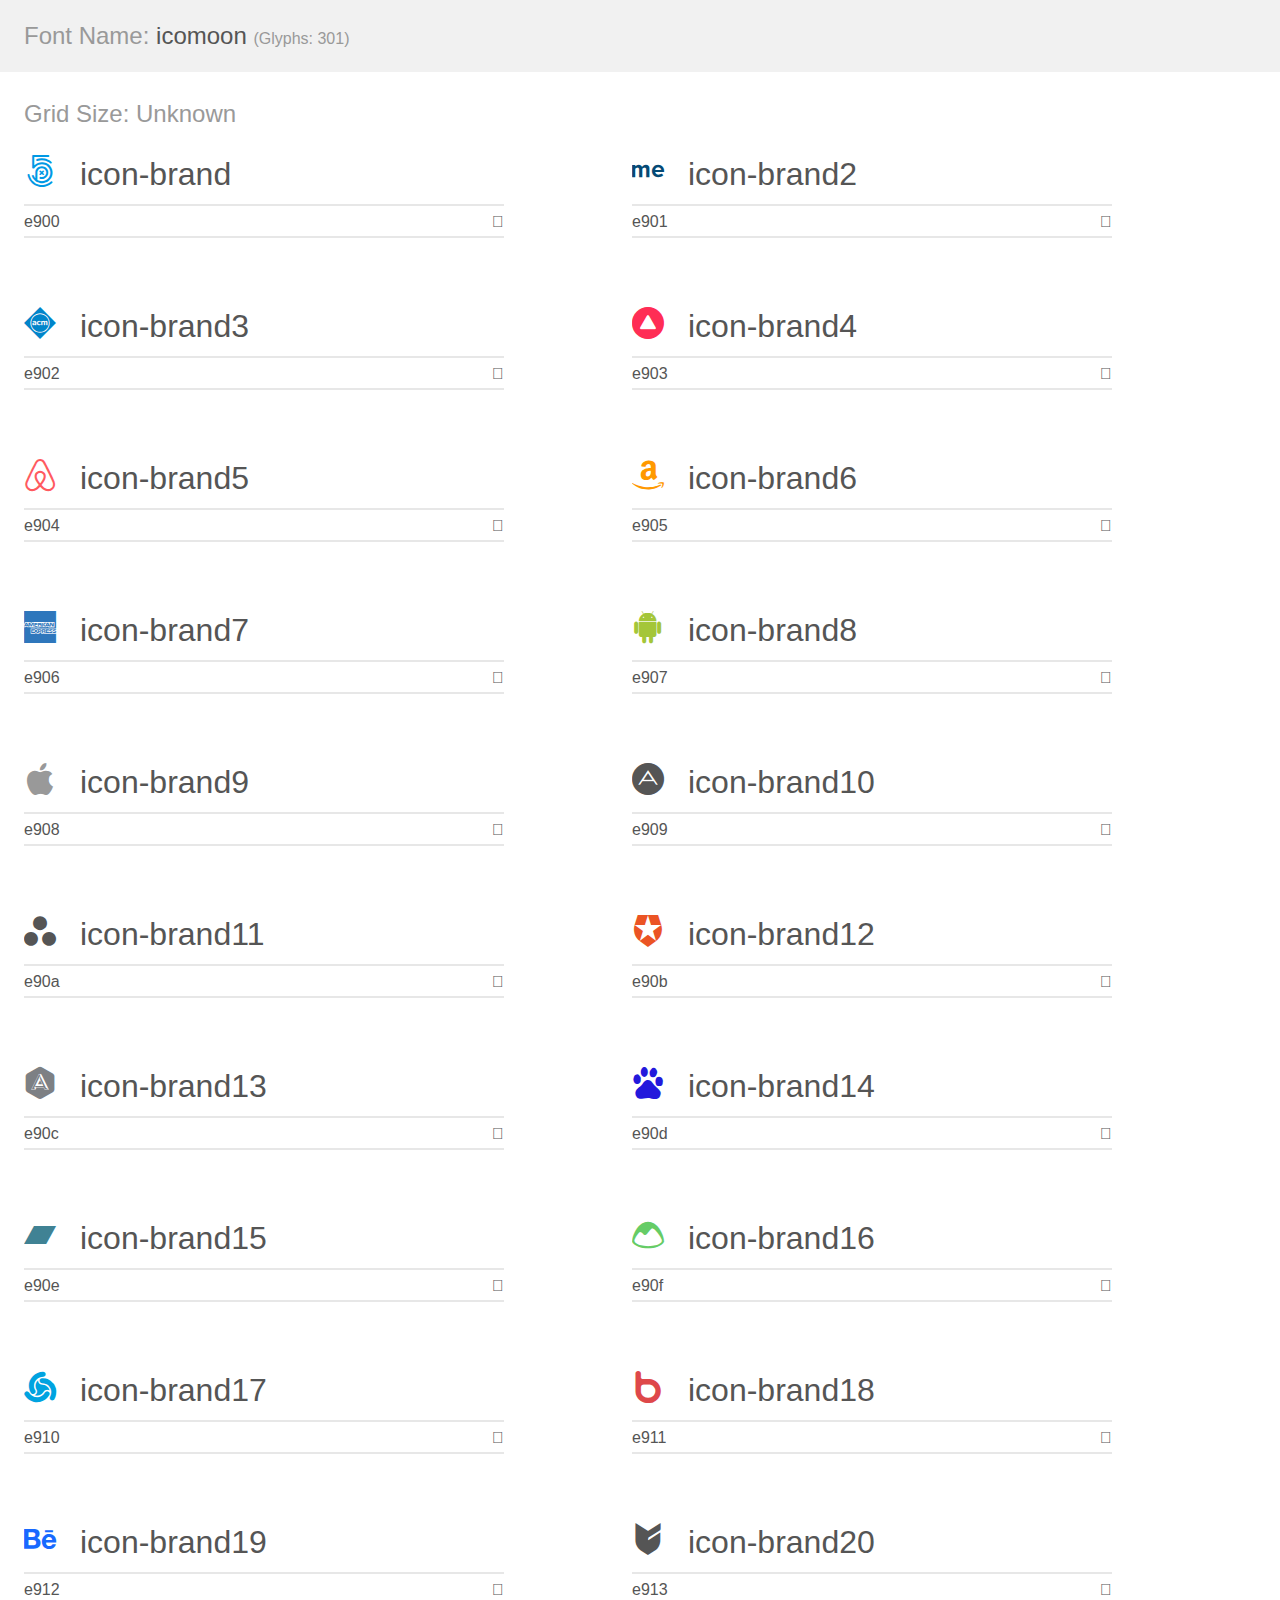
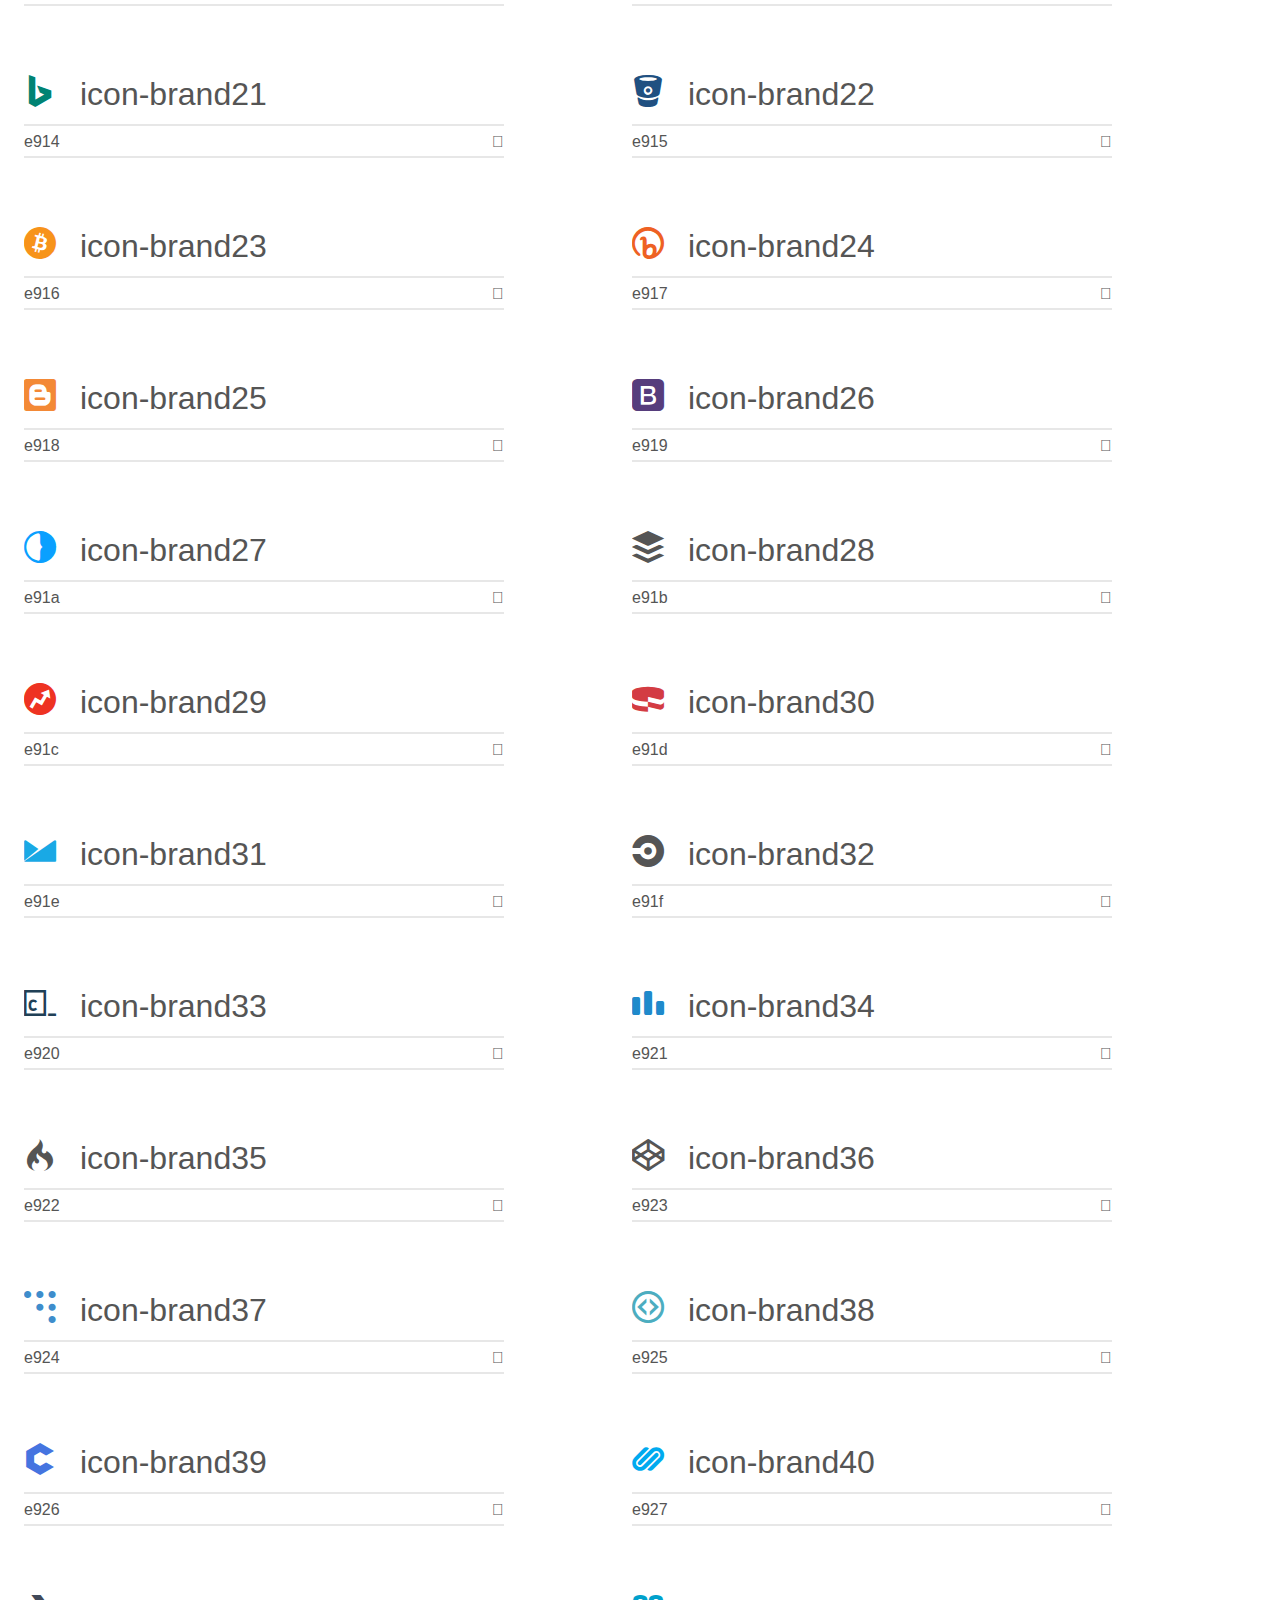
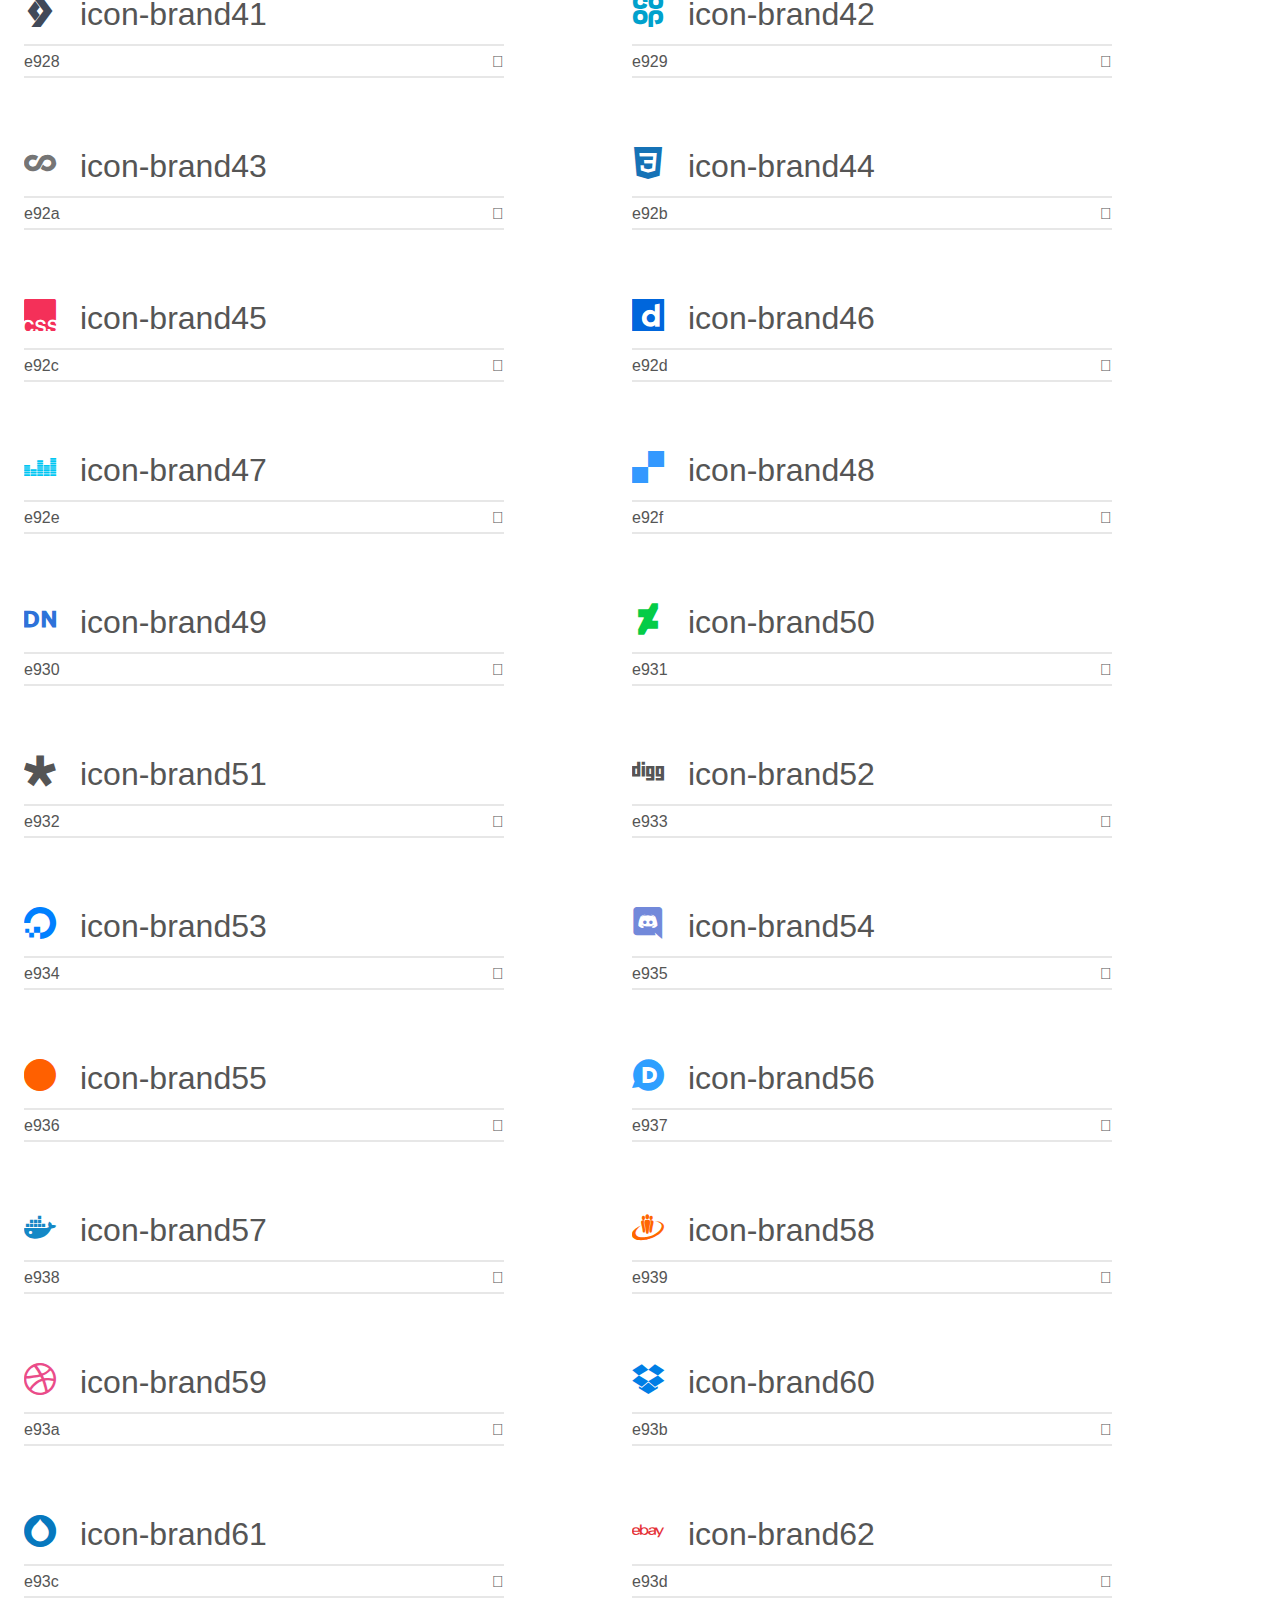
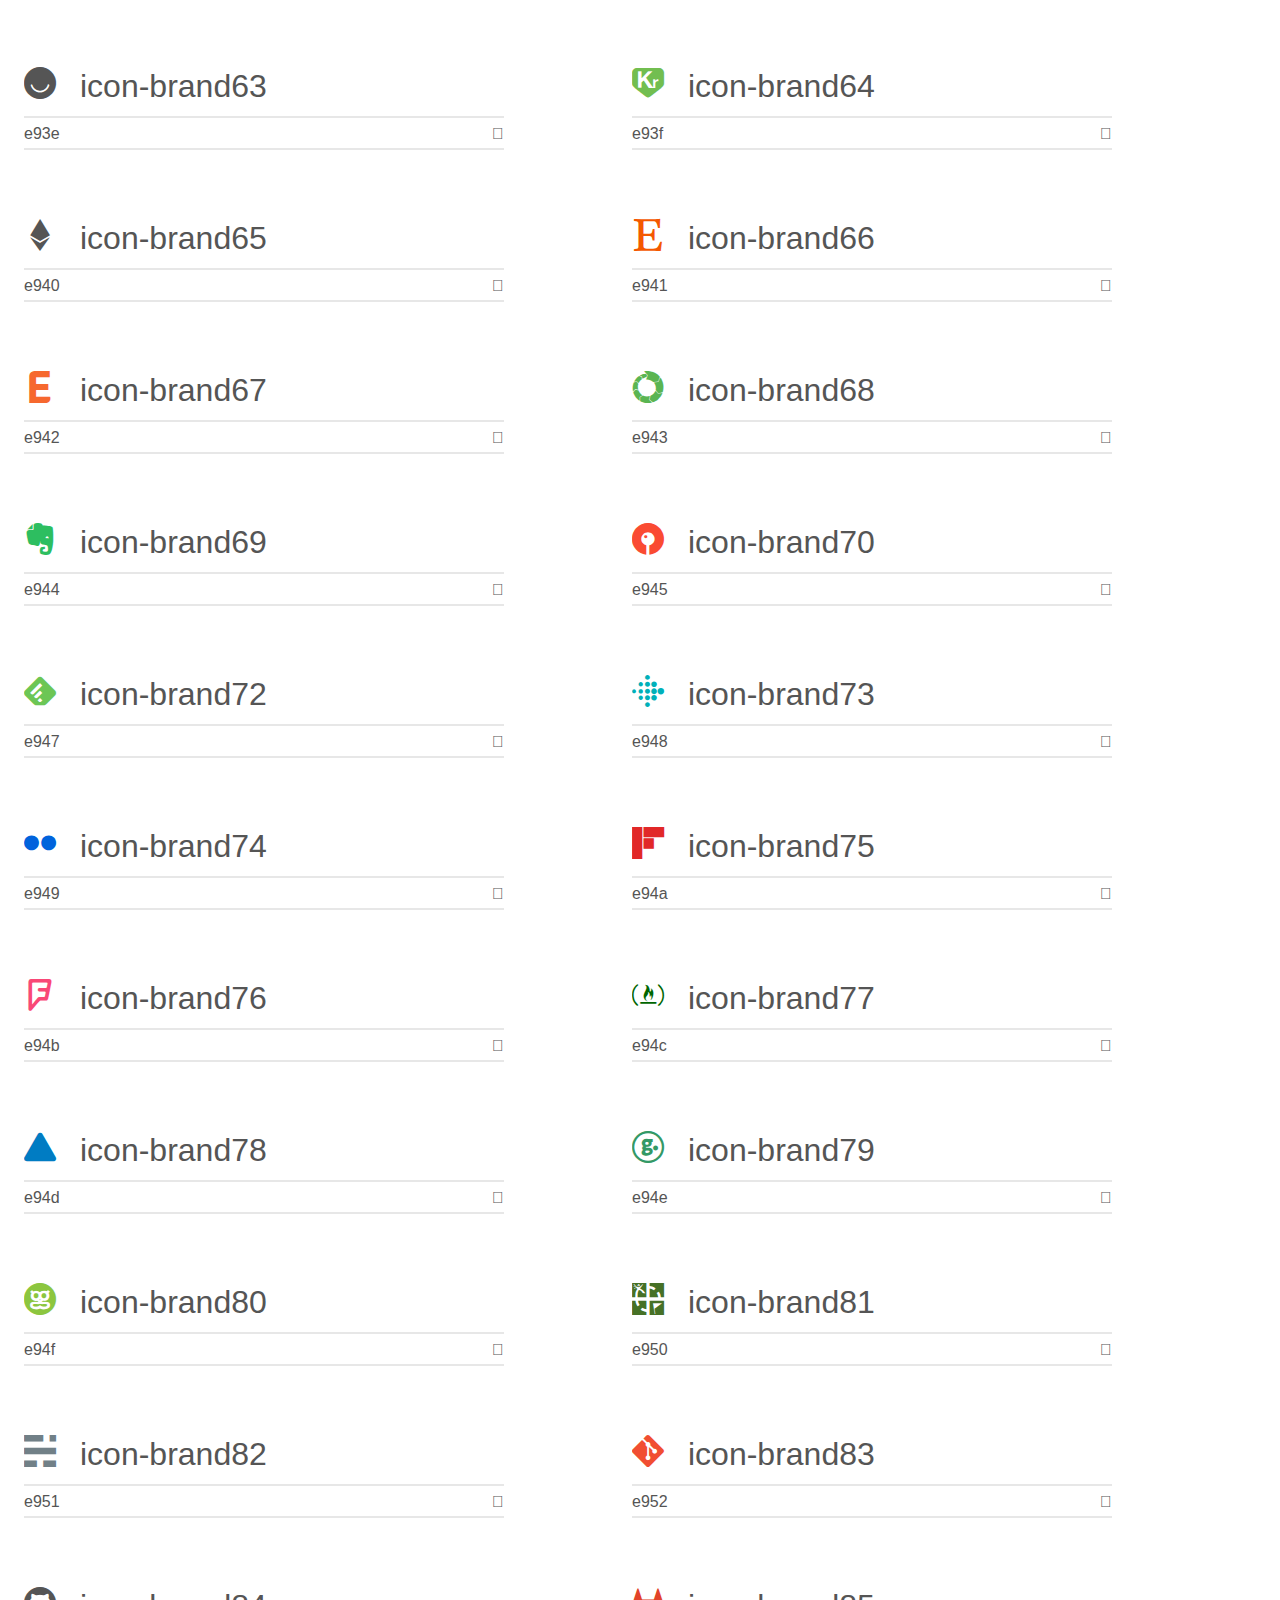
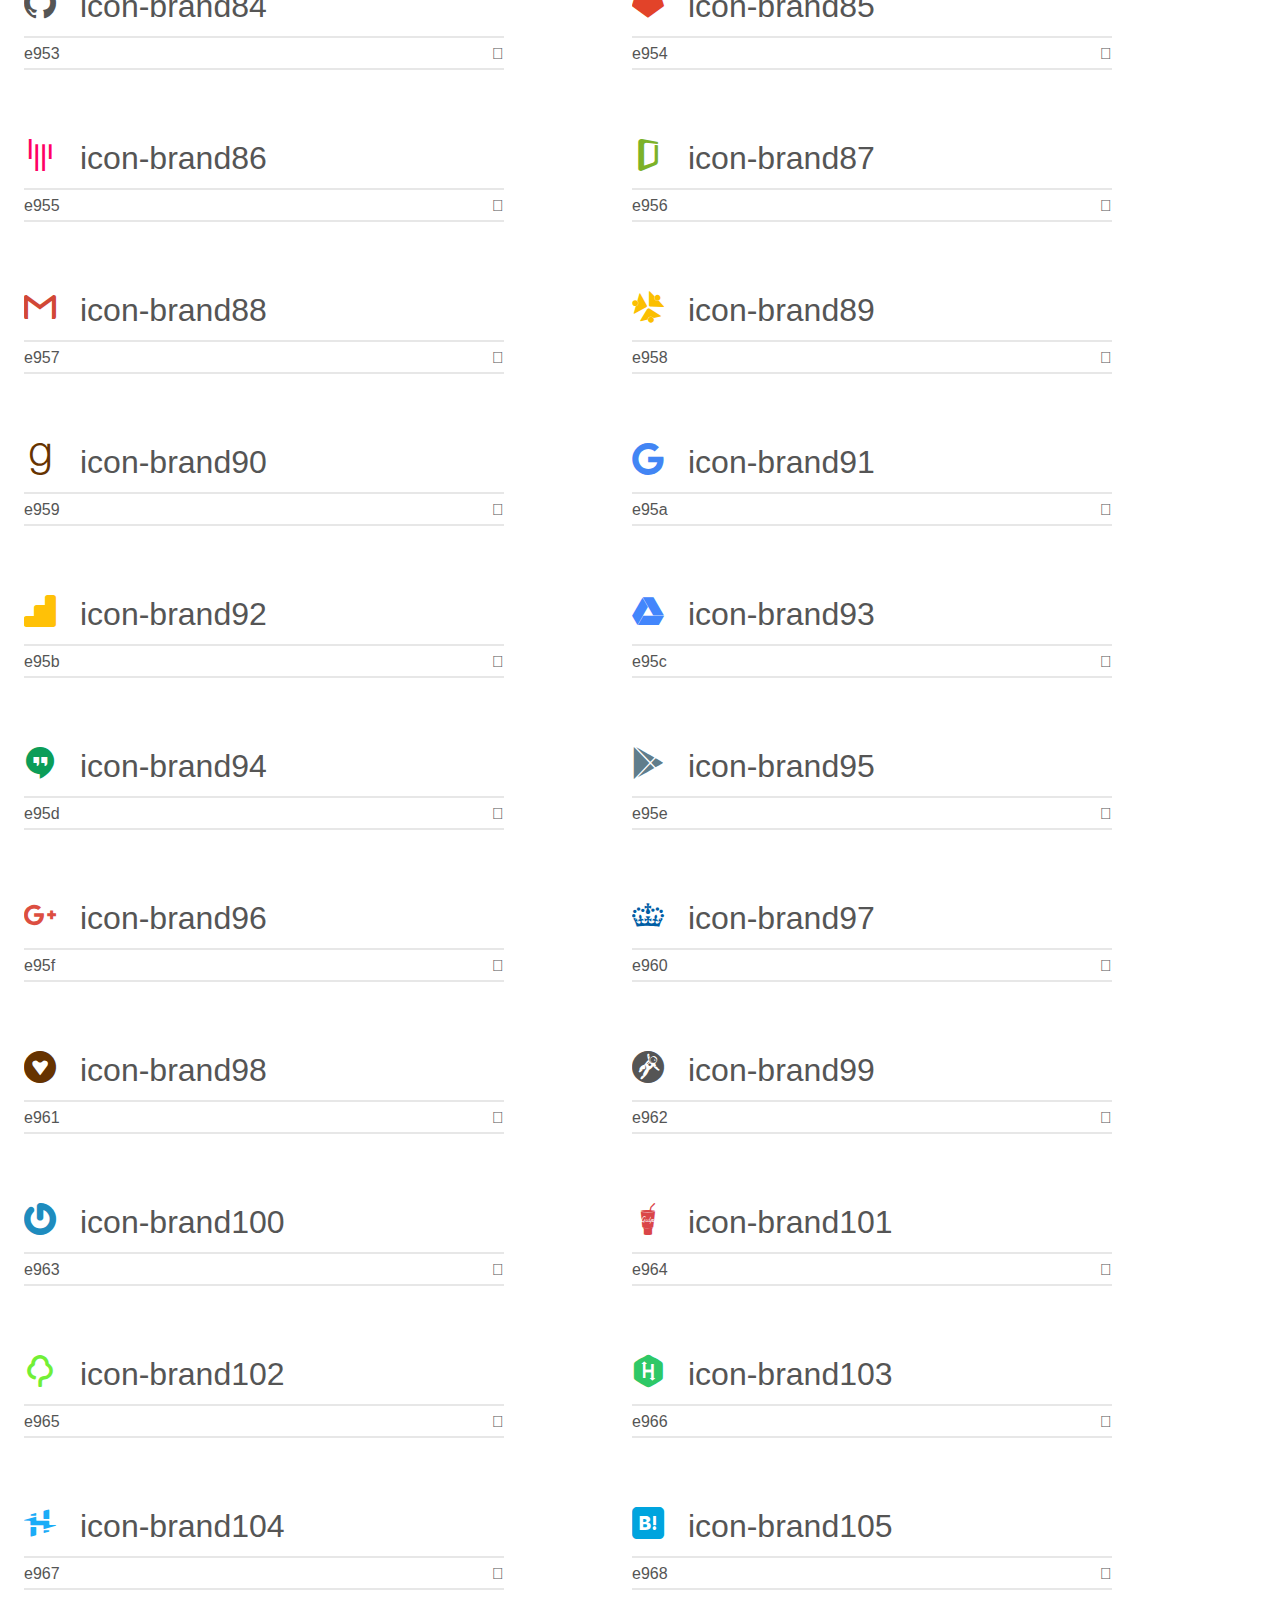
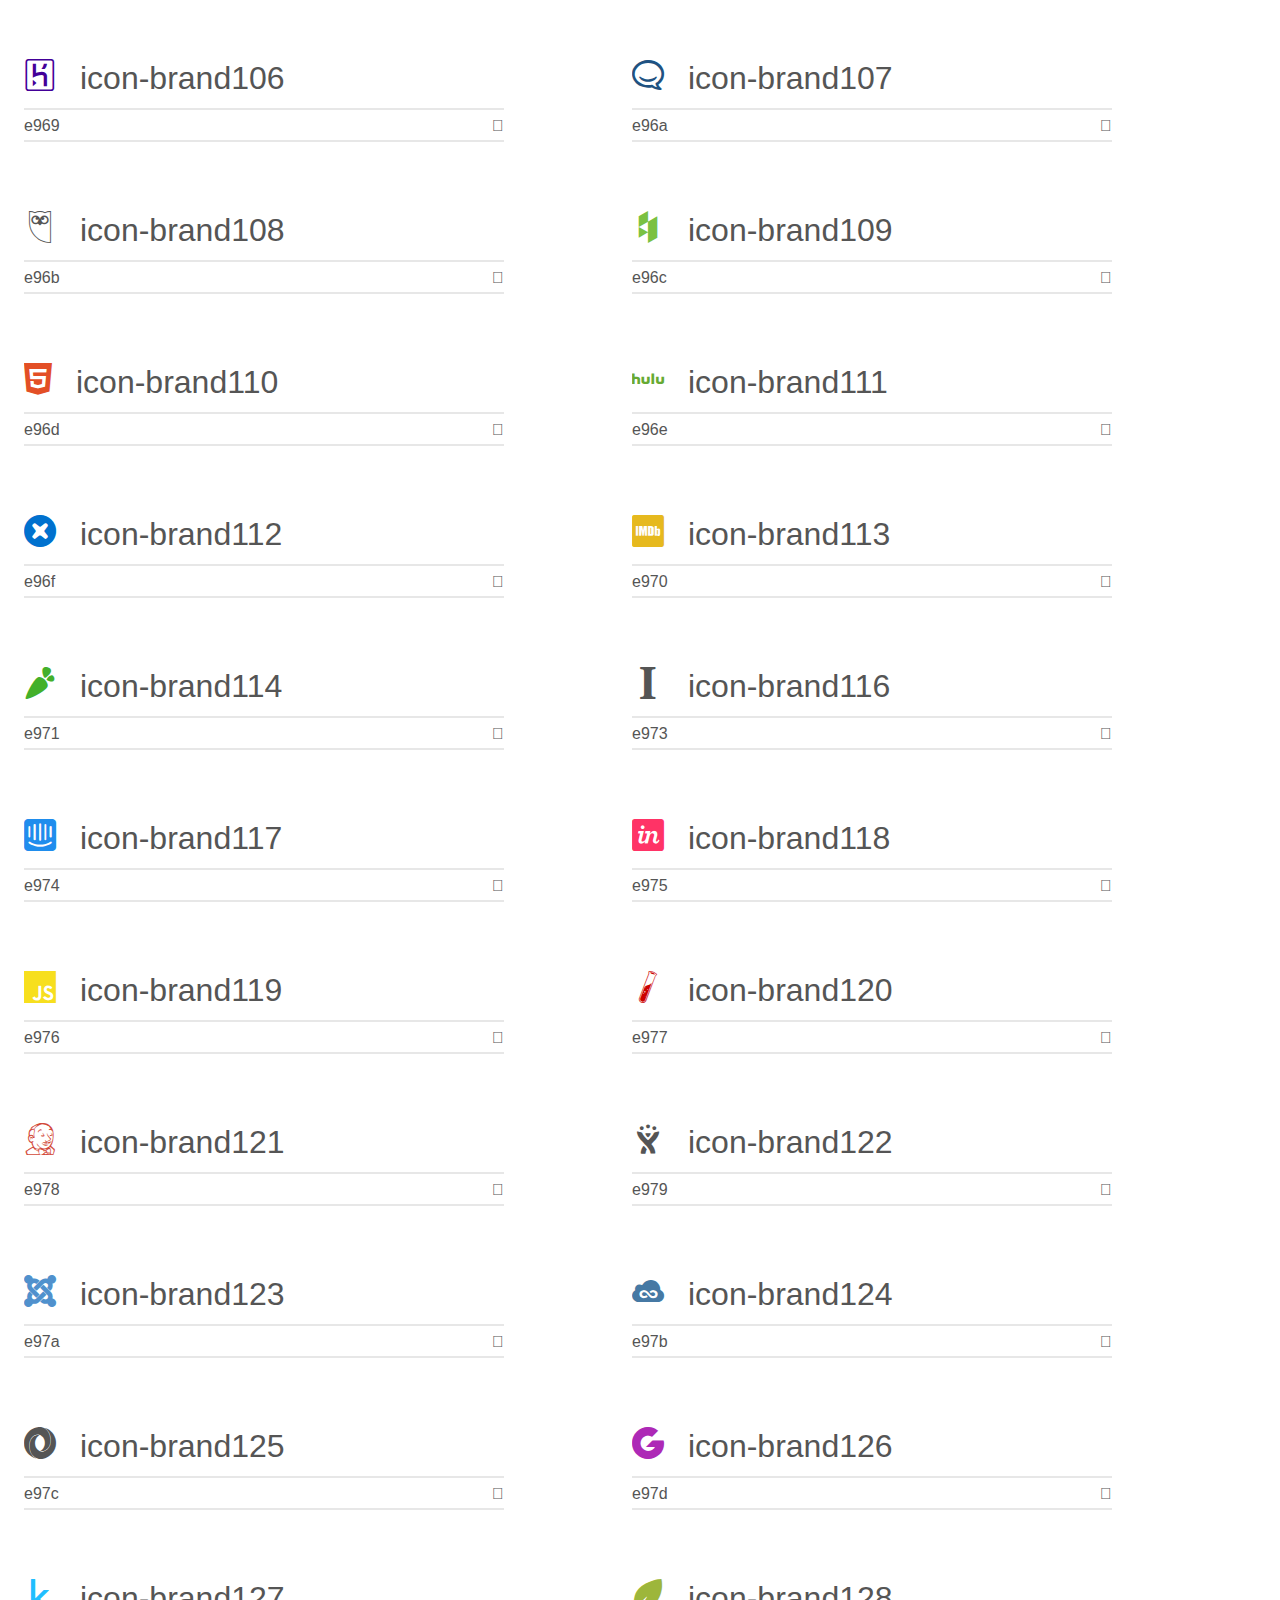
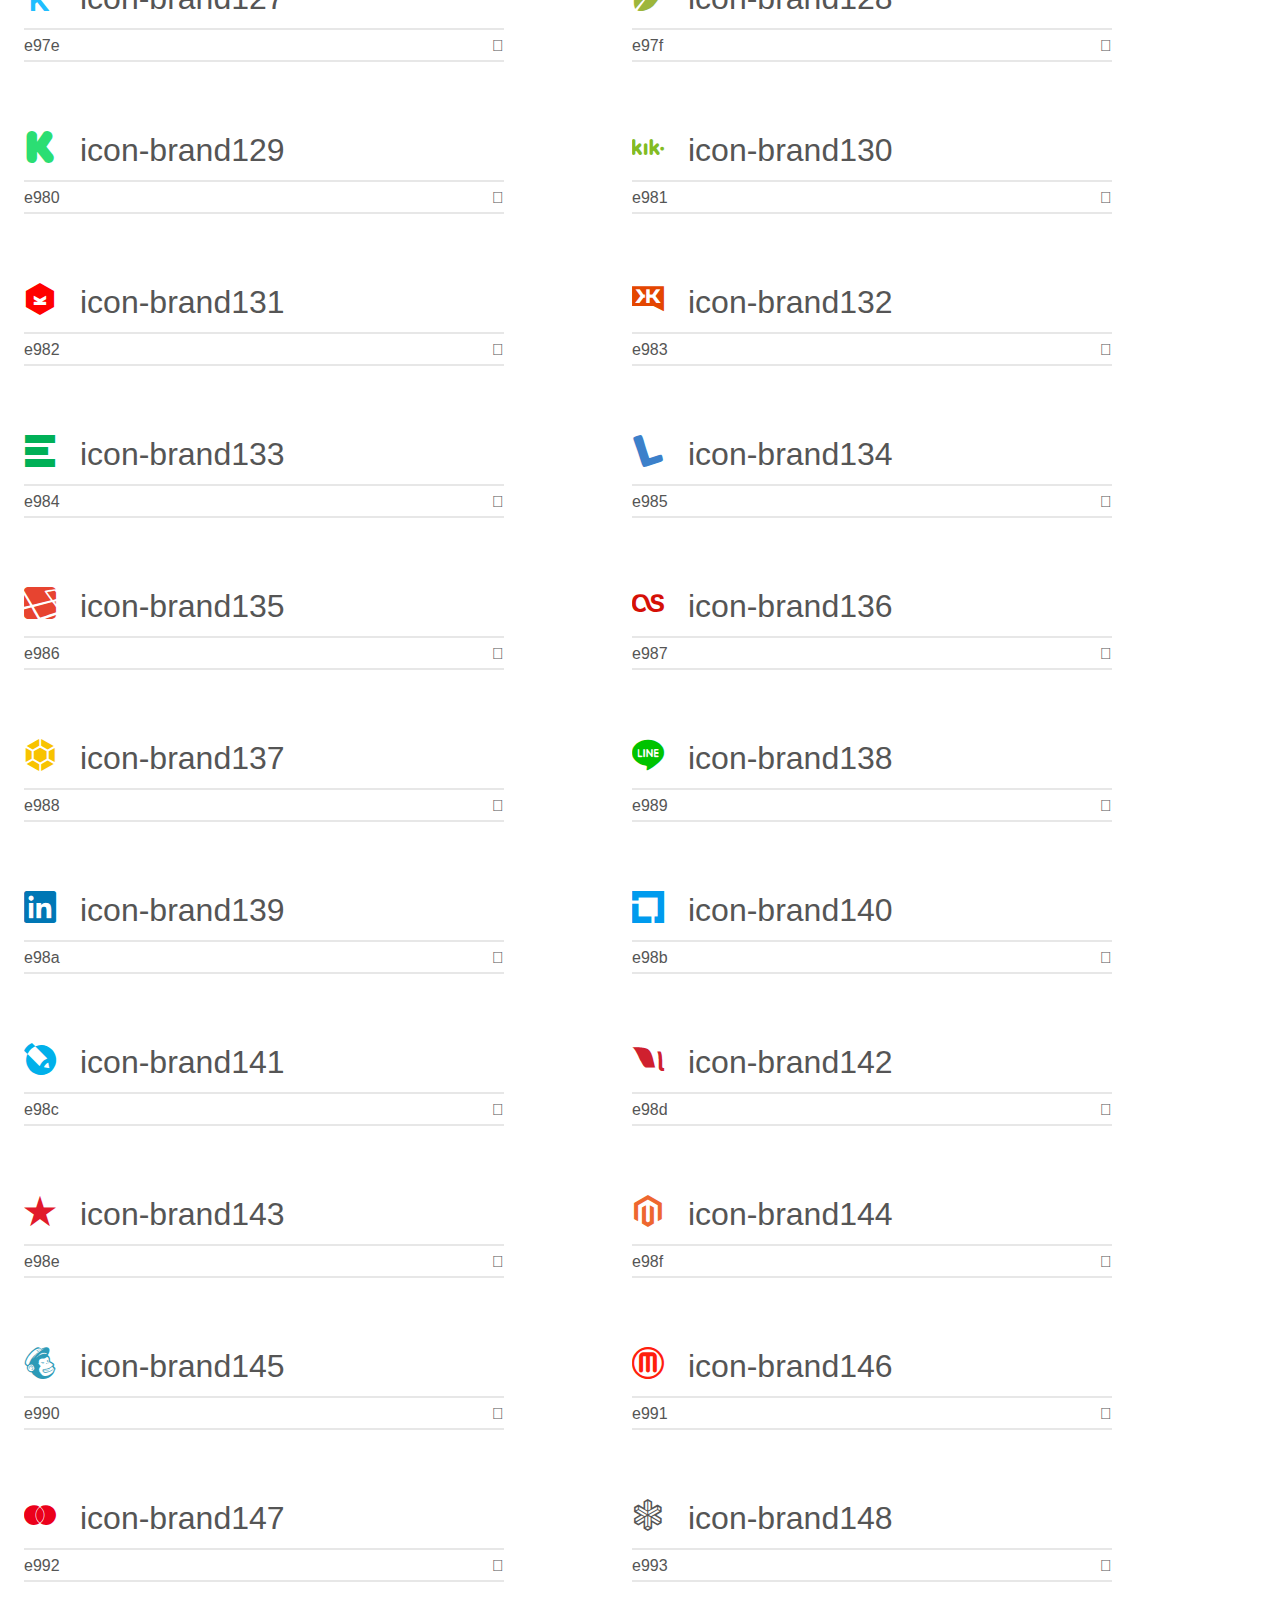
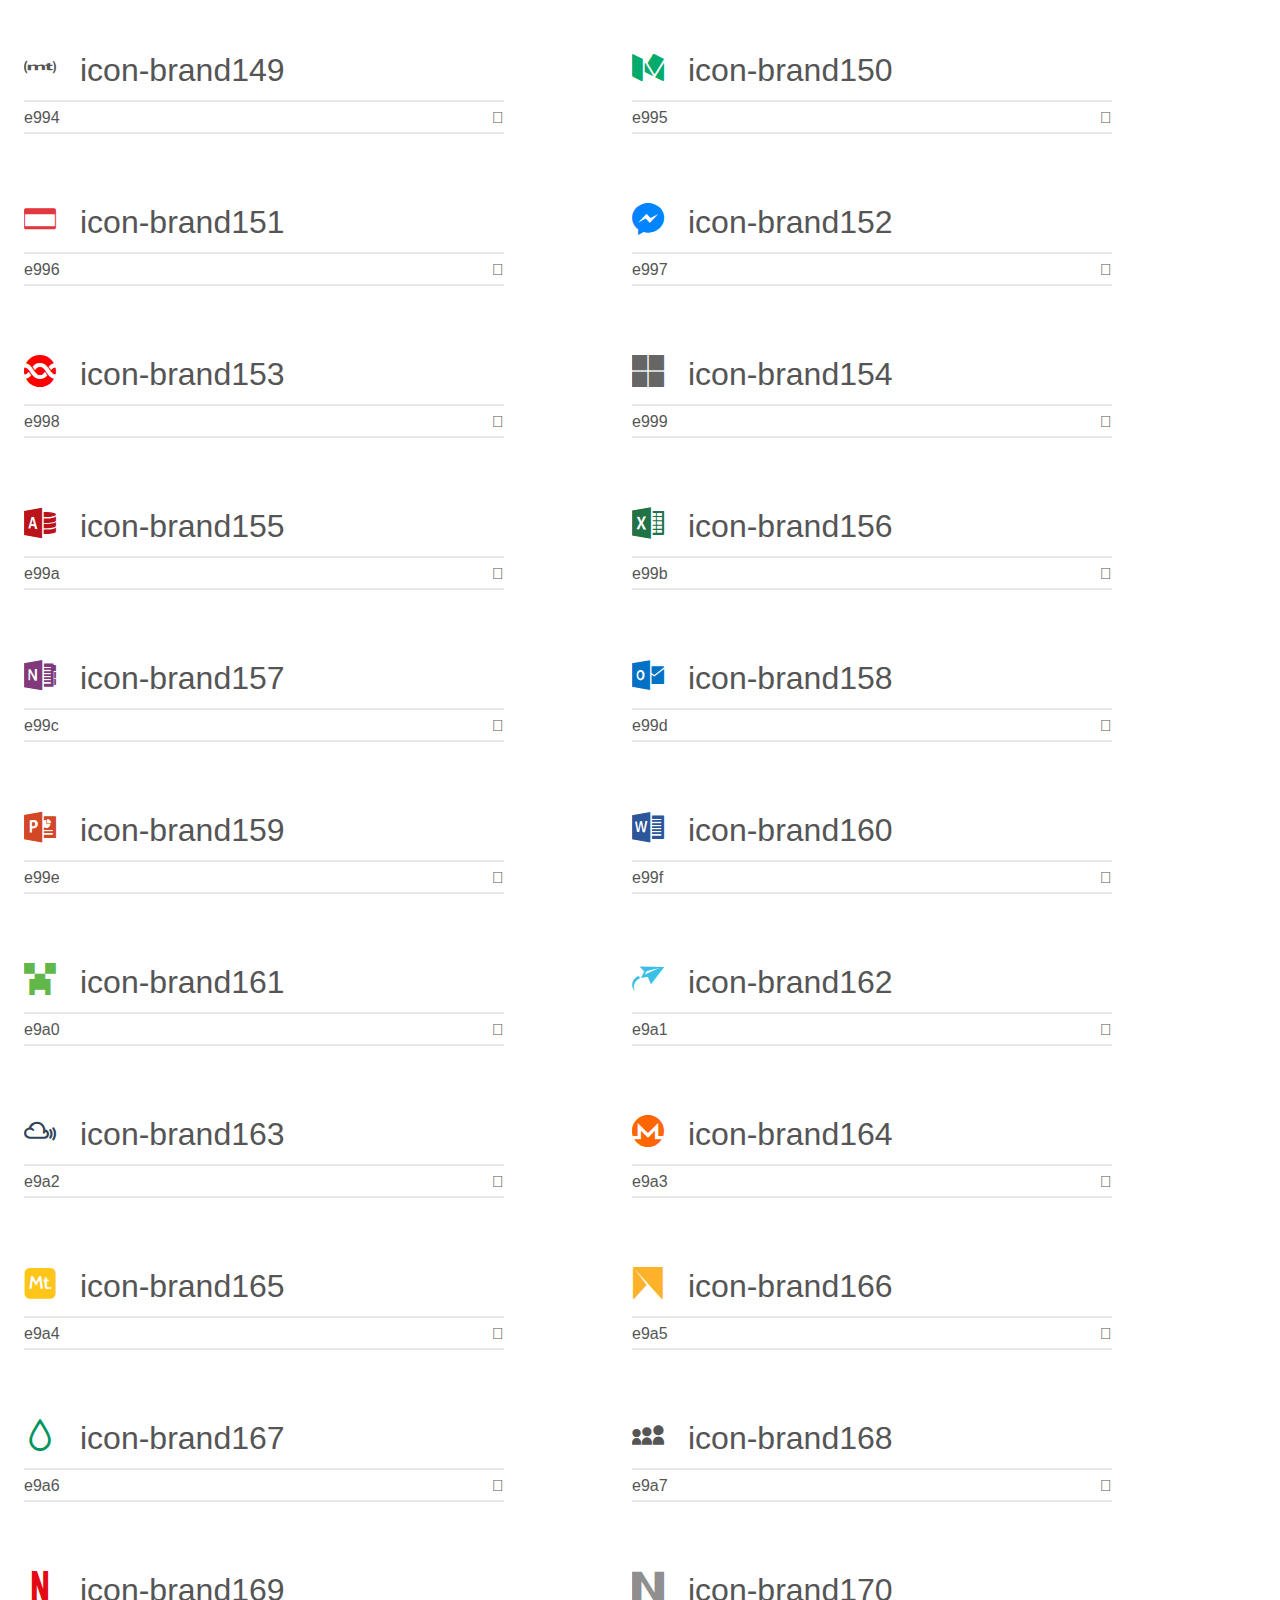
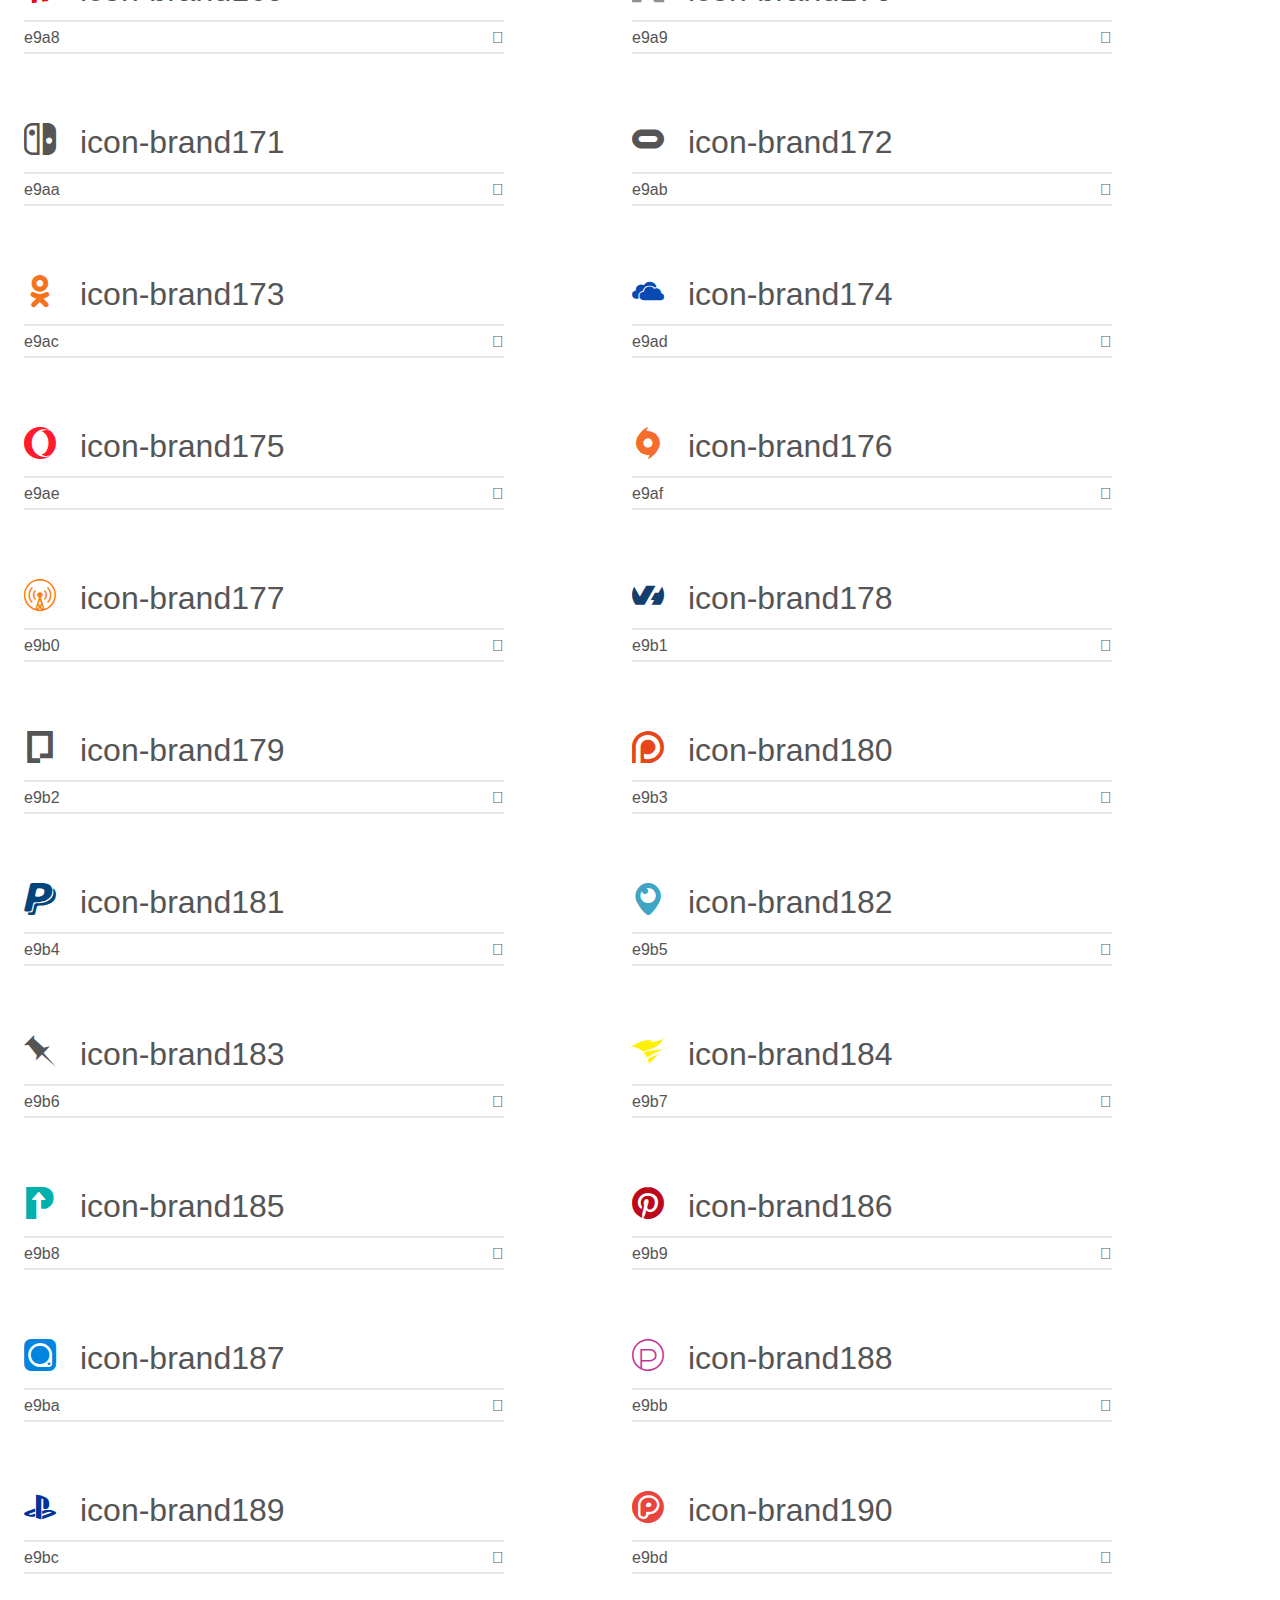
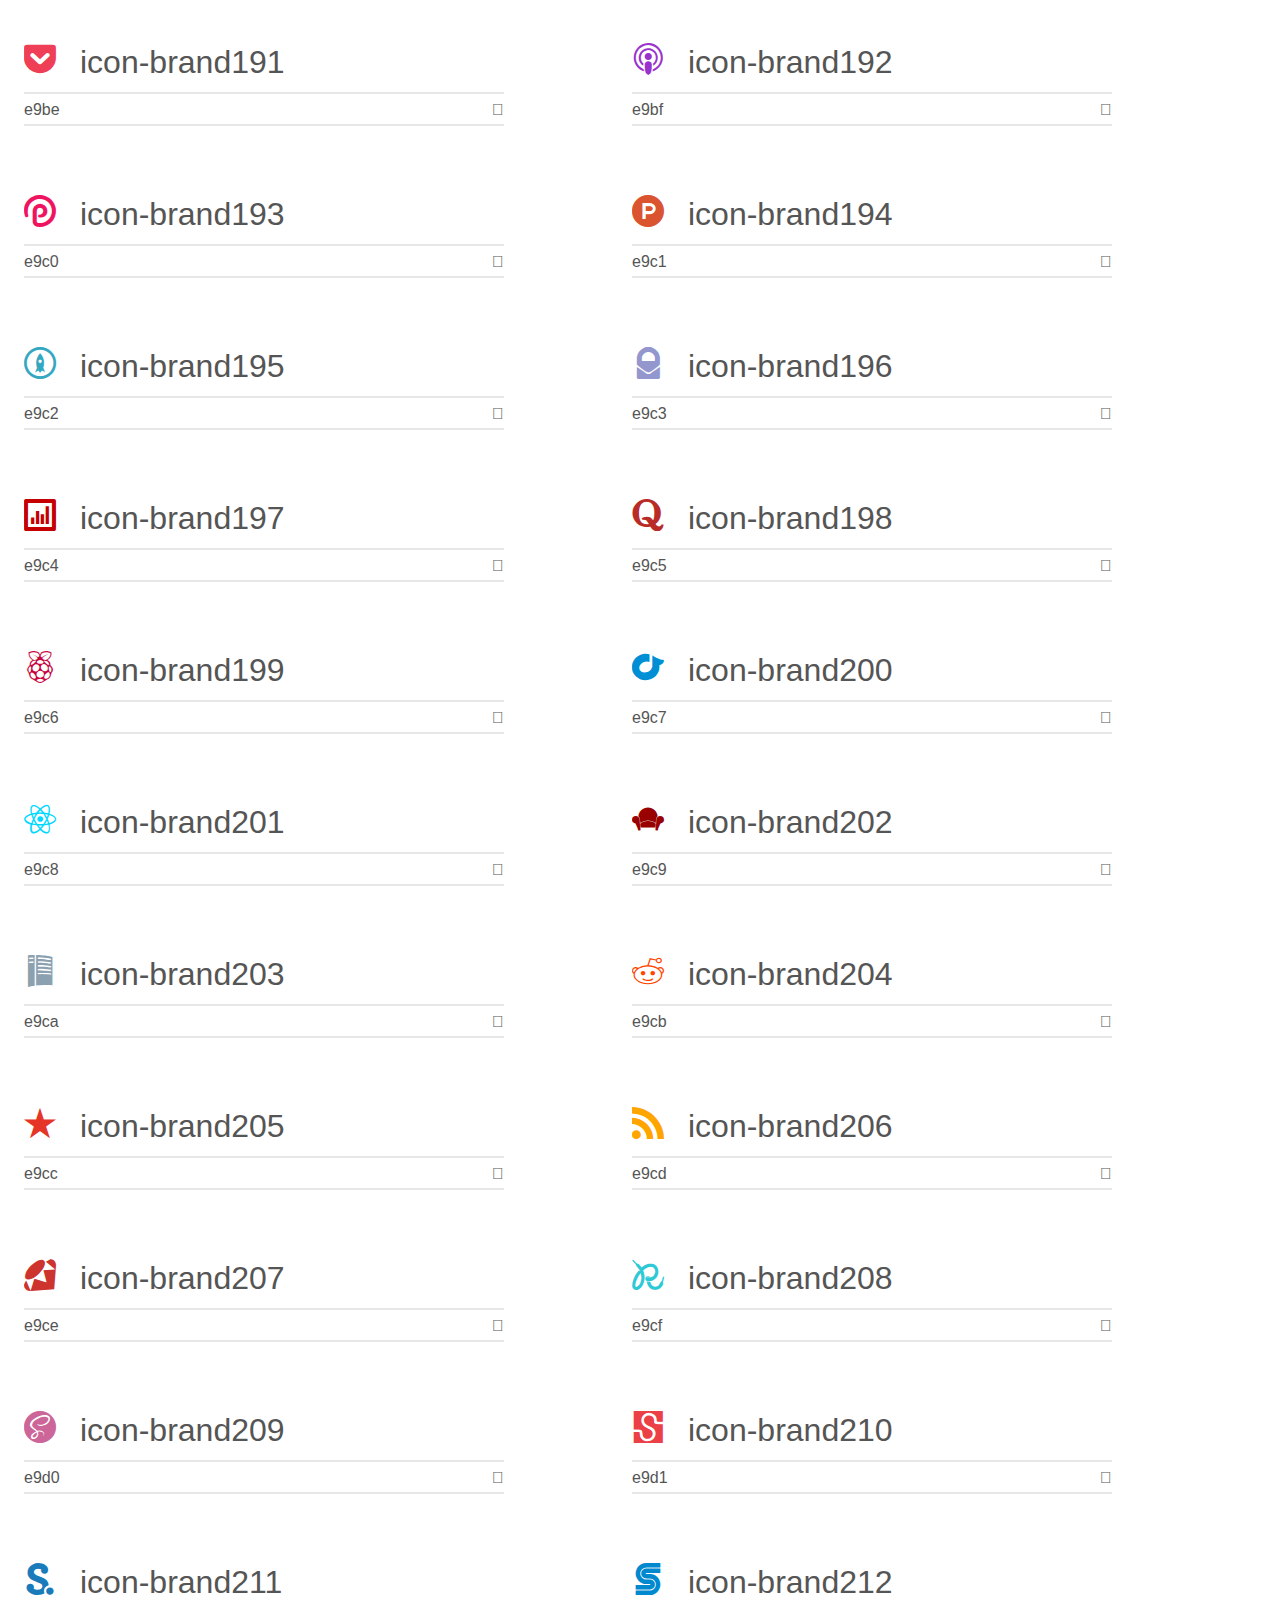
<file: icomoon/demo.html>
<!doctype html>
<html>
<head>
    <meta charset="utf-8">
    <title>IcoMoon Demo</title>
    <meta name="description" content="An Icon Font Generated By IcoMoon.io">
    <meta name="viewport" content="width=device-width, initial-scale=1">
    <link rel="stylesheet" href="demo-files/demo.css">
    <link rel="stylesheet" href="style.css"></head>
<body>
    <div class="bgc1 clearfix">
        <h1 class="mhmm mvm"><span class="fgc1">Font Name:</span> icomoon <small class="fgc1">(Glyphs:&nbsp;301)</small></h1>
    </div>
    <div class="clearfix mhl ptl">
        <h1 class="mvm mtn fgc1">Grid Size: Unknown</h1>
        <div class="glyph fs1">
            <div class="clearfix bshadow0 pbs">
                <span class="icon-brand">
                
                </span>
                <span class="mls"> icon-brand</span>
            </div>
            <fieldset class="fs0 size1of1 clearfix hidden-false">
                <input type="text" readonly value="e900" class="unit size1of2" />
                <input type="text" maxlength="1" readonly value="&#xe900;" class="unitRight size1of2 talign-right" />
            </fieldset>
            <div class="fs0 bshadow0 clearfix hidden-true">
                <span class="unit pvs fgc1">liga: </span>
                <input type="text" readonly value="" class="liga unitRight" />
            </div>
        </div>
        <div class="glyph fs1">
            <div class="clearfix bshadow0 pbs">
                <span class="icon-brand2">
                
                </span>
                <span class="mls"> icon-brand2</span>
            </div>
            <fieldset class="fs0 size1of1 clearfix hidden-false">
                <input type="text" readonly value="e901" class="unit size1of2" />
                <input type="text" maxlength="1" readonly value="&#xe901;" class="unitRight size1of2 talign-right" />
            </fieldset>
            <div class="fs0 bshadow0 clearfix hidden-true">
                <span class="unit pvs fgc1">liga: </span>
                <input type="text" readonly value="" class="liga unitRight" />
            </div>
        </div>
        <div class="glyph fs1">
            <div class="clearfix bshadow0 pbs">
                <span class="icon-brand3">
                
                </span>
                <span class="mls"> icon-brand3</span>
            </div>
            <fieldset class="fs0 size1of1 clearfix hidden-false">
                <input type="text" readonly value="e902" class="unit size1of2" />
                <input type="text" maxlength="1" readonly value="&#xe902;" class="unitRight size1of2 talign-right" />
            </fieldset>
            <div class="fs0 bshadow0 clearfix hidden-true">
                <span class="unit pvs fgc1">liga: </span>
                <input type="text" readonly value="" class="liga unitRight" />
            </div>
        </div>
        <div class="glyph fs1">
            <div class="clearfix bshadow0 pbs">
                <span class="icon-brand4">
                
                </span>
                <span class="mls"> icon-brand4</span>
            </div>
            <fieldset class="fs0 size1of1 clearfix hidden-false">
                <input type="text" readonly value="e903" class="unit size1of2" />
                <input type="text" maxlength="1" readonly value="&#xe903;" class="unitRight size1of2 talign-right" />
            </fieldset>
            <div class="fs0 bshadow0 clearfix hidden-true">
                <span class="unit pvs fgc1">liga: </span>
                <input type="text" readonly value="" class="liga unitRight" />
            </div>
        </div>
        <div class="glyph fs1">
            <div class="clearfix bshadow0 pbs">
                <span class="icon-brand5">
                
                </span>
                <span class="mls"> icon-brand5</span>
            </div>
            <fieldset class="fs0 size1of1 clearfix hidden-false">
                <input type="text" readonly value="e904" class="unit size1of2" />
                <input type="text" maxlength="1" readonly value="&#xe904;" class="unitRight size1of2 talign-right" />
            </fieldset>
            <div class="fs0 bshadow0 clearfix hidden-true">
                <span class="unit pvs fgc1">liga: </span>
                <input type="text" readonly value="" class="liga unitRight" />
            </div>
        </div>
        <div class="glyph fs1">
            <div class="clearfix bshadow0 pbs">
                <span class="icon-brand6">
                
                </span>
                <span class="mls"> icon-brand6</span>
            </div>
            <fieldset class="fs0 size1of1 clearfix hidden-false">
                <input type="text" readonly value="e905" class="unit size1of2" />
                <input type="text" maxlength="1" readonly value="&#xe905;" class="unitRight size1of2 talign-right" />
            </fieldset>
            <div class="fs0 bshadow0 clearfix hidden-true">
                <span class="unit pvs fgc1">liga: </span>
                <input type="text" readonly value="" class="liga unitRight" />
            </div>
        </div>
        <div class="glyph fs1">
            <div class="clearfix bshadow0 pbs">
                <span class="icon-brand7">
                
                </span>
                <span class="mls"> icon-brand7</span>
            </div>
            <fieldset class="fs0 size1of1 clearfix hidden-false">
                <input type="text" readonly value="e906" class="unit size1of2" />
                <input type="text" maxlength="1" readonly value="&#xe906;" class="unitRight size1of2 talign-right" />
            </fieldset>
            <div class="fs0 bshadow0 clearfix hidden-true">
                <span class="unit pvs fgc1">liga: </span>
                <input type="text" readonly value="" class="liga unitRight" />
            </div>
        </div>
        <div class="glyph fs1">
            <div class="clearfix bshadow0 pbs">
                <span class="icon-brand8">
                
                </span>
                <span class="mls"> icon-brand8</span>
            </div>
            <fieldset class="fs0 size1of1 clearfix hidden-false">
                <input type="text" readonly value="e907" class="unit size1of2" />
                <input type="text" maxlength="1" readonly value="&#xe907;" class="unitRight size1of2 talign-right" />
            </fieldset>
            <div class="fs0 bshadow0 clearfix hidden-true">
                <span class="unit pvs fgc1">liga: </span>
                <input type="text" readonly value="" class="liga unitRight" />
            </div>
        </div>
        <div class="glyph fs1">
            <div class="clearfix bshadow0 pbs">
                <span class="icon-brand9">
                
                </span>
                <span class="mls"> icon-brand9</span>
            </div>
            <fieldset class="fs0 size1of1 clearfix hidden-false">
                <input type="text" readonly value="e908" class="unit size1of2" />
                <input type="text" maxlength="1" readonly value="&#xe908;" class="unitRight size1of2 talign-right" />
            </fieldset>
            <div class="fs0 bshadow0 clearfix hidden-true">
                <span class="unit pvs fgc1">liga: </span>
                <input type="text" readonly value="" class="liga unitRight" />
            </div>
        </div>
        <div class="glyph fs1">
            <div class="clearfix bshadow0 pbs">
                <span class="icon-brand10">
                
                </span>
                <span class="mls"> icon-brand10</span>
            </div>
            <fieldset class="fs0 size1of1 clearfix hidden-false">
                <input type="text" readonly value="e909" class="unit size1of2" />
                <input type="text" maxlength="1" readonly value="&#xe909;" class="unitRight size1of2 talign-right" />
            </fieldset>
            <div class="fs0 bshadow0 clearfix hidden-true">
                <span class="unit pvs fgc1">liga: </span>
                <input type="text" readonly value="" class="liga unitRight" />
            </div>
        </div>
        <div class="glyph fs1">
            <div class="clearfix bshadow0 pbs">
                <span class="icon-brand11">
                
                </span>
                <span class="mls"> icon-brand11</span>
            </div>
            <fieldset class="fs0 size1of1 clearfix hidden-false">
                <input type="text" readonly value="e90a" class="unit size1of2" />
                <input type="text" maxlength="1" readonly value="&#xe90a;" class="unitRight size1of2 talign-right" />
            </fieldset>
            <div class="fs0 bshadow0 clearfix hidden-true">
                <span class="unit pvs fgc1">liga: </span>
                <input type="text" readonly value="" class="liga unitRight" />
            </div>
        </div>
        <div class="glyph fs1">
            <div class="clearfix bshadow0 pbs">
                <span class="icon-brand12">
                
                </span>
                <span class="mls"> icon-brand12</span>
            </div>
            <fieldset class="fs0 size1of1 clearfix hidden-false">
                <input type="text" readonly value="e90b" class="unit size1of2" />
                <input type="text" maxlength="1" readonly value="&#xe90b;" class="unitRight size1of2 talign-right" />
            </fieldset>
            <div class="fs0 bshadow0 clearfix hidden-true">
                <span class="unit pvs fgc1">liga: </span>
                <input type="text" readonly value="" class="liga unitRight" />
            </div>
        </div>
        <div class="glyph fs1">
            <div class="clearfix bshadow0 pbs">
                <span class="icon-brand13">
                
                </span>
                <span class="mls"> icon-brand13</span>
            </div>
            <fieldset class="fs0 size1of1 clearfix hidden-false">
                <input type="text" readonly value="e90c" class="unit size1of2" />
                <input type="text" maxlength="1" readonly value="&#xe90c;" class="unitRight size1of2 talign-right" />
            </fieldset>
            <div class="fs0 bshadow0 clearfix hidden-true">
                <span class="unit pvs fgc1">liga: </span>
                <input type="text" readonly value="" class="liga unitRight" />
            </div>
        </div>
        <div class="glyph fs1">
            <div class="clearfix bshadow0 pbs">
                <span class="icon-brand14">
                
                </span>
                <span class="mls"> icon-brand14</span>
            </div>
            <fieldset class="fs0 size1of1 clearfix hidden-false">
                <input type="text" readonly value="e90d" class="unit size1of2" />
                <input type="text" maxlength="1" readonly value="&#xe90d;" class="unitRight size1of2 talign-right" />
            </fieldset>
            <div class="fs0 bshadow0 clearfix hidden-true">
                <span class="unit pvs fgc1">liga: </span>
                <input type="text" readonly value="" class="liga unitRight" />
            </div>
        </div>
        <div class="glyph fs1">
            <div class="clearfix bshadow0 pbs">
                <span class="icon-brand15">
                
                </span>
                <span class="mls"> icon-brand15</span>
            </div>
            <fieldset class="fs0 size1of1 clearfix hidden-false">
                <input type="text" readonly value="e90e" class="unit size1of2" />
                <input type="text" maxlength="1" readonly value="&#xe90e;" class="unitRight size1of2 talign-right" />
            </fieldset>
            <div class="fs0 bshadow0 clearfix hidden-true">
                <span class="unit pvs fgc1">liga: </span>
                <input type="text" readonly value="" class="liga unitRight" />
            </div>
        </div>
        <div class="glyph fs1">
            <div class="clearfix bshadow0 pbs">
                <span class="icon-brand16">
                
                </span>
                <span class="mls"> icon-brand16</span>
            </div>
            <fieldset class="fs0 size1of1 clearfix hidden-false">
                <input type="text" readonly value="e90f" class="unit size1of2" />
                <input type="text" maxlength="1" readonly value="&#xe90f;" class="unitRight size1of2 talign-right" />
            </fieldset>
            <div class="fs0 bshadow0 clearfix hidden-true">
                <span class="unit pvs fgc1">liga: </span>
                <input type="text" readonly value="" class="liga unitRight" />
            </div>
        </div>
        <div class="glyph fs1">
            <div class="clearfix bshadow0 pbs">
                <span class="icon-brand17">
                
                </span>
                <span class="mls"> icon-brand17</span>
            </div>
            <fieldset class="fs0 size1of1 clearfix hidden-false">
                <input type="text" readonly value="e910" class="unit size1of2" />
                <input type="text" maxlength="1" readonly value="&#xe910;" class="unitRight size1of2 talign-right" />
            </fieldset>
            <div class="fs0 bshadow0 clearfix hidden-true">
                <span class="unit pvs fgc1">liga: </span>
                <input type="text" readonly value="" class="liga unitRight" />
            </div>
        </div>
        <div class="glyph fs1">
            <div class="clearfix bshadow0 pbs">
                <span class="icon-brand18">
                
                </span>
                <span class="mls"> icon-brand18</span>
            </div>
            <fieldset class="fs0 size1of1 clearfix hidden-false">
                <input type="text" readonly value="e911" class="unit size1of2" />
                <input type="text" maxlength="1" readonly value="&#xe911;" class="unitRight size1of2 talign-right" />
            </fieldset>
            <div class="fs0 bshadow0 clearfix hidden-true">
                <span class="unit pvs fgc1">liga: </span>
                <input type="text" readonly value="" class="liga unitRight" />
            </div>
        </div>
        <div class="glyph fs1">
            <div class="clearfix bshadow0 pbs">
                <span class="icon-brand19">
                
                </span>
                <span class="mls"> icon-brand19</span>
            </div>
            <fieldset class="fs0 size1of1 clearfix hidden-false">
                <input type="text" readonly value="e912" class="unit size1of2" />
                <input type="text" maxlength="1" readonly value="&#xe912;" class="unitRight size1of2 talign-right" />
            </fieldset>
            <div class="fs0 bshadow0 clearfix hidden-true">
                <span class="unit pvs fgc1">liga: </span>
                <input type="text" readonly value="" class="liga unitRight" />
            </div>
        </div>
        <div class="glyph fs1">
            <div class="clearfix bshadow0 pbs">
                <span class="icon-brand20">
                
                </span>
                <span class="mls"> icon-brand20</span>
            </div>
            <fieldset class="fs0 size1of1 clearfix hidden-false">
                <input type="text" readonly value="e913" class="unit size1of2" />
                <input type="text" maxlength="1" readonly value="&#xe913;" class="unitRight size1of2 talign-right" />
            </fieldset>
            <div class="fs0 bshadow0 clearfix hidden-true">
                <span class="unit pvs fgc1">liga: </span>
                <input type="text" readonly value="" class="liga unitRight" />
            </div>
        </div>
        <div class="glyph fs1">
            <div class="clearfix bshadow0 pbs">
                <span class="icon-brand21">
                
                </span>
                <span class="mls"> icon-brand21</span>
            </div>
            <fieldset class="fs0 size1of1 clearfix hidden-false">
                <input type="text" readonly value="e914" class="unit size1of2" />
                <input type="text" maxlength="1" readonly value="&#xe914;" class="unitRight size1of2 talign-right" />
            </fieldset>
            <div class="fs0 bshadow0 clearfix hidden-true">
                <span class="unit pvs fgc1">liga: </span>
                <input type="text" readonly value="" class="liga unitRight" />
            </div>
        </div>
        <div class="glyph fs1">
            <div class="clearfix bshadow0 pbs">
                <span class="icon-brand22">
                
                </span>
                <span class="mls"> icon-brand22</span>
            </div>
            <fieldset class="fs0 size1of1 clearfix hidden-false">
                <input type="text" readonly value="e915" class="unit size1of2" />
                <input type="text" maxlength="1" readonly value="&#xe915;" class="unitRight size1of2 talign-right" />
            </fieldset>
            <div class="fs0 bshadow0 clearfix hidden-true">
                <span class="unit pvs fgc1">liga: </span>
                <input type="text" readonly value="" class="liga unitRight" />
            </div>
        </div>
        <div class="glyph fs1">
            <div class="clearfix bshadow0 pbs">
                <span class="icon-brand23">
                
                </span>
                <span class="mls"> icon-brand23</span>
            </div>
            <fieldset class="fs0 size1of1 clearfix hidden-false">
                <input type="text" readonly value="e916" class="unit size1of2" />
                <input type="text" maxlength="1" readonly value="&#xe916;" class="unitRight size1of2 talign-right" />
            </fieldset>
            <div class="fs0 bshadow0 clearfix hidden-true">
                <span class="unit pvs fgc1">liga: </span>
                <input type="text" readonly value="" class="liga unitRight" />
            </div>
        </div>
        <div class="glyph fs1">
            <div class="clearfix bshadow0 pbs">
                <span class="icon-brand24">
                
                </span>
                <span class="mls"> icon-brand24</span>
            </div>
            <fieldset class="fs0 size1of1 clearfix hidden-false">
                <input type="text" readonly value="e917" class="unit size1of2" />
                <input type="text" maxlength="1" readonly value="&#xe917;" class="unitRight size1of2 talign-right" />
            </fieldset>
            <div class="fs0 bshadow0 clearfix hidden-true">
                <span class="unit pvs fgc1">liga: </span>
                <input type="text" readonly value="" class="liga unitRight" />
            </div>
        </div>
        <div class="glyph fs1">
            <div class="clearfix bshadow0 pbs">
                <span class="icon-brand25">
                
                </span>
                <span class="mls"> icon-brand25</span>
            </div>
            <fieldset class="fs0 size1of1 clearfix hidden-false">
                <input type="text" readonly value="e918" class="unit size1of2" />
                <input type="text" maxlength="1" readonly value="&#xe918;" class="unitRight size1of2 talign-right" />
            </fieldset>
            <div class="fs0 bshadow0 clearfix hidden-true">
                <span class="unit pvs fgc1">liga: </span>
                <input type="text" readonly value="" class="liga unitRight" />
            </div>
        </div>
        <div class="glyph fs1">
            <div class="clearfix bshadow0 pbs">
                <span class="icon-brand26">
                
                </span>
                <span class="mls"> icon-brand26</span>
            </div>
            <fieldset class="fs0 size1of1 clearfix hidden-false">
                <input type="text" readonly value="e919" class="unit size1of2" />
                <input type="text" maxlength="1" readonly value="&#xe919;" class="unitRight size1of2 talign-right" />
            </fieldset>
            <div class="fs0 bshadow0 clearfix hidden-true">
                <span class="unit pvs fgc1">liga: </span>
                <input type="text" readonly value="" class="liga unitRight" />
            </div>
        </div>
        <div class="glyph fs1">
            <div class="clearfix bshadow0 pbs">
                <span class="icon-brand27">
                
                </span>
                <span class="mls"> icon-brand27</span>
            </div>
            <fieldset class="fs0 size1of1 clearfix hidden-false">
                <input type="text" readonly value="e91a" class="unit size1of2" />
                <input type="text" maxlength="1" readonly value="&#xe91a;" class="unitRight size1of2 talign-right" />
            </fieldset>
            <div class="fs0 bshadow0 clearfix hidden-true">
                <span class="unit pvs fgc1">liga: </span>
                <input type="text" readonly value="" class="liga unitRight" />
            </div>
        </div>
        <div class="glyph fs1">
            <div class="clearfix bshadow0 pbs">
                <span class="icon-brand28">
                
                </span>
                <span class="mls"> icon-brand28</span>
            </div>
            <fieldset class="fs0 size1of1 clearfix hidden-false">
                <input type="text" readonly value="e91b" class="unit size1of2" />
                <input type="text" maxlength="1" readonly value="&#xe91b;" class="unitRight size1of2 talign-right" />
            </fieldset>
            <div class="fs0 bshadow0 clearfix hidden-true">
                <span class="unit pvs fgc1">liga: </span>
                <input type="text" readonly value="" class="liga unitRight" />
            </div>
        </div>
        <div class="glyph fs1">
            <div class="clearfix bshadow0 pbs">
                <span class="icon-brand29">
                
                </span>
                <span class="mls"> icon-brand29</span>
            </div>
            <fieldset class="fs0 size1of1 clearfix hidden-false">
                <input type="text" readonly value="e91c" class="unit size1of2" />
                <input type="text" maxlength="1" readonly value="&#xe91c;" class="unitRight size1of2 talign-right" />
            </fieldset>
            <div class="fs0 bshadow0 clearfix hidden-true">
                <span class="unit pvs fgc1">liga: </span>
                <input type="text" readonly value="" class="liga unitRight" />
            </div>
        </div>
        <div class="glyph fs1">
            <div class="clearfix bshadow0 pbs">
                <span class="icon-brand30">
                
                </span>
                <span class="mls"> icon-brand30</span>
            </div>
            <fieldset class="fs0 size1of1 clearfix hidden-false">
                <input type="text" readonly value="e91d" class="unit size1of2" />
                <input type="text" maxlength="1" readonly value="&#xe91d;" class="unitRight size1of2 talign-right" />
            </fieldset>
            <div class="fs0 bshadow0 clearfix hidden-true">
                <span class="unit pvs fgc1">liga: </span>
                <input type="text" readonly value="" class="liga unitRight" />
            </div>
        </div>
        <div class="glyph fs1">
            <div class="clearfix bshadow0 pbs">
                <span class="icon-brand31">
                
                </span>
                <span class="mls"> icon-brand31</span>
            </div>
            <fieldset class="fs0 size1of1 clearfix hidden-false">
                <input type="text" readonly value="e91e" class="unit size1of2" />
                <input type="text" maxlength="1" readonly value="&#xe91e;" class="unitRight size1of2 talign-right" />
            </fieldset>
            <div class="fs0 bshadow0 clearfix hidden-true">
                <span class="unit pvs fgc1">liga: </span>
                <input type="text" readonly value="" class="liga unitRight" />
            </div>
        </div>
        <div class="glyph fs1">
            <div class="clearfix bshadow0 pbs">
                <span class="icon-brand32">
                
                </span>
                <span class="mls"> icon-brand32</span>
            </div>
            <fieldset class="fs0 size1of1 clearfix hidden-false">
                <input type="text" readonly value="e91f" class="unit size1of2" />
                <input type="text" maxlength="1" readonly value="&#xe91f;" class="unitRight size1of2 talign-right" />
            </fieldset>
            <div class="fs0 bshadow0 clearfix hidden-true">
                <span class="unit pvs fgc1">liga: </span>
                <input type="text" readonly value="" class="liga unitRight" />
            </div>
        </div>
        <div class="glyph fs1">
            <div class="clearfix bshadow0 pbs">
                <span class="icon-brand33">
                
                </span>
                <span class="mls"> icon-brand33</span>
            </div>
            <fieldset class="fs0 size1of1 clearfix hidden-false">
                <input type="text" readonly value="e920" class="unit size1of2" />
                <input type="text" maxlength="1" readonly value="&#xe920;" class="unitRight size1of2 talign-right" />
            </fieldset>
            <div class="fs0 bshadow0 clearfix hidden-true">
                <span class="unit pvs fgc1">liga: </span>
                <input type="text" readonly value="" class="liga unitRight" />
            </div>
        </div>
        <div class="glyph fs1">
            <div class="clearfix bshadow0 pbs">
                <span class="icon-brand34">
                
                </span>
                <span class="mls"> icon-brand34</span>
            </div>
            <fieldset class="fs0 size1of1 clearfix hidden-false">
                <input type="text" readonly value="e921" class="unit size1of2" />
                <input type="text" maxlength="1" readonly value="&#xe921;" class="unitRight size1of2 talign-right" />
            </fieldset>
            <div class="fs0 bshadow0 clearfix hidden-true">
                <span class="unit pvs fgc1">liga: </span>
                <input type="text" readonly value="" class="liga unitRight" />
            </div>
        </div>
        <div class="glyph fs1">
            <div class="clearfix bshadow0 pbs">
                <span class="icon-brand35">
                
                </span>
                <span class="mls"> icon-brand35</span>
            </div>
            <fieldset class="fs0 size1of1 clearfix hidden-false">
                <input type="text" readonly value="e922" class="unit size1of2" />
                <input type="text" maxlength="1" readonly value="&#xe922;" class="unitRight size1of2 talign-right" />
            </fieldset>
            <div class="fs0 bshadow0 clearfix hidden-true">
                <span class="unit pvs fgc1">liga: </span>
                <input type="text" readonly value="" class="liga unitRight" />
            </div>
        </div>
        <div class="glyph fs1">
            <div class="clearfix bshadow0 pbs">
                <span class="icon-brand36">
                
                </span>
                <span class="mls"> icon-brand36</span>
            </div>
            <fieldset class="fs0 size1of1 clearfix hidden-false">
                <input type="text" readonly value="e923" class="unit size1of2" />
                <input type="text" maxlength="1" readonly value="&#xe923;" class="unitRight size1of2 talign-right" />
            </fieldset>
            <div class="fs0 bshadow0 clearfix hidden-true">
                <span class="unit pvs fgc1">liga: </span>
                <input type="text" readonly value="" class="liga unitRight" />
            </div>
        </div>
        <div class="glyph fs1">
            <div class="clearfix bshadow0 pbs">
                <span class="icon-brand37">
                
                </span>
                <span class="mls"> icon-brand37</span>
            </div>
            <fieldset class="fs0 size1of1 clearfix hidden-false">
                <input type="text" readonly value="e924" class="unit size1of2" />
                <input type="text" maxlength="1" readonly value="&#xe924;" class="unitRight size1of2 talign-right" />
            </fieldset>
            <div class="fs0 bshadow0 clearfix hidden-true">
                <span class="unit pvs fgc1">liga: </span>
                <input type="text" readonly value="" class="liga unitRight" />
            </div>
        </div>
        <div class="glyph fs1">
            <div class="clearfix bshadow0 pbs">
                <span class="icon-brand38">
                
                </span>
                <span class="mls"> icon-brand38</span>
            </div>
            <fieldset class="fs0 size1of1 clearfix hidden-false">
                <input type="text" readonly value="e925" class="unit size1of2" />
                <input type="text" maxlength="1" readonly value="&#xe925;" class="unitRight size1of2 talign-right" />
            </fieldset>
            <div class="fs0 bshadow0 clearfix hidden-true">
                <span class="unit pvs fgc1">liga: </span>
                <input type="text" readonly value="" class="liga unitRight" />
            </div>
        </div>
        <div class="glyph fs1">
            <div class="clearfix bshadow0 pbs">
                <span class="icon-brand39">
                
                </span>
                <span class="mls"> icon-brand39</span>
            </div>
            <fieldset class="fs0 size1of1 clearfix hidden-false">
                <input type="text" readonly value="e926" class="unit size1of2" />
                <input type="text" maxlength="1" readonly value="&#xe926;" class="unitRight size1of2 talign-right" />
            </fieldset>
            <div class="fs0 bshadow0 clearfix hidden-true">
                <span class="unit pvs fgc1">liga: </span>
                <input type="text" readonly value="" class="liga unitRight" />
            </div>
        </div>
        <div class="glyph fs1">
            <div class="clearfix bshadow0 pbs">
                <span class="icon-brand40">
                
                </span>
                <span class="mls"> icon-brand40</span>
            </div>
            <fieldset class="fs0 size1of1 clearfix hidden-false">
                <input type="text" readonly value="e927" class="unit size1of2" />
                <input type="text" maxlength="1" readonly value="&#xe927;" class="unitRight size1of2 talign-right" />
            </fieldset>
            <div class="fs0 bshadow0 clearfix hidden-true">
                <span class="unit pvs fgc1">liga: </span>
                <input type="text" readonly value="" class="liga unitRight" />
            </div>
        </div>
        <div class="glyph fs1">
            <div class="clearfix bshadow0 pbs">
                <span class="icon-brand41">
                
                </span>
                <span class="mls"> icon-brand41</span>
            </div>
            <fieldset class="fs0 size1of1 clearfix hidden-false">
                <input type="text" readonly value="e928" class="unit size1of2" />
                <input type="text" maxlength="1" readonly value="&#xe928;" class="unitRight size1of2 talign-right" />
            </fieldset>
            <div class="fs0 bshadow0 clearfix hidden-true">
                <span class="unit pvs fgc1">liga: </span>
                <input type="text" readonly value="" class="liga unitRight" />
            </div>
        </div>
        <div class="glyph fs1">
            <div class="clearfix bshadow0 pbs">
                <span class="icon-brand42">
                
                </span>
                <span class="mls"> icon-brand42</span>
            </div>
            <fieldset class="fs0 size1of1 clearfix hidden-false">
                <input type="text" readonly value="e929" class="unit size1of2" />
                <input type="text" maxlength="1" readonly value="&#xe929;" class="unitRight size1of2 talign-right" />
            </fieldset>
            <div class="fs0 bshadow0 clearfix hidden-true">
                <span class="unit pvs fgc1">liga: </span>
                <input type="text" readonly value="" class="liga unitRight" />
            </div>
        </div>
        <div class="glyph fs1">
            <div class="clearfix bshadow0 pbs">
                <span class="icon-brand43">
                
                </span>
                <span class="mls"> icon-brand43</span>
            </div>
            <fieldset class="fs0 size1of1 clearfix hidden-false">
                <input type="text" readonly value="e92a" class="unit size1of2" />
                <input type="text" maxlength="1" readonly value="&#xe92a;" class="unitRight size1of2 talign-right" />
            </fieldset>
            <div class="fs0 bshadow0 clearfix hidden-true">
                <span class="unit pvs fgc1">liga: </span>
                <input type="text" readonly value="" class="liga unitRight" />
            </div>
        </div>
        <div class="glyph fs1">
            <div class="clearfix bshadow0 pbs">
                <span class="icon-brand44">
                
                </span>
                <span class="mls"> icon-brand44</span>
            </div>
            <fieldset class="fs0 size1of1 clearfix hidden-false">
                <input type="text" readonly value="e92b" class="unit size1of2" />
                <input type="text" maxlength="1" readonly value="&#xe92b;" class="unitRight size1of2 talign-right" />
            </fieldset>
            <div class="fs0 bshadow0 clearfix hidden-true">
                <span class="unit pvs fgc1">liga: </span>
                <input type="text" readonly value="" class="liga unitRight" />
            </div>
        </div>
        <div class="glyph fs1">
            <div class="clearfix bshadow0 pbs">
                <span class="icon-brand45">
                
                </span>
                <span class="mls"> icon-brand45</span>
            </div>
            <fieldset class="fs0 size1of1 clearfix hidden-false">
                <input type="text" readonly value="e92c" class="unit size1of2" />
                <input type="text" maxlength="1" readonly value="&#xe92c;" class="unitRight size1of2 talign-right" />
            </fieldset>
            <div class="fs0 bshadow0 clearfix hidden-true">
                <span class="unit pvs fgc1">liga: </span>
                <input type="text" readonly value="" class="liga unitRight" />
            </div>
        </div>
        <div class="glyph fs1">
            <div class="clearfix bshadow0 pbs">
                <span class="icon-brand46">
                
                </span>
                <span class="mls"> icon-brand46</span>
            </div>
            <fieldset class="fs0 size1of1 clearfix hidden-false">
                <input type="text" readonly value="e92d" class="unit size1of2" />
                <input type="text" maxlength="1" readonly value="&#xe92d;" class="unitRight size1of2 talign-right" />
            </fieldset>
            <div class="fs0 bshadow0 clearfix hidden-true">
                <span class="unit pvs fgc1">liga: </span>
                <input type="text" readonly value="" class="liga unitRight" />
            </div>
        </div>
        <div class="glyph fs1">
            <div class="clearfix bshadow0 pbs">
                <span class="icon-brand47">
                
                </span>
                <span class="mls"> icon-brand47</span>
            </div>
            <fieldset class="fs0 size1of1 clearfix hidden-false">
                <input type="text" readonly value="e92e" class="unit size1of2" />
                <input type="text" maxlength="1" readonly value="&#xe92e;" class="unitRight size1of2 talign-right" />
            </fieldset>
            <div class="fs0 bshadow0 clearfix hidden-true">
                <span class="unit pvs fgc1">liga: </span>
                <input type="text" readonly value="" class="liga unitRight" />
            </div>
        </div>
        <div class="glyph fs1">
            <div class="clearfix bshadow0 pbs">
                <span class="icon-brand48">
                
                </span>
                <span class="mls"> icon-brand48</span>
            </div>
            <fieldset class="fs0 size1of1 clearfix hidden-false">
                <input type="text" readonly value="e92f" class="unit size1of2" />
                <input type="text" maxlength="1" readonly value="&#xe92f;" class="unitRight size1of2 talign-right" />
            </fieldset>
            <div class="fs0 bshadow0 clearfix hidden-true">
                <span class="unit pvs fgc1">liga: </span>
                <input type="text" readonly value="" class="liga unitRight" />
            </div>
        </div>
        <div class="glyph fs1">
            <div class="clearfix bshadow0 pbs">
                <span class="icon-brand49">
                
                </span>
                <span class="mls"> icon-brand49</span>
            </div>
            <fieldset class="fs0 size1of1 clearfix hidden-false">
                <input type="text" readonly value="e930" class="unit size1of2" />
                <input type="text" maxlength="1" readonly value="&#xe930;" class="unitRight size1of2 talign-right" />
            </fieldset>
            <div class="fs0 bshadow0 clearfix hidden-true">
                <span class="unit pvs fgc1">liga: </span>
                <input type="text" readonly value="" class="liga unitRight" />
            </div>
        </div>
        <div class="glyph fs1">
            <div class="clearfix bshadow0 pbs">
                <span class="icon-brand50">
                
                </span>
                <span class="mls"> icon-brand50</span>
            </div>
            <fieldset class="fs0 size1of1 clearfix hidden-false">
                <input type="text" readonly value="e931" class="unit size1of2" />
                <input type="text" maxlength="1" readonly value="&#xe931;" class="unitRight size1of2 talign-right" />
            </fieldset>
            <div class="fs0 bshadow0 clearfix hidden-true">
                <span class="unit pvs fgc1">liga: </span>
                <input type="text" readonly value="" class="liga unitRight" />
            </div>
        </div>
        <div class="glyph fs1">
            <div class="clearfix bshadow0 pbs">
                <span class="icon-brand51">
                
                </span>
                <span class="mls"> icon-brand51</span>
            </div>
            <fieldset class="fs0 size1of1 clearfix hidden-false">
                <input type="text" readonly value="e932" class="unit size1of2" />
                <input type="text" maxlength="1" readonly value="&#xe932;" class="unitRight size1of2 talign-right" />
            </fieldset>
            <div class="fs0 bshadow0 clearfix hidden-true">
                <span class="unit pvs fgc1">liga: </span>
                <input type="text" readonly value="" class="liga unitRight" />
            </div>
        </div>
        <div class="glyph fs1">
            <div class="clearfix bshadow0 pbs">
                <span class="icon-brand52">
                
                </span>
                <span class="mls"> icon-brand52</span>
            </div>
            <fieldset class="fs0 size1of1 clearfix hidden-false">
                <input type="text" readonly value="e933" class="unit size1of2" />
                <input type="text" maxlength="1" readonly value="&#xe933;" class="unitRight size1of2 talign-right" />
            </fieldset>
            <div class="fs0 bshadow0 clearfix hidden-true">
                <span class="unit pvs fgc1">liga: </span>
                <input type="text" readonly value="" class="liga unitRight" />
            </div>
        </div>
        <div class="glyph fs1">
            <div class="clearfix bshadow0 pbs">
                <span class="icon-brand53">
                
                </span>
                <span class="mls"> icon-brand53</span>
            </div>
            <fieldset class="fs0 size1of1 clearfix hidden-false">
                <input type="text" readonly value="e934" class="unit size1of2" />
                <input type="text" maxlength="1" readonly value="&#xe934;" class="unitRight size1of2 talign-right" />
            </fieldset>
            <div class="fs0 bshadow0 clearfix hidden-true">
                <span class="unit pvs fgc1">liga: </span>
                <input type="text" readonly value="" class="liga unitRight" />
            </div>
        </div>
        <div class="glyph fs1">
            <div class="clearfix bshadow0 pbs">
                <span class="icon-brand54">
                
                </span>
                <span class="mls"> icon-brand54</span>
            </div>
            <fieldset class="fs0 size1of1 clearfix hidden-false">
                <input type="text" readonly value="e935" class="unit size1of2" />
                <input type="text" maxlength="1" readonly value="&#xe935;" class="unitRight size1of2 talign-right" />
            </fieldset>
            <div class="fs0 bshadow0 clearfix hidden-true">
                <span class="unit pvs fgc1">liga: </span>
                <input type="text" readonly value="" class="liga unitRight" />
            </div>
        </div>
        <div class="glyph fs1">
            <div class="clearfix bshadow0 pbs">
                <span class="icon-brand55">
                
                </span>
                <span class="mls"> icon-brand55</span>
            </div>
            <fieldset class="fs0 size1of1 clearfix hidden-false">
                <input type="text" readonly value="e936" class="unit size1of2" />
                <input type="text" maxlength="1" readonly value="&#xe936;" class="unitRight size1of2 talign-right" />
            </fieldset>
            <div class="fs0 bshadow0 clearfix hidden-true">
                <span class="unit pvs fgc1">liga: </span>
                <input type="text" readonly value="" class="liga unitRight" />
            </div>
        </div>
        <div class="glyph fs1">
            <div class="clearfix bshadow0 pbs">
                <span class="icon-brand56">
                
                </span>
                <span class="mls"> icon-brand56</span>
            </div>
            <fieldset class="fs0 size1of1 clearfix hidden-false">
                <input type="text" readonly value="e937" class="unit size1of2" />
                <input type="text" maxlength="1" readonly value="&#xe937;" class="unitRight size1of2 talign-right" />
            </fieldset>
            <div class="fs0 bshadow0 clearfix hidden-true">
                <span class="unit pvs fgc1">liga: </span>
                <input type="text" readonly value="" class="liga unitRight" />
            </div>
        </div>
        <div class="glyph fs1">
            <div class="clearfix bshadow0 pbs">
                <span class="icon-brand57">
                
                </span>
                <span class="mls"> icon-brand57</span>
            </div>
            <fieldset class="fs0 size1of1 clearfix hidden-false">
                <input type="text" readonly value="e938" class="unit size1of2" />
                <input type="text" maxlength="1" readonly value="&#xe938;" class="unitRight size1of2 talign-right" />
            </fieldset>
            <div class="fs0 bshadow0 clearfix hidden-true">
                <span class="unit pvs fgc1">liga: </span>
                <input type="text" readonly value="" class="liga unitRight" />
            </div>
        </div>
        <div class="glyph fs1">
            <div class="clearfix bshadow0 pbs">
                <span class="icon-brand58">
                
                </span>
                <span class="mls"> icon-brand58</span>
            </div>
            <fieldset class="fs0 size1of1 clearfix hidden-false">
                <input type="text" readonly value="e939" class="unit size1of2" />
                <input type="text" maxlength="1" readonly value="&#xe939;" class="unitRight size1of2 talign-right" />
            </fieldset>
            <div class="fs0 bshadow0 clearfix hidden-true">
                <span class="unit pvs fgc1">liga: </span>
                <input type="text" readonly value="" class="liga unitRight" />
            </div>
        </div>
        <div class="glyph fs1">
            <div class="clearfix bshadow0 pbs">
                <span class="icon-brand59">
                
                </span>
                <span class="mls"> icon-brand59</span>
            </div>
            <fieldset class="fs0 size1of1 clearfix hidden-false">
                <input type="text" readonly value="e93a" class="unit size1of2" />
                <input type="text" maxlength="1" readonly value="&#xe93a;" class="unitRight size1of2 talign-right" />
            </fieldset>
            <div class="fs0 bshadow0 clearfix hidden-true">
                <span class="unit pvs fgc1">liga: </span>
                <input type="text" readonly value="" class="liga unitRight" />
            </div>
        </div>
        <div class="glyph fs1">
            <div class="clearfix bshadow0 pbs">
                <span class="icon-brand60">
                
                </span>
                <span class="mls"> icon-brand60</span>
            </div>
            <fieldset class="fs0 size1of1 clearfix hidden-false">
                <input type="text" readonly value="e93b" class="unit size1of2" />
                <input type="text" maxlength="1" readonly value="&#xe93b;" class="unitRight size1of2 talign-right" />
            </fieldset>
            <div class="fs0 bshadow0 clearfix hidden-true">
                <span class="unit pvs fgc1">liga: </span>
                <input type="text" readonly value="" class="liga unitRight" />
            </div>
        </div>
        <div class="glyph fs1">
            <div class="clearfix bshadow0 pbs">
                <span class="icon-brand61">
                
                </span>
                <span class="mls"> icon-brand61</span>
            </div>
            <fieldset class="fs0 size1of1 clearfix hidden-false">
                <input type="text" readonly value="e93c" class="unit size1of2" />
                <input type="text" maxlength="1" readonly value="&#xe93c;" class="unitRight size1of2 talign-right" />
            </fieldset>
            <div class="fs0 bshadow0 clearfix hidden-true">
                <span class="unit pvs fgc1">liga: </span>
                <input type="text" readonly value="" class="liga unitRight" />
            </div>
        </div>
        <div class="glyph fs1">
            <div class="clearfix bshadow0 pbs">
                <span class="icon-brand62">
                
                </span>
                <span class="mls"> icon-brand62</span>
            </div>
            <fieldset class="fs0 size1of1 clearfix hidden-false">
                <input type="text" readonly value="e93d" class="unit size1of2" />
                <input type="text" maxlength="1" readonly value="&#xe93d;" class="unitRight size1of2 talign-right" />
            </fieldset>
            <div class="fs0 bshadow0 clearfix hidden-true">
                <span class="unit pvs fgc1">liga: </span>
                <input type="text" readonly value="" class="liga unitRight" />
            </div>
        </div>
        <div class="glyph fs1">
            <div class="clearfix bshadow0 pbs">
                <span class="icon-brand63">
                
                </span>
                <span class="mls"> icon-brand63</span>
            </div>
            <fieldset class="fs0 size1of1 clearfix hidden-false">
                <input type="text" readonly value="e93e" class="unit size1of2" />
                <input type="text" maxlength="1" readonly value="&#xe93e;" class="unitRight size1of2 talign-right" />
            </fieldset>
            <div class="fs0 bshadow0 clearfix hidden-true">
                <span class="unit pvs fgc1">liga: </span>
                <input type="text" readonly value="" class="liga unitRight" />
            </div>
        </div>
        <div class="glyph fs1">
            <div class="clearfix bshadow0 pbs">
                <span class="icon-brand64">
                
                </span>
                <span class="mls"> icon-brand64</span>
            </div>
            <fieldset class="fs0 size1of1 clearfix hidden-false">
                <input type="text" readonly value="e93f" class="unit size1of2" />
                <input type="text" maxlength="1" readonly value="&#xe93f;" class="unitRight size1of2 talign-right" />
            </fieldset>
            <div class="fs0 bshadow0 clearfix hidden-true">
                <span class="unit pvs fgc1">liga: </span>
                <input type="text" readonly value="" class="liga unitRight" />
            </div>
        </div>
        <div class="glyph fs1">
            <div class="clearfix bshadow0 pbs">
                <span class="icon-brand65">
                
                </span>
                <span class="mls"> icon-brand65</span>
            </div>
            <fieldset class="fs0 size1of1 clearfix hidden-false">
                <input type="text" readonly value="e940" class="unit size1of2" />
                <input type="text" maxlength="1" readonly value="&#xe940;" class="unitRight size1of2 talign-right" />
            </fieldset>
            <div class="fs0 bshadow0 clearfix hidden-true">
                <span class="unit pvs fgc1">liga: </span>
                <input type="text" readonly value="" class="liga unitRight" />
            </div>
        </div>
        <div class="glyph fs1">
            <div class="clearfix bshadow0 pbs">
                <span class="icon-brand66">
                
                </span>
                <span class="mls"> icon-brand66</span>
            </div>
            <fieldset class="fs0 size1of1 clearfix hidden-false">
                <input type="text" readonly value="e941" class="unit size1of2" />
                <input type="text" maxlength="1" readonly value="&#xe941;" class="unitRight size1of2 talign-right" />
            </fieldset>
            <div class="fs0 bshadow0 clearfix hidden-true">
                <span class="unit pvs fgc1">liga: </span>
                <input type="text" readonly value="" class="liga unitRight" />
            </div>
        </div>
        <div class="glyph fs1">
            <div class="clearfix bshadow0 pbs">
                <span class="icon-brand67">
                
                </span>
                <span class="mls"> icon-brand67</span>
            </div>
            <fieldset class="fs0 size1of1 clearfix hidden-false">
                <input type="text" readonly value="e942" class="unit size1of2" />
                <input type="text" maxlength="1" readonly value="&#xe942;" class="unitRight size1of2 talign-right" />
            </fieldset>
            <div class="fs0 bshadow0 clearfix hidden-true">
                <span class="unit pvs fgc1">liga: </span>
                <input type="text" readonly value="" class="liga unitRight" />
            </div>
        </div>
        <div class="glyph fs1">
            <div class="clearfix bshadow0 pbs">
                <span class="icon-brand68">
                
                </span>
                <span class="mls"> icon-brand68</span>
            </div>
            <fieldset class="fs0 size1of1 clearfix hidden-false">
                <input type="text" readonly value="e943" class="unit size1of2" />
                <input type="text" maxlength="1" readonly value="&#xe943;" class="unitRight size1of2 talign-right" />
            </fieldset>
            <div class="fs0 bshadow0 clearfix hidden-true">
                <span class="unit pvs fgc1">liga: </span>
                <input type="text" readonly value="" class="liga unitRight" />
            </div>
        </div>
        <div class="glyph fs1">
            <div class="clearfix bshadow0 pbs">
                <span class="icon-brand69">
                
                </span>
                <span class="mls"> icon-brand69</span>
            </div>
            <fieldset class="fs0 size1of1 clearfix hidden-false">
                <input type="text" readonly value="e944" class="unit size1of2" />
                <input type="text" maxlength="1" readonly value="&#xe944;" class="unitRight size1of2 talign-right" />
            </fieldset>
            <div class="fs0 bshadow0 clearfix hidden-true">
                <span class="unit pvs fgc1">liga: </span>
                <input type="text" readonly value="" class="liga unitRight" />
            </div>
        </div>
        <div class="glyph fs1">
            <div class="clearfix bshadow0 pbs">
                <span class="icon-brand70">
                
                </span>
                <span class="mls"> icon-brand70</span>
            </div>
            <fieldset class="fs0 size1of1 clearfix hidden-false">
                <input type="text" readonly value="e945" class="unit size1of2" />
                <input type="text" maxlength="1" readonly value="&#xe945;" class="unitRight size1of2 talign-right" />
            </fieldset>
            <div class="fs0 bshadow0 clearfix hidden-true">
                <span class="unit pvs fgc1">liga: </span>
                <input type="text" readonly value="" class="liga unitRight" />
            </div>
        </div>
        <div class="glyph fs1">
            <div class="clearfix bshadow0 pbs">
                <span class="icon-brand72">
                
                </span>
                <span class="mls"> icon-brand72</span>
            </div>
            <fieldset class="fs0 size1of1 clearfix hidden-false">
                <input type="text" readonly value="e947" class="unit size1of2" />
                <input type="text" maxlength="1" readonly value="&#xe947;" class="unitRight size1of2 talign-right" />
            </fieldset>
            <div class="fs0 bshadow0 clearfix hidden-true">
                <span class="unit pvs fgc1">liga: </span>
                <input type="text" readonly value="" class="liga unitRight" />
            </div>
        </div>
        <div class="glyph fs1">
            <div class="clearfix bshadow0 pbs">
                <span class="icon-brand73">
                
                </span>
                <span class="mls"> icon-brand73</span>
            </div>
            <fieldset class="fs0 size1of1 clearfix hidden-false">
                <input type="text" readonly value="e948" class="unit size1of2" />
                <input type="text" maxlength="1" readonly value="&#xe948;" class="unitRight size1of2 talign-right" />
            </fieldset>
            <div class="fs0 bshadow0 clearfix hidden-true">
                <span class="unit pvs fgc1">liga: </span>
                <input type="text" readonly value="" class="liga unitRight" />
            </div>
        </div>
        <div class="glyph fs1">
            <div class="clearfix bshadow0 pbs">
                <span class="icon-brand74">
                
                </span>
                <span class="mls"> icon-brand74</span>
            </div>
            <fieldset class="fs0 size1of1 clearfix hidden-false">
                <input type="text" readonly value="e949" class="unit size1of2" />
                <input type="text" maxlength="1" readonly value="&#xe949;" class="unitRight size1of2 talign-right" />
            </fieldset>
            <div class="fs0 bshadow0 clearfix hidden-true">
                <span class="unit pvs fgc1">liga: </span>
                <input type="text" readonly value="" class="liga unitRight" />
            </div>
        </div>
        <div class="glyph fs1">
            <div class="clearfix bshadow0 pbs">
                <span class="icon-brand75">
                
                </span>
                <span class="mls"> icon-brand75</span>
            </div>
            <fieldset class="fs0 size1of1 clearfix hidden-false">
                <input type="text" readonly value="e94a" class="unit size1of2" />
                <input type="text" maxlength="1" readonly value="&#xe94a;" class="unitRight size1of2 talign-right" />
            </fieldset>
            <div class="fs0 bshadow0 clearfix hidden-true">
                <span class="unit pvs fgc1">liga: </span>
                <input type="text" readonly value="" class="liga unitRight" />
            </div>
        </div>
        <div class="glyph fs1">
            <div class="clearfix bshadow0 pbs">
                <span class="icon-brand76">
                
                </span>
                <span class="mls"> icon-brand76</span>
            </div>
            <fieldset class="fs0 size1of1 clearfix hidden-false">
                <input type="text" readonly value="e94b" class="unit size1of2" />
                <input type="text" maxlength="1" readonly value="&#xe94b;" class="unitRight size1of2 talign-right" />
            </fieldset>
            <div class="fs0 bshadow0 clearfix hidden-true">
                <span class="unit pvs fgc1">liga: </span>
                <input type="text" readonly value="" class="liga unitRight" />
            </div>
        </div>
        <div class="glyph fs1">
            <div class="clearfix bshadow0 pbs">
                <span class="icon-brand77">
                
                </span>
                <span class="mls"> icon-brand77</span>
            </div>
            <fieldset class="fs0 size1of1 clearfix hidden-false">
                <input type="text" readonly value="e94c" class="unit size1of2" />
                <input type="text" maxlength="1" readonly value="&#xe94c;" class="unitRight size1of2 talign-right" />
            </fieldset>
            <div class="fs0 bshadow0 clearfix hidden-true">
                <span class="unit pvs fgc1">liga: </span>
                <input type="text" readonly value="" class="liga unitRight" />
            </div>
        </div>
        <div class="glyph fs1">
            <div class="clearfix bshadow0 pbs">
                <span class="icon-brand78">
                
                </span>
                <span class="mls"> icon-brand78</span>
            </div>
            <fieldset class="fs0 size1of1 clearfix hidden-false">
                <input type="text" readonly value="e94d" class="unit size1of2" />
                <input type="text" maxlength="1" readonly value="&#xe94d;" class="unitRight size1of2 talign-right" />
            </fieldset>
            <div class="fs0 bshadow0 clearfix hidden-true">
                <span class="unit pvs fgc1">liga: </span>
                <input type="text" readonly value="" class="liga unitRight" />
            </div>
        </div>
        <div class="glyph fs1">
            <div class="clearfix bshadow0 pbs">
                <span class="icon-brand79">
                
                </span>
                <span class="mls"> icon-brand79</span>
            </div>
            <fieldset class="fs0 size1of1 clearfix hidden-false">
                <input type="text" readonly value="e94e" class="unit size1of2" />
                <input type="text" maxlength="1" readonly value="&#xe94e;" class="unitRight size1of2 talign-right" />
            </fieldset>
            <div class="fs0 bshadow0 clearfix hidden-true">
                <span class="unit pvs fgc1">liga: </span>
                <input type="text" readonly value="" class="liga unitRight" />
            </div>
        </div>
        <div class="glyph fs1">
            <div class="clearfix bshadow0 pbs">
                <span class="icon-brand80">
                
                </span>
                <span class="mls"> icon-brand80</span>
            </div>
            <fieldset class="fs0 size1of1 clearfix hidden-false">
                <input type="text" readonly value="e94f" class="unit size1of2" />
                <input type="text" maxlength="1" readonly value="&#xe94f;" class="unitRight size1of2 talign-right" />
            </fieldset>
            <div class="fs0 bshadow0 clearfix hidden-true">
                <span class="unit pvs fgc1">liga: </span>
                <input type="text" readonly value="" class="liga unitRight" />
            </div>
        </div>
        <div class="glyph fs1">
            <div class="clearfix bshadow0 pbs">
                <span class="icon-brand81">
                
                </span>
                <span class="mls"> icon-brand81</span>
            </div>
            <fieldset class="fs0 size1of1 clearfix hidden-false">
                <input type="text" readonly value="e950" class="unit size1of2" />
                <input type="text" maxlength="1" readonly value="&#xe950;" class="unitRight size1of2 talign-right" />
            </fieldset>
            <div class="fs0 bshadow0 clearfix hidden-true">
                <span class="unit pvs fgc1">liga: </span>
                <input type="text" readonly value="" class="liga unitRight" />
            </div>
        </div>
        <div class="glyph fs1">
            <div class="clearfix bshadow0 pbs">
                <span class="icon-brand82">
                
                </span>
                <span class="mls"> icon-brand82</span>
            </div>
            <fieldset class="fs0 size1of1 clearfix hidden-false">
                <input type="text" readonly value="e951" class="unit size1of2" />
                <input type="text" maxlength="1" readonly value="&#xe951;" class="unitRight size1of2 talign-right" />
            </fieldset>
            <div class="fs0 bshadow0 clearfix hidden-true">
                <span class="unit pvs fgc1">liga: </span>
                <input type="text" readonly value="" class="liga unitRight" />
            </div>
        </div>
        <div class="glyph fs1">
            <div class="clearfix bshadow0 pbs">
                <span class="icon-brand83">
                
                </span>
                <span class="mls"> icon-brand83</span>
            </div>
            <fieldset class="fs0 size1of1 clearfix hidden-false">
                <input type="text" readonly value="e952" class="unit size1of2" />
                <input type="text" maxlength="1" readonly value="&#xe952;" class="unitRight size1of2 talign-right" />
            </fieldset>
            <div class="fs0 bshadow0 clearfix hidden-true">
                <span class="unit pvs fgc1">liga: </span>
                <input type="text" readonly value="" class="liga unitRight" />
            </div>
        </div>
        <div class="glyph fs1">
            <div class="clearfix bshadow0 pbs">
                <span class="icon-brand84">
                
                </span>
                <span class="mls"> icon-brand84</span>
            </div>
            <fieldset class="fs0 size1of1 clearfix hidden-false">
                <input type="text" readonly value="e953" class="unit size1of2" />
                <input type="text" maxlength="1" readonly value="&#xe953;" class="unitRight size1of2 talign-right" />
            </fieldset>
            <div class="fs0 bshadow0 clearfix hidden-true">
                <span class="unit pvs fgc1">liga: </span>
                <input type="text" readonly value="" class="liga unitRight" />
            </div>
        </div>
        <div class="glyph fs1">
            <div class="clearfix bshadow0 pbs">
                <span class="icon-brand85">
                
                </span>
                <span class="mls"> icon-brand85</span>
            </div>
            <fieldset class="fs0 size1of1 clearfix hidden-false">
                <input type="text" readonly value="e954" class="unit size1of2" />
                <input type="text" maxlength="1" readonly value="&#xe954;" class="unitRight size1of2 talign-right" />
            </fieldset>
            <div class="fs0 bshadow0 clearfix hidden-true">
                <span class="unit pvs fgc1">liga: </span>
                <input type="text" readonly value="" class="liga unitRight" />
            </div>
        </div>
        <div class="glyph fs1">
            <div class="clearfix bshadow0 pbs">
                <span class="icon-brand86">
                
                </span>
                <span class="mls"> icon-brand86</span>
            </div>
            <fieldset class="fs0 size1of1 clearfix hidden-false">
                <input type="text" readonly value="e955" class="unit size1of2" />
                <input type="text" maxlength="1" readonly value="&#xe955;" class="unitRight size1of2 talign-right" />
            </fieldset>
            <div class="fs0 bshadow0 clearfix hidden-true">
                <span class="unit pvs fgc1">liga: </span>
                <input type="text" readonly value="" class="liga unitRight" />
            </div>
        </div>
        <div class="glyph fs1">
            <div class="clearfix bshadow0 pbs">
                <span class="icon-brand87">
                
                </span>
                <span class="mls"> icon-brand87</span>
            </div>
            <fieldset class="fs0 size1of1 clearfix hidden-false">
                <input type="text" readonly value="e956" class="unit size1of2" />
                <input type="text" maxlength="1" readonly value="&#xe956;" class="unitRight size1of2 talign-right" />
            </fieldset>
            <div class="fs0 bshadow0 clearfix hidden-true">
                <span class="unit pvs fgc1">liga: </span>
                <input type="text" readonly value="" class="liga unitRight" />
            </div>
        </div>
        <div class="glyph fs1">
            <div class="clearfix bshadow0 pbs">
                <span class="icon-brand88">
                
                </span>
                <span class="mls"> icon-brand88</span>
            </div>
            <fieldset class="fs0 size1of1 clearfix hidden-false">
                <input type="text" readonly value="e957" class="unit size1of2" />
                <input type="text" maxlength="1" readonly value="&#xe957;" class="unitRight size1of2 talign-right" />
            </fieldset>
            <div class="fs0 bshadow0 clearfix hidden-true">
                <span class="unit pvs fgc1">liga: </span>
                <input type="text" readonly value="" class="liga unitRight" />
            </div>
        </div>
        <div class="glyph fs1">
            <div class="clearfix bshadow0 pbs">
                <span class="icon-brand89">
                
                </span>
                <span class="mls"> icon-brand89</span>
            </div>
            <fieldset class="fs0 size1of1 clearfix hidden-false">
                <input type="text" readonly value="e958" class="unit size1of2" />
                <input type="text" maxlength="1" readonly value="&#xe958;" class="unitRight size1of2 talign-right" />
            </fieldset>
            <div class="fs0 bshadow0 clearfix hidden-true">
                <span class="unit pvs fgc1">liga: </span>
                <input type="text" readonly value="" class="liga unitRight" />
            </div>
        </div>
        <div class="glyph fs1">
            <div class="clearfix bshadow0 pbs">
                <span class="icon-brand90">
                
                </span>
                <span class="mls"> icon-brand90</span>
            </div>
            <fieldset class="fs0 size1of1 clearfix hidden-false">
                <input type="text" readonly value="e959" class="unit size1of2" />
                <input type="text" maxlength="1" readonly value="&#xe959;" class="unitRight size1of2 talign-right" />
            </fieldset>
            <div class="fs0 bshadow0 clearfix hidden-true">
                <span class="unit pvs fgc1">liga: </span>
                <input type="text" readonly value="" class="liga unitRight" />
            </div>
        </div>
        <div class="glyph fs1">
            <div class="clearfix bshadow0 pbs">
                <span class="icon-brand91">
                
                </span>
                <span class="mls"> icon-brand91</span>
            </div>
            <fieldset class="fs0 size1of1 clearfix hidden-false">
                <input type="text" readonly value="e95a" class="unit size1of2" />
                <input type="text" maxlength="1" readonly value="&#xe95a;" class="unitRight size1of2 talign-right" />
            </fieldset>
            <div class="fs0 bshadow0 clearfix hidden-true">
                <span class="unit pvs fgc1">liga: </span>
                <input type="text" readonly value="" class="liga unitRight" />
            </div>
        </div>
        <div class="glyph fs1">
            <div class="clearfix bshadow0 pbs">
                <span class="icon-brand92">
                
                </span>
                <span class="mls"> icon-brand92</span>
            </div>
            <fieldset class="fs0 size1of1 clearfix hidden-false">
                <input type="text" readonly value="e95b" class="unit size1of2" />
                <input type="text" maxlength="1" readonly value="&#xe95b;" class="unitRight size1of2 talign-right" />
            </fieldset>
            <div class="fs0 bshadow0 clearfix hidden-true">
                <span class="unit pvs fgc1">liga: </span>
                <input type="text" readonly value="" class="liga unitRight" />
            </div>
        </div>
        <div class="glyph fs1">
            <div class="clearfix bshadow0 pbs">
                <span class="icon-brand93">
                
                </span>
                <span class="mls"> icon-brand93</span>
            </div>
            <fieldset class="fs0 size1of1 clearfix hidden-false">
                <input type="text" readonly value="e95c" class="unit size1of2" />
                <input type="text" maxlength="1" readonly value="&#xe95c;" class="unitRight size1of2 talign-right" />
            </fieldset>
            <div class="fs0 bshadow0 clearfix hidden-true">
                <span class="unit pvs fgc1">liga: </span>
                <input type="text" readonly value="" class="liga unitRight" />
            </div>
        </div>
        <div class="glyph fs1">
            <div class="clearfix bshadow0 pbs">
                <span class="icon-brand94">
                
                </span>
                <span class="mls"> icon-brand94</span>
            </div>
            <fieldset class="fs0 size1of1 clearfix hidden-false">
                <input type="text" readonly value="e95d" class="unit size1of2" />
                <input type="text" maxlength="1" readonly value="&#xe95d;" class="unitRight size1of2 talign-right" />
            </fieldset>
            <div class="fs0 bshadow0 clearfix hidden-true">
                <span class="unit pvs fgc1">liga: </span>
                <input type="text" readonly value="" class="liga unitRight" />
            </div>
        </div>
        <div class="glyph fs1">
            <div class="clearfix bshadow0 pbs">
                <span class="icon-brand95">
                
                </span>
                <span class="mls"> icon-brand95</span>
            </div>
            <fieldset class="fs0 size1of1 clearfix hidden-false">
                <input type="text" readonly value="e95e" class="unit size1of2" />
                <input type="text" maxlength="1" readonly value="&#xe95e;" class="unitRight size1of2 talign-right" />
            </fieldset>
            <div class="fs0 bshadow0 clearfix hidden-true">
                <span class="unit pvs fgc1">liga: </span>
                <input type="text" readonly value="" class="liga unitRight" />
            </div>
        </div>
        <div class="glyph fs1">
            <div class="clearfix bshadow0 pbs">
                <span class="icon-brand96">
                
                </span>
                <span class="mls"> icon-brand96</span>
            </div>
            <fieldset class="fs0 size1of1 clearfix hidden-false">
                <input type="text" readonly value="e95f" class="unit size1of2" />
                <input type="text" maxlength="1" readonly value="&#xe95f;" class="unitRight size1of2 talign-right" />
            </fieldset>
            <div class="fs0 bshadow0 clearfix hidden-true">
                <span class="unit pvs fgc1">liga: </span>
                <input type="text" readonly value="" class="liga unitRight" />
            </div>
        </div>
        <div class="glyph fs1">
            <div class="clearfix bshadow0 pbs">
                <span class="icon-brand97">
                
                </span>
                <span class="mls"> icon-brand97</span>
            </div>
            <fieldset class="fs0 size1of1 clearfix hidden-false">
                <input type="text" readonly value="e960" class="unit size1of2" />
                <input type="text" maxlength="1" readonly value="&#xe960;" class="unitRight size1of2 talign-right" />
            </fieldset>
            <div class="fs0 bshadow0 clearfix hidden-true">
                <span class="unit pvs fgc1">liga: </span>
                <input type="text" readonly value="" class="liga unitRight" />
            </div>
        </div>
        <div class="glyph fs1">
            <div class="clearfix bshadow0 pbs">
                <span class="icon-brand98">
                
                </span>
                <span class="mls"> icon-brand98</span>
            </div>
            <fieldset class="fs0 size1of1 clearfix hidden-false">
                <input type="text" readonly value="e961" class="unit size1of2" />
                <input type="text" maxlength="1" readonly value="&#xe961;" class="unitRight size1of2 talign-right" />
            </fieldset>
            <div class="fs0 bshadow0 clearfix hidden-true">
                <span class="unit pvs fgc1">liga: </span>
                <input type="text" readonly value="" class="liga unitRight" />
            </div>
        </div>
        <div class="glyph fs1">
            <div class="clearfix bshadow0 pbs">
                <span class="icon-brand99">
                
                </span>
                <span class="mls"> icon-brand99</span>
            </div>
            <fieldset class="fs0 size1of1 clearfix hidden-false">
                <input type="text" readonly value="e962" class="unit size1of2" />
                <input type="text" maxlength="1" readonly value="&#xe962;" class="unitRight size1of2 talign-right" />
            </fieldset>
            <div class="fs0 bshadow0 clearfix hidden-true">
                <span class="unit pvs fgc1">liga: </span>
                <input type="text" readonly value="" class="liga unitRight" />
            </div>
        </div>
        <div class="glyph fs1">
            <div class="clearfix bshadow0 pbs">
                <span class="icon-brand100">
                
                </span>
                <span class="mls"> icon-brand100</span>
            </div>
            <fieldset class="fs0 size1of1 clearfix hidden-false">
                <input type="text" readonly value="e963" class="unit size1of2" />
                <input type="text" maxlength="1" readonly value="&#xe963;" class="unitRight size1of2 talign-right" />
            </fieldset>
            <div class="fs0 bshadow0 clearfix hidden-true">
                <span class="unit pvs fgc1">liga: </span>
                <input type="text" readonly value="" class="liga unitRight" />
            </div>
        </div>
        <div class="glyph fs1">
            <div class="clearfix bshadow0 pbs">
                <span class="icon-brand101">
                
                </span>
                <span class="mls"> icon-brand101</span>
            </div>
            <fieldset class="fs0 size1of1 clearfix hidden-false">
                <input type="text" readonly value="e964" class="unit size1of2" />
                <input type="text" maxlength="1" readonly value="&#xe964;" class="unitRight size1of2 talign-right" />
            </fieldset>
            <div class="fs0 bshadow0 clearfix hidden-true">
                <span class="unit pvs fgc1">liga: </span>
                <input type="text" readonly value="" class="liga unitRight" />
            </div>
        </div>
        <div class="glyph fs1">
            <div class="clearfix bshadow0 pbs">
                <span class="icon-brand102">
                
                </span>
                <span class="mls"> icon-brand102</span>
            </div>
            <fieldset class="fs0 size1of1 clearfix hidden-false">
                <input type="text" readonly value="e965" class="unit size1of2" />
                <input type="text" maxlength="1" readonly value="&#xe965;" class="unitRight size1of2 talign-right" />
            </fieldset>
            <div class="fs0 bshadow0 clearfix hidden-true">
                <span class="unit pvs fgc1">liga: </span>
                <input type="text" readonly value="" class="liga unitRight" />
            </div>
        </div>
        <div class="glyph fs1">
            <div class="clearfix bshadow0 pbs">
                <span class="icon-brand103">
                
                </span>
                <span class="mls"> icon-brand103</span>
            </div>
            <fieldset class="fs0 size1of1 clearfix hidden-false">
                <input type="text" readonly value="e966" class="unit size1of2" />
                <input type="text" maxlength="1" readonly value="&#xe966;" class="unitRight size1of2 talign-right" />
            </fieldset>
            <div class="fs0 bshadow0 clearfix hidden-true">
                <span class="unit pvs fgc1">liga: </span>
                <input type="text" readonly value="" class="liga unitRight" />
            </div>
        </div>
        <div class="glyph fs1">
            <div class="clearfix bshadow0 pbs">
                <span class="icon-brand104">
                
                </span>
                <span class="mls"> icon-brand104</span>
            </div>
            <fieldset class="fs0 size1of1 clearfix hidden-false">
                <input type="text" readonly value="e967" class="unit size1of2" />
                <input type="text" maxlength="1" readonly value="&#xe967;" class="unitRight size1of2 talign-right" />
            </fieldset>
            <div class="fs0 bshadow0 clearfix hidden-true">
                <span class="unit pvs fgc1">liga: </span>
                <input type="text" readonly value="" class="liga unitRight" />
            </div>
        </div>
        <div class="glyph fs1">
            <div class="clearfix bshadow0 pbs">
                <span class="icon-brand105">
                
                </span>
                <span class="mls"> icon-brand105</span>
            </div>
            <fieldset class="fs0 size1of1 clearfix hidden-false">
                <input type="text" readonly value="e968" class="unit size1of2" />
                <input type="text" maxlength="1" readonly value="&#xe968;" class="unitRight size1of2 talign-right" />
            </fieldset>
            <div class="fs0 bshadow0 clearfix hidden-true">
                <span class="unit pvs fgc1">liga: </span>
                <input type="text" readonly value="" class="liga unitRight" />
            </div>
        </div>
        <div class="glyph fs1">
            <div class="clearfix bshadow0 pbs">
                <span class="icon-brand106">
                
                </span>
                <span class="mls"> icon-brand106</span>
            </div>
            <fieldset class="fs0 size1of1 clearfix hidden-false">
                <input type="text" readonly value="e969" class="unit size1of2" />
                <input type="text" maxlength="1" readonly value="&#xe969;" class="unitRight size1of2 talign-right" />
            </fieldset>
            <div class="fs0 bshadow0 clearfix hidden-true">
                <span class="unit pvs fgc1">liga: </span>
                <input type="text" readonly value="" class="liga unitRight" />
            </div>
        </div>
        <div class="glyph fs1">
            <div class="clearfix bshadow0 pbs">
                <span class="icon-brand107">
                
                </span>
                <span class="mls"> icon-brand107</span>
            </div>
            <fieldset class="fs0 size1of1 clearfix hidden-false">
                <input type="text" readonly value="e96a" class="unit size1of2" />
                <input type="text" maxlength="1" readonly value="&#xe96a;" class="unitRight size1of2 talign-right" />
            </fieldset>
            <div class="fs0 bshadow0 clearfix hidden-true">
                <span class="unit pvs fgc1">liga: </span>
                <input type="text" readonly value="" class="liga unitRight" />
            </div>
        </div>
        <div class="glyph fs1">
            <div class="clearfix bshadow0 pbs">
                <span class="icon-brand108">
                
                </span>
                <span class="mls"> icon-brand108</span>
            </div>
            <fieldset class="fs0 size1of1 clearfix hidden-false">
                <input type="text" readonly value="e96b" class="unit size1of2" />
                <input type="text" maxlength="1" readonly value="&#xe96b;" class="unitRight size1of2 talign-right" />
            </fieldset>
            <div class="fs0 bshadow0 clearfix hidden-true">
                <span class="unit pvs fgc1">liga: </span>
                <input type="text" readonly value="" class="liga unitRight" />
            </div>
        </div>
        <div class="glyph fs1">
            <div class="clearfix bshadow0 pbs">
                <span class="icon-brand109">
                
                </span>
                <span class="mls"> icon-brand109</span>
            </div>
            <fieldset class="fs0 size1of1 clearfix hidden-false">
                <input type="text" readonly value="e96c" class="unit size1of2" />
                <input type="text" maxlength="1" readonly value="&#xe96c;" class="unitRight size1of2 talign-right" />
            </fieldset>
            <div class="fs0 bshadow0 clearfix hidden-true">
                <span class="unit pvs fgc1">liga: </span>
                <input type="text" readonly value="" class="liga unitRight" />
            </div>
        </div>
        <div class="glyph fs1">
            <div class="clearfix bshadow0 pbs">
                <span class="icon-brand110">
                
                </span>
                <span class="mls"> icon-brand110</span>
            </div>
            <fieldset class="fs0 size1of1 clearfix hidden-false">
                <input type="text" readonly value="e96d" class="unit size1of2" />
                <input type="text" maxlength="1" readonly value="&#xe96d;" class="unitRight size1of2 talign-right" />
            </fieldset>
            <div class="fs0 bshadow0 clearfix hidden-true">
                <span class="unit pvs fgc1">liga: </span>
                <input type="text" readonly value="" class="liga unitRight" />
            </div>
        </div>
        <div class="glyph fs1">
            <div class="clearfix bshadow0 pbs">
                <span class="icon-brand111">
                
                </span>
                <span class="mls"> icon-brand111</span>
            </div>
            <fieldset class="fs0 size1of1 clearfix hidden-false">
                <input type="text" readonly value="e96e" class="unit size1of2" />
                <input type="text" maxlength="1" readonly value="&#xe96e;" class="unitRight size1of2 talign-right" />
            </fieldset>
            <div class="fs0 bshadow0 clearfix hidden-true">
                <span class="unit pvs fgc1">liga: </span>
                <input type="text" readonly value="" class="liga unitRight" />
            </div>
        </div>
        <div class="glyph fs1">
            <div class="clearfix bshadow0 pbs">
                <span class="icon-brand112">
                
                </span>
                <span class="mls"> icon-brand112</span>
            </div>
            <fieldset class="fs0 size1of1 clearfix hidden-false">
                <input type="text" readonly value="e96f" class="unit size1of2" />
                <input type="text" maxlength="1" readonly value="&#xe96f;" class="unitRight size1of2 talign-right" />
            </fieldset>
            <div class="fs0 bshadow0 clearfix hidden-true">
                <span class="unit pvs fgc1">liga: </span>
                <input type="text" readonly value="" class="liga unitRight" />
            </div>
        </div>
        <div class="glyph fs1">
            <div class="clearfix bshadow0 pbs">
                <span class="icon-brand113">
                
                </span>
                <span class="mls"> icon-brand113</span>
            </div>
            <fieldset class="fs0 size1of1 clearfix hidden-false">
                <input type="text" readonly value="e970" class="unit size1of2" />
                <input type="text" maxlength="1" readonly value="&#xe970;" class="unitRight size1of2 talign-right" />
            </fieldset>
            <div class="fs0 bshadow0 clearfix hidden-true">
                <span class="unit pvs fgc1">liga: </span>
                <input type="text" readonly value="" class="liga unitRight" />
            </div>
        </div>
        <div class="glyph fs1">
            <div class="clearfix bshadow0 pbs">
                <span class="icon-brand114">
                
                </span>
                <span class="mls"> icon-brand114</span>
            </div>
            <fieldset class="fs0 size1of1 clearfix hidden-false">
                <input type="text" readonly value="e971" class="unit size1of2" />
                <input type="text" maxlength="1" readonly value="&#xe971;" class="unitRight size1of2 talign-right" />
            </fieldset>
            <div class="fs0 bshadow0 clearfix hidden-true">
                <span class="unit pvs fgc1">liga: </span>
                <input type="text" readonly value="" class="liga unitRight" />
            </div>
        </div>
        <div class="glyph fs1">
            <div class="clearfix bshadow0 pbs">
                <span class="icon-brand116">
                
                </span>
                <span class="mls"> icon-brand116</span>
            </div>
            <fieldset class="fs0 size1of1 clearfix hidden-false">
                <input type="text" readonly value="e973" class="unit size1of2" />
                <input type="text" maxlength="1" readonly value="&#xe973;" class="unitRight size1of2 talign-right" />
            </fieldset>
            <div class="fs0 bshadow0 clearfix hidden-true">
                <span class="unit pvs fgc1">liga: </span>
                <input type="text" readonly value="" class="liga unitRight" />
            </div>
        </div>
        <div class="glyph fs1">
            <div class="clearfix bshadow0 pbs">
                <span class="icon-brand117">
                
                </span>
                <span class="mls"> icon-brand117</span>
            </div>
            <fieldset class="fs0 size1of1 clearfix hidden-false">
                <input type="text" readonly value="e974" class="unit size1of2" />
                <input type="text" maxlength="1" readonly value="&#xe974;" class="unitRight size1of2 talign-right" />
            </fieldset>
            <div class="fs0 bshadow0 clearfix hidden-true">
                <span class="unit pvs fgc1">liga: </span>
                <input type="text" readonly value="" class="liga unitRight" />
            </div>
        </div>
        <div class="glyph fs1">
            <div class="clearfix bshadow0 pbs">
                <span class="icon-brand118">
                
                </span>
                <span class="mls"> icon-brand118</span>
            </div>
            <fieldset class="fs0 size1of1 clearfix hidden-false">
                <input type="text" readonly value="e975" class="unit size1of2" />
                <input type="text" maxlength="1" readonly value="&#xe975;" class="unitRight size1of2 talign-right" />
            </fieldset>
            <div class="fs0 bshadow0 clearfix hidden-true">
                <span class="unit pvs fgc1">liga: </span>
                <input type="text" readonly value="" class="liga unitRight" />
            </div>
        </div>
        <div class="glyph fs1">
            <div class="clearfix bshadow0 pbs">
                <span class="icon-brand119">
                
                </span>
                <span class="mls"> icon-brand119</span>
            </div>
            <fieldset class="fs0 size1of1 clearfix hidden-false">
                <input type="text" readonly value="e976" class="unit size1of2" />
                <input type="text" maxlength="1" readonly value="&#xe976;" class="unitRight size1of2 talign-right" />
            </fieldset>
            <div class="fs0 bshadow0 clearfix hidden-true">
                <span class="unit pvs fgc1">liga: </span>
                <input type="text" readonly value="" class="liga unitRight" />
            </div>
        </div>
        <div class="glyph fs1">
            <div class="clearfix bshadow0 pbs">
                <span class="icon-brand120">
                
                </span>
                <span class="mls"> icon-brand120</span>
            </div>
            <fieldset class="fs0 size1of1 clearfix hidden-false">
                <input type="text" readonly value="e977" class="unit size1of2" />
                <input type="text" maxlength="1" readonly value="&#xe977;" class="unitRight size1of2 talign-right" />
            </fieldset>
            <div class="fs0 bshadow0 clearfix hidden-true">
                <span class="unit pvs fgc1">liga: </span>
                <input type="text" readonly value="" class="liga unitRight" />
            </div>
        </div>
        <div class="glyph fs1">
            <div class="clearfix bshadow0 pbs">
                <span class="icon-brand121">
                
                </span>
                <span class="mls"> icon-brand121</span>
            </div>
            <fieldset class="fs0 size1of1 clearfix hidden-false">
                <input type="text" readonly value="e978" class="unit size1of2" />
                <input type="text" maxlength="1" readonly value="&#xe978;" class="unitRight size1of2 talign-right" />
            </fieldset>
            <div class="fs0 bshadow0 clearfix hidden-true">
                <span class="unit pvs fgc1">liga: </span>
                <input type="text" readonly value="" class="liga unitRight" />
            </div>
        </div>
        <div class="glyph fs1">
            <div class="clearfix bshadow0 pbs">
                <span class="icon-brand122">
                
                </span>
                <span class="mls"> icon-brand122</span>
            </div>
            <fieldset class="fs0 size1of1 clearfix hidden-false">
                <input type="text" readonly value="e979" class="unit size1of2" />
                <input type="text" maxlength="1" readonly value="&#xe979;" class="unitRight size1of2 talign-right" />
            </fieldset>
            <div class="fs0 bshadow0 clearfix hidden-true">
                <span class="unit pvs fgc1">liga: </span>
                <input type="text" readonly value="" class="liga unitRight" />
            </div>
        </div>
        <div class="glyph fs1">
            <div class="clearfix bshadow0 pbs">
                <span class="icon-brand123">
                
                </span>
                <span class="mls"> icon-brand123</span>
            </div>
            <fieldset class="fs0 size1of1 clearfix hidden-false">
                <input type="text" readonly value="e97a" class="unit size1of2" />
                <input type="text" maxlength="1" readonly value="&#xe97a;" class="unitRight size1of2 talign-right" />
            </fieldset>
            <div class="fs0 bshadow0 clearfix hidden-true">
                <span class="unit pvs fgc1">liga: </span>
                <input type="text" readonly value="" class="liga unitRight" />
            </div>
        </div>
        <div class="glyph fs1">
            <div class="clearfix bshadow0 pbs">
                <span class="icon-brand124">
                
                </span>
                <span class="mls"> icon-brand124</span>
            </div>
            <fieldset class="fs0 size1of1 clearfix hidden-false">
                <input type="text" readonly value="e97b" class="unit size1of2" />
                <input type="text" maxlength="1" readonly value="&#xe97b;" class="unitRight size1of2 talign-right" />
            </fieldset>
            <div class="fs0 bshadow0 clearfix hidden-true">
                <span class="unit pvs fgc1">liga: </span>
                <input type="text" readonly value="" class="liga unitRight" />
            </div>
        </div>
        <div class="glyph fs1">
            <div class="clearfix bshadow0 pbs">
                <span class="icon-brand125">
                
                </span>
                <span class="mls"> icon-brand125</span>
            </div>
            <fieldset class="fs0 size1of1 clearfix hidden-false">
                <input type="text" readonly value="e97c" class="unit size1of2" />
                <input type="text" maxlength="1" readonly value="&#xe97c;" class="unitRight size1of2 talign-right" />
            </fieldset>
            <div class="fs0 bshadow0 clearfix hidden-true">
                <span class="unit pvs fgc1">liga: </span>
                <input type="text" readonly value="" class="liga unitRight" />
            </div>
        </div>
        <div class="glyph fs1">
            <div class="clearfix bshadow0 pbs">
                <span class="icon-brand126">
                
                </span>
                <span class="mls"> icon-brand126</span>
            </div>
            <fieldset class="fs0 size1of1 clearfix hidden-false">
                <input type="text" readonly value="e97d" class="unit size1of2" />
                <input type="text" maxlength="1" readonly value="&#xe97d;" class="unitRight size1of2 talign-right" />
            </fieldset>
            <div class="fs0 bshadow0 clearfix hidden-true">
                <span class="unit pvs fgc1">liga: </span>
                <input type="text" readonly value="" class="liga unitRight" />
            </div>
        </div>
        <div class="glyph fs1">
            <div class="clearfix bshadow0 pbs">
                <span class="icon-brand127">
                
                </span>
                <span class="mls"> icon-brand127</span>
            </div>
            <fieldset class="fs0 size1of1 clearfix hidden-false">
                <input type="text" readonly value="e97e" class="unit size1of2" />
                <input type="text" maxlength="1" readonly value="&#xe97e;" class="unitRight size1of2 talign-right" />
            </fieldset>
            <div class="fs0 bshadow0 clearfix hidden-true">
                <span class="unit pvs fgc1">liga: </span>
                <input type="text" readonly value="" class="liga unitRight" />
            </div>
        </div>
        <div class="glyph fs1">
            <div class="clearfix bshadow0 pbs">
                <span class="icon-brand128">
                
                </span>
                <span class="mls"> icon-brand128</span>
            </div>
            <fieldset class="fs0 size1of1 clearfix hidden-false">
                <input type="text" readonly value="e97f" class="unit size1of2" />
                <input type="text" maxlength="1" readonly value="&#xe97f;" class="unitRight size1of2 talign-right" />
            </fieldset>
            <div class="fs0 bshadow0 clearfix hidden-true">
                <span class="unit pvs fgc1">liga: </span>
                <input type="text" readonly value="" class="liga unitRight" />
            </div>
        </div>
        <div class="glyph fs1">
            <div class="clearfix bshadow0 pbs">
                <span class="icon-brand129">
                
                </span>
                <span class="mls"> icon-brand129</span>
            </div>
            <fieldset class="fs0 size1of1 clearfix hidden-false">
                <input type="text" readonly value="e980" class="unit size1of2" />
                <input type="text" maxlength="1" readonly value="&#xe980;" class="unitRight size1of2 talign-right" />
            </fieldset>
            <div class="fs0 bshadow0 clearfix hidden-true">
                <span class="unit pvs fgc1">liga: </span>
                <input type="text" readonly value="" class="liga unitRight" />
            </div>
        </div>
        <div class="glyph fs1">
            <div class="clearfix bshadow0 pbs">
                <span class="icon-brand130">
                
                </span>
                <span class="mls"> icon-brand130</span>
            </div>
            <fieldset class="fs0 size1of1 clearfix hidden-false">
                <input type="text" readonly value="e981" class="unit size1of2" />
                <input type="text" maxlength="1" readonly value="&#xe981;" class="unitRight size1of2 talign-right" />
            </fieldset>
            <div class="fs0 bshadow0 clearfix hidden-true">
                <span class="unit pvs fgc1">liga: </span>
                <input type="text" readonly value="" class="liga unitRight" />
            </div>
        </div>
        <div class="glyph fs1">
            <div class="clearfix bshadow0 pbs">
                <span class="icon-brand131">
                
                </span>
                <span class="mls"> icon-brand131</span>
            </div>
            <fieldset class="fs0 size1of1 clearfix hidden-false">
                <input type="text" readonly value="e982" class="unit size1of2" />
                <input type="text" maxlength="1" readonly value="&#xe982;" class="unitRight size1of2 talign-right" />
            </fieldset>
            <div class="fs0 bshadow0 clearfix hidden-true">
                <span class="unit pvs fgc1">liga: </span>
                <input type="text" readonly value="" class="liga unitRight" />
            </div>
        </div>
        <div class="glyph fs1">
            <div class="clearfix bshadow0 pbs">
                <span class="icon-brand132">
                
                </span>
                <span class="mls"> icon-brand132</span>
            </div>
            <fieldset class="fs0 size1of1 clearfix hidden-false">
                <input type="text" readonly value="e983" class="unit size1of2" />
                <input type="text" maxlength="1" readonly value="&#xe983;" class="unitRight size1of2 talign-right" />
            </fieldset>
            <div class="fs0 bshadow0 clearfix hidden-true">
                <span class="unit pvs fgc1">liga: </span>
                <input type="text" readonly value="" class="liga unitRight" />
            </div>
        </div>
        <div class="glyph fs1">
            <div class="clearfix bshadow0 pbs">
                <span class="icon-brand133">
                
                </span>
                <span class="mls"> icon-brand133</span>
            </div>
            <fieldset class="fs0 size1of1 clearfix hidden-false">
                <input type="text" readonly value="e984" class="unit size1of2" />
                <input type="text" maxlength="1" readonly value="&#xe984;" class="unitRight size1of2 talign-right" />
            </fieldset>
            <div class="fs0 bshadow0 clearfix hidden-true">
                <span class="unit pvs fgc1">liga: </span>
                <input type="text" readonly value="" class="liga unitRight" />
            </div>
        </div>
        <div class="glyph fs1">
            <div class="clearfix bshadow0 pbs">
                <span class="icon-brand134">
                
                </span>
                <span class="mls"> icon-brand134</span>
            </div>
            <fieldset class="fs0 size1of1 clearfix hidden-false">
                <input type="text" readonly value="e985" class="unit size1of2" />
                <input type="text" maxlength="1" readonly value="&#xe985;" class="unitRight size1of2 talign-right" />
            </fieldset>
            <div class="fs0 bshadow0 clearfix hidden-true">
                <span class="unit pvs fgc1">liga: </span>
                <input type="text" readonly value="" class="liga unitRight" />
            </div>
        </div>
        <div class="glyph fs1">
            <div class="clearfix bshadow0 pbs">
                <span class="icon-brand135">
                
                </span>
                <span class="mls"> icon-brand135</span>
            </div>
            <fieldset class="fs0 size1of1 clearfix hidden-false">
                <input type="text" readonly value="e986" class="unit size1of2" />
                <input type="text" maxlength="1" readonly value="&#xe986;" class="unitRight size1of2 talign-right" />
            </fieldset>
            <div class="fs0 bshadow0 clearfix hidden-true">
                <span class="unit pvs fgc1">liga: </span>
                <input type="text" readonly value="" class="liga unitRight" />
            </div>
        </div>
        <div class="glyph fs1">
            <div class="clearfix bshadow0 pbs">
                <span class="icon-brand136">
                
                </span>
                <span class="mls"> icon-brand136</span>
            </div>
            <fieldset class="fs0 size1of1 clearfix hidden-false">
                <input type="text" readonly value="e987" class="unit size1of2" />
                <input type="text" maxlength="1" readonly value="&#xe987;" class="unitRight size1of2 talign-right" />
            </fieldset>
            <div class="fs0 bshadow0 clearfix hidden-true">
                <span class="unit pvs fgc1">liga: </span>
                <input type="text" readonly value="" class="liga unitRight" />
            </div>
        </div>
        <div class="glyph fs1">
            <div class="clearfix bshadow0 pbs">
                <span class="icon-brand137">
                
                </span>
                <span class="mls"> icon-brand137</span>
            </div>
            <fieldset class="fs0 size1of1 clearfix hidden-false">
                <input type="text" readonly value="e988" class="unit size1of2" />
                <input type="text" maxlength="1" readonly value="&#xe988;" class="unitRight size1of2 talign-right" />
            </fieldset>
            <div class="fs0 bshadow0 clearfix hidden-true">
                <span class="unit pvs fgc1">liga: </span>
                <input type="text" readonly value="" class="liga unitRight" />
            </div>
        </div>
        <div class="glyph fs1">
            <div class="clearfix bshadow0 pbs">
                <span class="icon-brand138">
                
                </span>
                <span class="mls"> icon-brand138</span>
            </div>
            <fieldset class="fs0 size1of1 clearfix hidden-false">
                <input type="text" readonly value="e989" class="unit size1of2" />
                <input type="text" maxlength="1" readonly value="&#xe989;" class="unitRight size1of2 talign-right" />
            </fieldset>
            <div class="fs0 bshadow0 clearfix hidden-true">
                <span class="unit pvs fgc1">liga: </span>
                <input type="text" readonly value="" class="liga unitRight" />
            </div>
        </div>
        <div class="glyph fs1">
            <div class="clearfix bshadow0 pbs">
                <span class="icon-brand139">
                
                </span>
                <span class="mls"> icon-brand139</span>
            </div>
            <fieldset class="fs0 size1of1 clearfix hidden-false">
                <input type="text" readonly value="e98a" class="unit size1of2" />
                <input type="text" maxlength="1" readonly value="&#xe98a;" class="unitRight size1of2 talign-right" />
            </fieldset>
            <div class="fs0 bshadow0 clearfix hidden-true">
                <span class="unit pvs fgc1">liga: </span>
                <input type="text" readonly value="" class="liga unitRight" />
            </div>
        </div>
        <div class="glyph fs1">
            <div class="clearfix bshadow0 pbs">
                <span class="icon-brand140">
                
                </span>
                <span class="mls"> icon-brand140</span>
            </div>
            <fieldset class="fs0 size1of1 clearfix hidden-false">
                <input type="text" readonly value="e98b" class="unit size1of2" />
                <input type="text" maxlength="1" readonly value="&#xe98b;" class="unitRight size1of2 talign-right" />
            </fieldset>
            <div class="fs0 bshadow0 clearfix hidden-true">
                <span class="unit pvs fgc1">liga: </span>
                <input type="text" readonly value="" class="liga unitRight" />
            </div>
        </div>
        <div class="glyph fs1">
            <div class="clearfix bshadow0 pbs">
                <span class="icon-brand141">
                
                </span>
                <span class="mls"> icon-brand141</span>
            </div>
            <fieldset class="fs0 size1of1 clearfix hidden-false">
                <input type="text" readonly value="e98c" class="unit size1of2" />
                <input type="text" maxlength="1" readonly value="&#xe98c;" class="unitRight size1of2 talign-right" />
            </fieldset>
            <div class="fs0 bshadow0 clearfix hidden-true">
                <span class="unit pvs fgc1">liga: </span>
                <input type="text" readonly value="" class="liga unitRight" />
            </div>
        </div>
        <div class="glyph fs1">
            <div class="clearfix bshadow0 pbs">
                <span class="icon-brand142">
                
                </span>
                <span class="mls"> icon-brand142</span>
            </div>
            <fieldset class="fs0 size1of1 clearfix hidden-false">
                <input type="text" readonly value="e98d" class="unit size1of2" />
                <input type="text" maxlength="1" readonly value="&#xe98d;" class="unitRight size1of2 talign-right" />
            </fieldset>
            <div class="fs0 bshadow0 clearfix hidden-true">
                <span class="unit pvs fgc1">liga: </span>
                <input type="text" readonly value="" class="liga unitRight" />
            </div>
        </div>
        <div class="glyph fs1">
            <div class="clearfix bshadow0 pbs">
                <span class="icon-brand143">
                
                </span>
                <span class="mls"> icon-brand143</span>
            </div>
            <fieldset class="fs0 size1of1 clearfix hidden-false">
                <input type="text" readonly value="e98e" class="unit size1of2" />
                <input type="text" maxlength="1" readonly value="&#xe98e;" class="unitRight size1of2 talign-right" />
            </fieldset>
            <div class="fs0 bshadow0 clearfix hidden-true">
                <span class="unit pvs fgc1">liga: </span>
                <input type="text" readonly value="" class="liga unitRight" />
            </div>
        </div>
        <div class="glyph fs1">
            <div class="clearfix bshadow0 pbs">
                <span class="icon-brand144">
                
                </span>
                <span class="mls"> icon-brand144</span>
            </div>
            <fieldset class="fs0 size1of1 clearfix hidden-false">
                <input type="text" readonly value="e98f" class="unit size1of2" />
                <input type="text" maxlength="1" readonly value="&#xe98f;" class="unitRight size1of2 talign-right" />
            </fieldset>
            <div class="fs0 bshadow0 clearfix hidden-true">
                <span class="unit pvs fgc1">liga: </span>
                <input type="text" readonly value="" class="liga unitRight" />
            </div>
        </div>
        <div class="glyph fs1">
            <div class="clearfix bshadow0 pbs">
                <span class="icon-brand145">
                
                </span>
                <span class="mls"> icon-brand145</span>
            </div>
            <fieldset class="fs0 size1of1 clearfix hidden-false">
                <input type="text" readonly value="e990" class="unit size1of2" />
                <input type="text" maxlength="1" readonly value="&#xe990;" class="unitRight size1of2 talign-right" />
            </fieldset>
            <div class="fs0 bshadow0 clearfix hidden-true">
                <span class="unit pvs fgc1">liga: </span>
                <input type="text" readonly value="" class="liga unitRight" />
            </div>
        </div>
        <div class="glyph fs1">
            <div class="clearfix bshadow0 pbs">
                <span class="icon-brand146">
                
                </span>
                <span class="mls"> icon-brand146</span>
            </div>
            <fieldset class="fs0 size1of1 clearfix hidden-false">
                <input type="text" readonly value="e991" class="unit size1of2" />
                <input type="text" maxlength="1" readonly value="&#xe991;" class="unitRight size1of2 talign-right" />
            </fieldset>
            <div class="fs0 bshadow0 clearfix hidden-true">
                <span class="unit pvs fgc1">liga: </span>
                <input type="text" readonly value="" class="liga unitRight" />
            </div>
        </div>
        <div class="glyph fs1">
            <div class="clearfix bshadow0 pbs">
                <span class="icon-brand147">
                
                </span>
                <span class="mls"> icon-brand147</span>
            </div>
            <fieldset class="fs0 size1of1 clearfix hidden-false">
                <input type="text" readonly value="e992" class="unit size1of2" />
                <input type="text" maxlength="1" readonly value="&#xe992;" class="unitRight size1of2 talign-right" />
            </fieldset>
            <div class="fs0 bshadow0 clearfix hidden-true">
                <span class="unit pvs fgc1">liga: </span>
                <input type="text" readonly value="" class="liga unitRight" />
            </div>
        </div>
        <div class="glyph fs1">
            <div class="clearfix bshadow0 pbs">
                <span class="icon-brand148">
                
                </span>
                <span class="mls"> icon-brand148</span>
            </div>
            <fieldset class="fs0 size1of1 clearfix hidden-false">
                <input type="text" readonly value="e993" class="unit size1of2" />
                <input type="text" maxlength="1" readonly value="&#xe993;" class="unitRight size1of2 talign-right" />
            </fieldset>
            <div class="fs0 bshadow0 clearfix hidden-true">
                <span class="unit pvs fgc1">liga: </span>
                <input type="text" readonly value="" class="liga unitRight" />
            </div>
        </div>
        <div class="glyph fs1">
            <div class="clearfix bshadow0 pbs">
                <span class="icon-brand149">
                
                </span>
                <span class="mls"> icon-brand149</span>
            </div>
            <fieldset class="fs0 size1of1 clearfix hidden-false">
                <input type="text" readonly value="e994" class="unit size1of2" />
                <input type="text" maxlength="1" readonly value="&#xe994;" class="unitRight size1of2 talign-right" />
            </fieldset>
            <div class="fs0 bshadow0 clearfix hidden-true">
                <span class="unit pvs fgc1">liga: </span>
                <input type="text" readonly value="" class="liga unitRight" />
            </div>
        </div>
        <div class="glyph fs1">
            <div class="clearfix bshadow0 pbs">
                <span class="icon-brand150">
                
                </span>
                <span class="mls"> icon-brand150</span>
            </div>
            <fieldset class="fs0 size1of1 clearfix hidden-false">
                <input type="text" readonly value="e995" class="unit size1of2" />
                <input type="text" maxlength="1" readonly value="&#xe995;" class="unitRight size1of2 talign-right" />
            </fieldset>
            <div class="fs0 bshadow0 clearfix hidden-true">
                <span class="unit pvs fgc1">liga: </span>
                <input type="text" readonly value="" class="liga unitRight" />
            </div>
        </div>
        <div class="glyph fs1">
            <div class="clearfix bshadow0 pbs">
                <span class="icon-brand151">
                
                </span>
                <span class="mls"> icon-brand151</span>
            </div>
            <fieldset class="fs0 size1of1 clearfix hidden-false">
                <input type="text" readonly value="e996" class="unit size1of2" />
                <input type="text" maxlength="1" readonly value="&#xe996;" class="unitRight size1of2 talign-right" />
            </fieldset>
            <div class="fs0 bshadow0 clearfix hidden-true">
                <span class="unit pvs fgc1">liga: </span>
                <input type="text" readonly value="" class="liga unitRight" />
            </div>
        </div>
        <div class="glyph fs1">
            <div class="clearfix bshadow0 pbs">
                <span class="icon-brand152">
                
                </span>
                <span class="mls"> icon-brand152</span>
            </div>
            <fieldset class="fs0 size1of1 clearfix hidden-false">
                <input type="text" readonly value="e997" class="unit size1of2" />
                <input type="text" maxlength="1" readonly value="&#xe997;" class="unitRight size1of2 talign-right" />
            </fieldset>
            <div class="fs0 bshadow0 clearfix hidden-true">
                <span class="unit pvs fgc1">liga: </span>
                <input type="text" readonly value="" class="liga unitRight" />
            </div>
        </div>
        <div class="glyph fs1">
            <div class="clearfix bshadow0 pbs">
                <span class="icon-brand153">
                
                </span>
                <span class="mls"> icon-brand153</span>
            </div>
            <fieldset class="fs0 size1of1 clearfix hidden-false">
                <input type="text" readonly value="e998" class="unit size1of2" />
                <input type="text" maxlength="1" readonly value="&#xe998;" class="unitRight size1of2 talign-right" />
            </fieldset>
            <div class="fs0 bshadow0 clearfix hidden-true">
                <span class="unit pvs fgc1">liga: </span>
                <input type="text" readonly value="" class="liga unitRight" />
            </div>
        </div>
        <div class="glyph fs1">
            <div class="clearfix bshadow0 pbs">
                <span class="icon-brand154">
                
                </span>
                <span class="mls"> icon-brand154</span>
            </div>
            <fieldset class="fs0 size1of1 clearfix hidden-false">
                <input type="text" readonly value="e999" class="unit size1of2" />
                <input type="text" maxlength="1" readonly value="&#xe999;" class="unitRight size1of2 talign-right" />
            </fieldset>
            <div class="fs0 bshadow0 clearfix hidden-true">
                <span class="unit pvs fgc1">liga: </span>
                <input type="text" readonly value="" class="liga unitRight" />
            </div>
        </div>
        <div class="glyph fs1">
            <div class="clearfix bshadow0 pbs">
                <span class="icon-brand155">
                
                </span>
                <span class="mls"> icon-brand155</span>
            </div>
            <fieldset class="fs0 size1of1 clearfix hidden-false">
                <input type="text" readonly value="e99a" class="unit size1of2" />
                <input type="text" maxlength="1" readonly value="&#xe99a;" class="unitRight size1of2 talign-right" />
            </fieldset>
            <div class="fs0 bshadow0 clearfix hidden-true">
                <span class="unit pvs fgc1">liga: </span>
                <input type="text" readonly value="" class="liga unitRight" />
            </div>
        </div>
        <div class="glyph fs1">
            <div class="clearfix bshadow0 pbs">
                <span class="icon-brand156">
                
                </span>
                <span class="mls"> icon-brand156</span>
            </div>
            <fieldset class="fs0 size1of1 clearfix hidden-false">
                <input type="text" readonly value="e99b" class="unit size1of2" />
                <input type="text" maxlength="1" readonly value="&#xe99b;" class="unitRight size1of2 talign-right" />
            </fieldset>
            <div class="fs0 bshadow0 clearfix hidden-true">
                <span class="unit pvs fgc1">liga: </span>
                <input type="text" readonly value="" class="liga unitRight" />
            </div>
        </div>
        <div class="glyph fs1">
            <div class="clearfix bshadow0 pbs">
                <span class="icon-brand157">
                
                </span>
                <span class="mls"> icon-brand157</span>
            </div>
            <fieldset class="fs0 size1of1 clearfix hidden-false">
                <input type="text" readonly value="e99c" class="unit size1of2" />
                <input type="text" maxlength="1" readonly value="&#xe99c;" class="unitRight size1of2 talign-right" />
            </fieldset>
            <div class="fs0 bshadow0 clearfix hidden-true">
                <span class="unit pvs fgc1">liga: </span>
                <input type="text" readonly value="" class="liga unitRight" />
            </div>
        </div>
        <div class="glyph fs1">
            <div class="clearfix bshadow0 pbs">
                <span class="icon-brand158">
                
                </span>
                <span class="mls"> icon-brand158</span>
            </div>
            <fieldset class="fs0 size1of1 clearfix hidden-false">
                <input type="text" readonly value="e99d" class="unit size1of2" />
                <input type="text" maxlength="1" readonly value="&#xe99d;" class="unitRight size1of2 talign-right" />
            </fieldset>
            <div class="fs0 bshadow0 clearfix hidden-true">
                <span class="unit pvs fgc1">liga: </span>
                <input type="text" readonly value="" class="liga unitRight" />
            </div>
        </div>
        <div class="glyph fs1">
            <div class="clearfix bshadow0 pbs">
                <span class="icon-brand159">
                
                </span>
                <span class="mls"> icon-brand159</span>
            </div>
            <fieldset class="fs0 size1of1 clearfix hidden-false">
                <input type="text" readonly value="e99e" class="unit size1of2" />
                <input type="text" maxlength="1" readonly value="&#xe99e;" class="unitRight size1of2 talign-right" />
            </fieldset>
            <div class="fs0 bshadow0 clearfix hidden-true">
                <span class="unit pvs fgc1">liga: </span>
                <input type="text" readonly value="" class="liga unitRight" />
            </div>
        </div>
        <div class="glyph fs1">
            <div class="clearfix bshadow0 pbs">
                <span class="icon-brand160">
                
                </span>
                <span class="mls"> icon-brand160</span>
            </div>
            <fieldset class="fs0 size1of1 clearfix hidden-false">
                <input type="text" readonly value="e99f" class="unit size1of2" />
                <input type="text" maxlength="1" readonly value="&#xe99f;" class="unitRight size1of2 talign-right" />
            </fieldset>
            <div class="fs0 bshadow0 clearfix hidden-true">
                <span class="unit pvs fgc1">liga: </span>
                <input type="text" readonly value="" class="liga unitRight" />
            </div>
        </div>
        <div class="glyph fs1">
            <div class="clearfix bshadow0 pbs">
                <span class="icon-brand161">
                
                </span>
                <span class="mls"> icon-brand161</span>
            </div>
            <fieldset class="fs0 size1of1 clearfix hidden-false">
                <input type="text" readonly value="e9a0" class="unit size1of2" />
                <input type="text" maxlength="1" readonly value="&#xe9a0;" class="unitRight size1of2 talign-right" />
            </fieldset>
            <div class="fs0 bshadow0 clearfix hidden-true">
                <span class="unit pvs fgc1">liga: </span>
                <input type="text" readonly value="" class="liga unitRight" />
            </div>
        </div>
        <div class="glyph fs1">
            <div class="clearfix bshadow0 pbs">
                <span class="icon-brand162">
                
                </span>
                <span class="mls"> icon-brand162</span>
            </div>
            <fieldset class="fs0 size1of1 clearfix hidden-false">
                <input type="text" readonly value="e9a1" class="unit size1of2" />
                <input type="text" maxlength="1" readonly value="&#xe9a1;" class="unitRight size1of2 talign-right" />
            </fieldset>
            <div class="fs0 bshadow0 clearfix hidden-true">
                <span class="unit pvs fgc1">liga: </span>
                <input type="text" readonly value="" class="liga unitRight" />
            </div>
        </div>
        <div class="glyph fs1">
            <div class="clearfix bshadow0 pbs">
                <span class="icon-brand163">
                
                </span>
                <span class="mls"> icon-brand163</span>
            </div>
            <fieldset class="fs0 size1of1 clearfix hidden-false">
                <input type="text" readonly value="e9a2" class="unit size1of2" />
                <input type="text" maxlength="1" readonly value="&#xe9a2;" class="unitRight size1of2 talign-right" />
            </fieldset>
            <div class="fs0 bshadow0 clearfix hidden-true">
                <span class="unit pvs fgc1">liga: </span>
                <input type="text" readonly value="" class="liga unitRight" />
            </div>
        </div>
        <div class="glyph fs1">
            <div class="clearfix bshadow0 pbs">
                <span class="icon-brand164">
                
                </span>
                <span class="mls"> icon-brand164</span>
            </div>
            <fieldset class="fs0 size1of1 clearfix hidden-false">
                <input type="text" readonly value="e9a3" class="unit size1of2" />
                <input type="text" maxlength="1" readonly value="&#xe9a3;" class="unitRight size1of2 talign-right" />
            </fieldset>
            <div class="fs0 bshadow0 clearfix hidden-true">
                <span class="unit pvs fgc1">liga: </span>
                <input type="text" readonly value="" class="liga unitRight" />
            </div>
        </div>
        <div class="glyph fs1">
            <div class="clearfix bshadow0 pbs">
                <span class="icon-brand165">
                
                </span>
                <span class="mls"> icon-brand165</span>
            </div>
            <fieldset class="fs0 size1of1 clearfix hidden-false">
                <input type="text" readonly value="e9a4" class="unit size1of2" />
                <input type="text" maxlength="1" readonly value="&#xe9a4;" class="unitRight size1of2 talign-right" />
            </fieldset>
            <div class="fs0 bshadow0 clearfix hidden-true">
                <span class="unit pvs fgc1">liga: </span>
                <input type="text" readonly value="" class="liga unitRight" />
            </div>
        </div>
        <div class="glyph fs1">
            <div class="clearfix bshadow0 pbs">
                <span class="icon-brand166">
                
                </span>
                <span class="mls"> icon-brand166</span>
            </div>
            <fieldset class="fs0 size1of1 clearfix hidden-false">
                <input type="text" readonly value="e9a5" class="unit size1of2" />
                <input type="text" maxlength="1" readonly value="&#xe9a5;" class="unitRight size1of2 talign-right" />
            </fieldset>
            <div class="fs0 bshadow0 clearfix hidden-true">
                <span class="unit pvs fgc1">liga: </span>
                <input type="text" readonly value="" class="liga unitRight" />
            </div>
        </div>
        <div class="glyph fs1">
            <div class="clearfix bshadow0 pbs">
                <span class="icon-brand167">
                
                </span>
                <span class="mls"> icon-brand167</span>
            </div>
            <fieldset class="fs0 size1of1 clearfix hidden-false">
                <input type="text" readonly value="e9a6" class="unit size1of2" />
                <input type="text" maxlength="1" readonly value="&#xe9a6;" class="unitRight size1of2 talign-right" />
            </fieldset>
            <div class="fs0 bshadow0 clearfix hidden-true">
                <span class="unit pvs fgc1">liga: </span>
                <input type="text" readonly value="" class="liga unitRight" />
            </div>
        </div>
        <div class="glyph fs1">
            <div class="clearfix bshadow0 pbs">
                <span class="icon-brand168">
                
                </span>
                <span class="mls"> icon-brand168</span>
            </div>
            <fieldset class="fs0 size1of1 clearfix hidden-false">
                <input type="text" readonly value="e9a7" class="unit size1of2" />
                <input type="text" maxlength="1" readonly value="&#xe9a7;" class="unitRight size1of2 talign-right" />
            </fieldset>
            <div class="fs0 bshadow0 clearfix hidden-true">
                <span class="unit pvs fgc1">liga: </span>
                <input type="text" readonly value="" class="liga unitRight" />
            </div>
        </div>
        <div class="glyph fs1">
            <div class="clearfix bshadow0 pbs">
                <span class="icon-brand169">
                
                </span>
                <span class="mls"> icon-brand169</span>
            </div>
            <fieldset class="fs0 size1of1 clearfix hidden-false">
                <input type="text" readonly value="e9a8" class="unit size1of2" />
                <input type="text" maxlength="1" readonly value="&#xe9a8;" class="unitRight size1of2 talign-right" />
            </fieldset>
            <div class="fs0 bshadow0 clearfix hidden-true">
                <span class="unit pvs fgc1">liga: </span>
                <input type="text" readonly value="" class="liga unitRight" />
            </div>
        </div>
        <div class="glyph fs1">
            <div class="clearfix bshadow0 pbs">
                <span class="icon-brand170">
                
                </span>
                <span class="mls"> icon-brand170</span>
            </div>
            <fieldset class="fs0 size1of1 clearfix hidden-false">
                <input type="text" readonly value="e9a9" class="unit size1of2" />
                <input type="text" maxlength="1" readonly value="&#xe9a9;" class="unitRight size1of2 talign-right" />
            </fieldset>
            <div class="fs0 bshadow0 clearfix hidden-true">
                <span class="unit pvs fgc1">liga: </span>
                <input type="text" readonly value="" class="liga unitRight" />
            </div>
        </div>
        <div class="glyph fs1">
            <div class="clearfix bshadow0 pbs">
                <span class="icon-brand171">
                
                </span>
                <span class="mls"> icon-brand171</span>
            </div>
            <fieldset class="fs0 size1of1 clearfix hidden-false">
                <input type="text" readonly value="e9aa" class="unit size1of2" />
                <input type="text" maxlength="1" readonly value="&#xe9aa;" class="unitRight size1of2 talign-right" />
            </fieldset>
            <div class="fs0 bshadow0 clearfix hidden-true">
                <span class="unit pvs fgc1">liga: </span>
                <input type="text" readonly value="" class="liga unitRight" />
            </div>
        </div>
        <div class="glyph fs1">
            <div class="clearfix bshadow0 pbs">
                <span class="icon-brand172">
                
                </span>
                <span class="mls"> icon-brand172</span>
            </div>
            <fieldset class="fs0 size1of1 clearfix hidden-false">
                <input type="text" readonly value="e9ab" class="unit size1of2" />
                <input type="text" maxlength="1" readonly value="&#xe9ab;" class="unitRight size1of2 talign-right" />
            </fieldset>
            <div class="fs0 bshadow0 clearfix hidden-true">
                <span class="unit pvs fgc1">liga: </span>
                <input type="text" readonly value="" class="liga unitRight" />
            </div>
        </div>
        <div class="glyph fs1">
            <div class="clearfix bshadow0 pbs">
                <span class="icon-brand173">
                
                </span>
                <span class="mls"> icon-brand173</span>
            </div>
            <fieldset class="fs0 size1of1 clearfix hidden-false">
                <input type="text" readonly value="e9ac" class="unit size1of2" />
                <input type="text" maxlength="1" readonly value="&#xe9ac;" class="unitRight size1of2 talign-right" />
            </fieldset>
            <div class="fs0 bshadow0 clearfix hidden-true">
                <span class="unit pvs fgc1">liga: </span>
                <input type="text" readonly value="" class="liga unitRight" />
            </div>
        </div>
        <div class="glyph fs1">
            <div class="clearfix bshadow0 pbs">
                <span class="icon-brand174">
                
                </span>
                <span class="mls"> icon-brand174</span>
            </div>
            <fieldset class="fs0 size1of1 clearfix hidden-false">
                <input type="text" readonly value="e9ad" class="unit size1of2" />
                <input type="text" maxlength="1" readonly value="&#xe9ad;" class="unitRight size1of2 talign-right" />
            </fieldset>
            <div class="fs0 bshadow0 clearfix hidden-true">
                <span class="unit pvs fgc1">liga: </span>
                <input type="text" readonly value="" class="liga unitRight" />
            </div>
        </div>
        <div class="glyph fs1">
            <div class="clearfix bshadow0 pbs">
                <span class="icon-brand175">
                
                </span>
                <span class="mls"> icon-brand175</span>
            </div>
            <fieldset class="fs0 size1of1 clearfix hidden-false">
                <input type="text" readonly value="e9ae" class="unit size1of2" />
                <input type="text" maxlength="1" readonly value="&#xe9ae;" class="unitRight size1of2 talign-right" />
            </fieldset>
            <div class="fs0 bshadow0 clearfix hidden-true">
                <span class="unit pvs fgc1">liga: </span>
                <input type="text" readonly value="" class="liga unitRight" />
            </div>
        </div>
        <div class="glyph fs1">
            <div class="clearfix bshadow0 pbs">
                <span class="icon-brand176">
                
                </span>
                <span class="mls"> icon-brand176</span>
            </div>
            <fieldset class="fs0 size1of1 clearfix hidden-false">
                <input type="text" readonly value="e9af" class="unit size1of2" />
                <input type="text" maxlength="1" readonly value="&#xe9af;" class="unitRight size1of2 talign-right" />
            </fieldset>
            <div class="fs0 bshadow0 clearfix hidden-true">
                <span class="unit pvs fgc1">liga: </span>
                <input type="text" readonly value="" class="liga unitRight" />
            </div>
        </div>
        <div class="glyph fs1">
            <div class="clearfix bshadow0 pbs">
                <span class="icon-brand177">
                
                </span>
                <span class="mls"> icon-brand177</span>
            </div>
            <fieldset class="fs0 size1of1 clearfix hidden-false">
                <input type="text" readonly value="e9b0" class="unit size1of2" />
                <input type="text" maxlength="1" readonly value="&#xe9b0;" class="unitRight size1of2 talign-right" />
            </fieldset>
            <div class="fs0 bshadow0 clearfix hidden-true">
                <span class="unit pvs fgc1">liga: </span>
                <input type="text" readonly value="" class="liga unitRight" />
            </div>
        </div>
        <div class="glyph fs1">
            <div class="clearfix bshadow0 pbs">
                <span class="icon-brand178">
                
                </span>
                <span class="mls"> icon-brand178</span>
            </div>
            <fieldset class="fs0 size1of1 clearfix hidden-false">
                <input type="text" readonly value="e9b1" class="unit size1of2" />
                <input type="text" maxlength="1" readonly value="&#xe9b1;" class="unitRight size1of2 talign-right" />
            </fieldset>
            <div class="fs0 bshadow0 clearfix hidden-true">
                <span class="unit pvs fgc1">liga: </span>
                <input type="text" readonly value="" class="liga unitRight" />
            </div>
        </div>
        <div class="glyph fs1">
            <div class="clearfix bshadow0 pbs">
                <span class="icon-brand179">
                
                </span>
                <span class="mls"> icon-brand179</span>
            </div>
            <fieldset class="fs0 size1of1 clearfix hidden-false">
                <input type="text" readonly value="e9b2" class="unit size1of2" />
                <input type="text" maxlength="1" readonly value="&#xe9b2;" class="unitRight size1of2 talign-right" />
            </fieldset>
            <div class="fs0 bshadow0 clearfix hidden-true">
                <span class="unit pvs fgc1">liga: </span>
                <input type="text" readonly value="" class="liga unitRight" />
            </div>
        </div>
        <div class="glyph fs1">
            <div class="clearfix bshadow0 pbs">
                <span class="icon-brand180">
                
                </span>
                <span class="mls"> icon-brand180</span>
            </div>
            <fieldset class="fs0 size1of1 clearfix hidden-false">
                <input type="text" readonly value="e9b3" class="unit size1of2" />
                <input type="text" maxlength="1" readonly value="&#xe9b3;" class="unitRight size1of2 talign-right" />
            </fieldset>
            <div class="fs0 bshadow0 clearfix hidden-true">
                <span class="unit pvs fgc1">liga: </span>
                <input type="text" readonly value="" class="liga unitRight" />
            </div>
        </div>
        <div class="glyph fs1">
            <div class="clearfix bshadow0 pbs">
                <span class="icon-brand181">
                
                </span>
                <span class="mls"> icon-brand181</span>
            </div>
            <fieldset class="fs0 size1of1 clearfix hidden-false">
                <input type="text" readonly value="e9b4" class="unit size1of2" />
                <input type="text" maxlength="1" readonly value="&#xe9b4;" class="unitRight size1of2 talign-right" />
            </fieldset>
            <div class="fs0 bshadow0 clearfix hidden-true">
                <span class="unit pvs fgc1">liga: </span>
                <input type="text" readonly value="" class="liga unitRight" />
            </div>
        </div>
        <div class="glyph fs1">
            <div class="clearfix bshadow0 pbs">
                <span class="icon-brand182">
                
                </span>
                <span class="mls"> icon-brand182</span>
            </div>
            <fieldset class="fs0 size1of1 clearfix hidden-false">
                <input type="text" readonly value="e9b5" class="unit size1of2" />
                <input type="text" maxlength="1" readonly value="&#xe9b5;" class="unitRight size1of2 talign-right" />
            </fieldset>
            <div class="fs0 bshadow0 clearfix hidden-true">
                <span class="unit pvs fgc1">liga: </span>
                <input type="text" readonly value="" class="liga unitRight" />
            </div>
        </div>
        <div class="glyph fs1">
            <div class="clearfix bshadow0 pbs">
                <span class="icon-brand183">
                
                </span>
                <span class="mls"> icon-brand183</span>
            </div>
            <fieldset class="fs0 size1of1 clearfix hidden-false">
                <input type="text" readonly value="e9b6" class="unit size1of2" />
                <input type="text" maxlength="1" readonly value="&#xe9b6;" class="unitRight size1of2 talign-right" />
            </fieldset>
            <div class="fs0 bshadow0 clearfix hidden-true">
                <span class="unit pvs fgc1">liga: </span>
                <input type="text" readonly value="" class="liga unitRight" />
            </div>
        </div>
        <div class="glyph fs1">
            <div class="clearfix bshadow0 pbs">
                <span class="icon-brand184">
                
                </span>
                <span class="mls"> icon-brand184</span>
            </div>
            <fieldset class="fs0 size1of1 clearfix hidden-false">
                <input type="text" readonly value="e9b7" class="unit size1of2" />
                <input type="text" maxlength="1" readonly value="&#xe9b7;" class="unitRight size1of2 talign-right" />
            </fieldset>
            <div class="fs0 bshadow0 clearfix hidden-true">
                <span class="unit pvs fgc1">liga: </span>
                <input type="text" readonly value="" class="liga unitRight" />
            </div>
        </div>
        <div class="glyph fs1">
            <div class="clearfix bshadow0 pbs">
                <span class="icon-brand185">
                
                </span>
                <span class="mls"> icon-brand185</span>
            </div>
            <fieldset class="fs0 size1of1 clearfix hidden-false">
                <input type="text" readonly value="e9b8" class="unit size1of2" />
                <input type="text" maxlength="1" readonly value="&#xe9b8;" class="unitRight size1of2 talign-right" />
            </fieldset>
            <div class="fs0 bshadow0 clearfix hidden-true">
                <span class="unit pvs fgc1">liga: </span>
                <input type="text" readonly value="" class="liga unitRight" />
            </div>
        </div>
        <div class="glyph fs1">
            <div class="clearfix bshadow0 pbs">
                <span class="icon-brand186">
                
                </span>
                <span class="mls"> icon-brand186</span>
            </div>
            <fieldset class="fs0 size1of1 clearfix hidden-false">
                <input type="text" readonly value="e9b9" class="unit size1of2" />
                <input type="text" maxlength="1" readonly value="&#xe9b9;" class="unitRight size1of2 talign-right" />
            </fieldset>
            <div class="fs0 bshadow0 clearfix hidden-true">
                <span class="unit pvs fgc1">liga: </span>
                <input type="text" readonly value="" class="liga unitRight" />
            </div>
        </div>
        <div class="glyph fs1">
            <div class="clearfix bshadow0 pbs">
                <span class="icon-brand187">
                
                </span>
                <span class="mls"> icon-brand187</span>
            </div>
            <fieldset class="fs0 size1of1 clearfix hidden-false">
                <input type="text" readonly value="e9ba" class="unit size1of2" />
                <input type="text" maxlength="1" readonly value="&#xe9ba;" class="unitRight size1of2 talign-right" />
            </fieldset>
            <div class="fs0 bshadow0 clearfix hidden-true">
                <span class="unit pvs fgc1">liga: </span>
                <input type="text" readonly value="" class="liga unitRight" />
            </div>
        </div>
        <div class="glyph fs1">
            <div class="clearfix bshadow0 pbs">
                <span class="icon-brand188">
                
                </span>
                <span class="mls"> icon-brand188</span>
            </div>
            <fieldset class="fs0 size1of1 clearfix hidden-false">
                <input type="text" readonly value="e9bb" class="unit size1of2" />
                <input type="text" maxlength="1" readonly value="&#xe9bb;" class="unitRight size1of2 talign-right" />
            </fieldset>
            <div class="fs0 bshadow0 clearfix hidden-true">
                <span class="unit pvs fgc1">liga: </span>
                <input type="text" readonly value="" class="liga unitRight" />
            </div>
        </div>
        <div class="glyph fs1">
            <div class="clearfix bshadow0 pbs">
                <span class="icon-brand189">
                
                </span>
                <span class="mls"> icon-brand189</span>
            </div>
            <fieldset class="fs0 size1of1 clearfix hidden-false">
                <input type="text" readonly value="e9bc" class="unit size1of2" />
                <input type="text" maxlength="1" readonly value="&#xe9bc;" class="unitRight size1of2 talign-right" />
            </fieldset>
            <div class="fs0 bshadow0 clearfix hidden-true">
                <span class="unit pvs fgc1">liga: </span>
                <input type="text" readonly value="" class="liga unitRight" />
            </div>
        </div>
        <div class="glyph fs1">
            <div class="clearfix bshadow0 pbs">
                <span class="icon-brand190">
                
                </span>
                <span class="mls"> icon-brand190</span>
            </div>
            <fieldset class="fs0 size1of1 clearfix hidden-false">
                <input type="text" readonly value="e9bd" class="unit size1of2" />
                <input type="text" maxlength="1" readonly value="&#xe9bd;" class="unitRight size1of2 talign-right" />
            </fieldset>
            <div class="fs0 bshadow0 clearfix hidden-true">
                <span class="unit pvs fgc1">liga: </span>
                <input type="text" readonly value="" class="liga unitRight" />
            </div>
        </div>
        <div class="glyph fs1">
            <div class="clearfix bshadow0 pbs">
                <span class="icon-brand191">
                
                </span>
                <span class="mls"> icon-brand191</span>
            </div>
            <fieldset class="fs0 size1of1 clearfix hidden-false">
                <input type="text" readonly value="e9be" class="unit size1of2" />
                <input type="text" maxlength="1" readonly value="&#xe9be;" class="unitRight size1of2 talign-right" />
            </fieldset>
            <div class="fs0 bshadow0 clearfix hidden-true">
                <span class="unit pvs fgc1">liga: </span>
                <input type="text" readonly value="" class="liga unitRight" />
            </div>
        </div>
        <div class="glyph fs1">
            <div class="clearfix bshadow0 pbs">
                <span class="icon-brand192">
                
                </span>
                <span class="mls"> icon-brand192</span>
            </div>
            <fieldset class="fs0 size1of1 clearfix hidden-false">
                <input type="text" readonly value="e9bf" class="unit size1of2" />
                <input type="text" maxlength="1" readonly value="&#xe9bf;" class="unitRight size1of2 talign-right" />
            </fieldset>
            <div class="fs0 bshadow0 clearfix hidden-true">
                <span class="unit pvs fgc1">liga: </span>
                <input type="text" readonly value="" class="liga unitRight" />
            </div>
        </div>
        <div class="glyph fs1">
            <div class="clearfix bshadow0 pbs">
                <span class="icon-brand193">
                
                </span>
                <span class="mls"> icon-brand193</span>
            </div>
            <fieldset class="fs0 size1of1 clearfix hidden-false">
                <input type="text" readonly value="e9c0" class="unit size1of2" />
                <input type="text" maxlength="1" readonly value="&#xe9c0;" class="unitRight size1of2 talign-right" />
            </fieldset>
            <div class="fs0 bshadow0 clearfix hidden-true">
                <span class="unit pvs fgc1">liga: </span>
                <input type="text" readonly value="" class="liga unitRight" />
            </div>
        </div>
        <div class="glyph fs1">
            <div class="clearfix bshadow0 pbs">
                <span class="icon-brand194">
                
                </span>
                <span class="mls"> icon-brand194</span>
            </div>
            <fieldset class="fs0 size1of1 clearfix hidden-false">
                <input type="text" readonly value="e9c1" class="unit size1of2" />
                <input type="text" maxlength="1" readonly value="&#xe9c1;" class="unitRight size1of2 talign-right" />
            </fieldset>
            <div class="fs0 bshadow0 clearfix hidden-true">
                <span class="unit pvs fgc1">liga: </span>
                <input type="text" readonly value="" class="liga unitRight" />
            </div>
        </div>
        <div class="glyph fs1">
            <div class="clearfix bshadow0 pbs">
                <span class="icon-brand195">
                
                </span>
                <span class="mls"> icon-brand195</span>
            </div>
            <fieldset class="fs0 size1of1 clearfix hidden-false">
                <input type="text" readonly value="e9c2" class="unit size1of2" />
                <input type="text" maxlength="1" readonly value="&#xe9c2;" class="unitRight size1of2 talign-right" />
            </fieldset>
            <div class="fs0 bshadow0 clearfix hidden-true">
                <span class="unit pvs fgc1">liga: </span>
                <input type="text" readonly value="" class="liga unitRight" />
            </div>
        </div>
        <div class="glyph fs1">
            <div class="clearfix bshadow0 pbs">
                <span class="icon-brand196">
                
                </span>
                <span class="mls"> icon-brand196</span>
            </div>
            <fieldset class="fs0 size1of1 clearfix hidden-false">
                <input type="text" readonly value="e9c3" class="unit size1of2" />
                <input type="text" maxlength="1" readonly value="&#xe9c3;" class="unitRight size1of2 talign-right" />
            </fieldset>
            <div class="fs0 bshadow0 clearfix hidden-true">
                <span class="unit pvs fgc1">liga: </span>
                <input type="text" readonly value="" class="liga unitRight" />
            </div>
        </div>
        <div class="glyph fs1">
            <div class="clearfix bshadow0 pbs">
                <span class="icon-brand197">
                
                </span>
                <span class="mls"> icon-brand197</span>
            </div>
            <fieldset class="fs0 size1of1 clearfix hidden-false">
                <input type="text" readonly value="e9c4" class="unit size1of2" />
                <input type="text" maxlength="1" readonly value="&#xe9c4;" class="unitRight size1of2 talign-right" />
            </fieldset>
            <div class="fs0 bshadow0 clearfix hidden-true">
                <span class="unit pvs fgc1">liga: </span>
                <input type="text" readonly value="" class="liga unitRight" />
            </div>
        </div>
        <div class="glyph fs1">
            <div class="clearfix bshadow0 pbs">
                <span class="icon-brand198">
                
                </span>
                <span class="mls"> icon-brand198</span>
            </div>
            <fieldset class="fs0 size1of1 clearfix hidden-false">
                <input type="text" readonly value="e9c5" class="unit size1of2" />
                <input type="text" maxlength="1" readonly value="&#xe9c5;" class="unitRight size1of2 talign-right" />
            </fieldset>
            <div class="fs0 bshadow0 clearfix hidden-true">
                <span class="unit pvs fgc1">liga: </span>
                <input type="text" readonly value="" class="liga unitRight" />
            </div>
        </div>
        <div class="glyph fs1">
            <div class="clearfix bshadow0 pbs">
                <span class="icon-brand199">
                
                </span>
                <span class="mls"> icon-brand199</span>
            </div>
            <fieldset class="fs0 size1of1 clearfix hidden-false">
                <input type="text" readonly value="e9c6" class="unit size1of2" />
                <input type="text" maxlength="1" readonly value="&#xe9c6;" class="unitRight size1of2 talign-right" />
            </fieldset>
            <div class="fs0 bshadow0 clearfix hidden-true">
                <span class="unit pvs fgc1">liga: </span>
                <input type="text" readonly value="" class="liga unitRight" />
            </div>
        </div>
        <div class="glyph fs1">
            <div class="clearfix bshadow0 pbs">
                <span class="icon-brand200">
                
                </span>
                <span class="mls"> icon-brand200</span>
            </div>
            <fieldset class="fs0 size1of1 clearfix hidden-false">
                <input type="text" readonly value="e9c7" class="unit size1of2" />
                <input type="text" maxlength="1" readonly value="&#xe9c7;" class="unitRight size1of2 talign-right" />
            </fieldset>
            <div class="fs0 bshadow0 clearfix hidden-true">
                <span class="unit pvs fgc1">liga: </span>
                <input type="text" readonly value="" class="liga unitRight" />
            </div>
        </div>
        <div class="glyph fs1">
            <div class="clearfix bshadow0 pbs">
                <span class="icon-brand201">
                
                </span>
                <span class="mls"> icon-brand201</span>
            </div>
            <fieldset class="fs0 size1of1 clearfix hidden-false">
                <input type="text" readonly value="e9c8" class="unit size1of2" />
                <input type="text" maxlength="1" readonly value="&#xe9c8;" class="unitRight size1of2 talign-right" />
            </fieldset>
            <div class="fs0 bshadow0 clearfix hidden-true">
                <span class="unit pvs fgc1">liga: </span>
                <input type="text" readonly value="" class="liga unitRight" />
            </div>
        </div>
        <div class="glyph fs1">
            <div class="clearfix bshadow0 pbs">
                <span class="icon-brand202">
                
                </span>
                <span class="mls"> icon-brand202</span>
            </div>
            <fieldset class="fs0 size1of1 clearfix hidden-false">
                <input type="text" readonly value="e9c9" class="unit size1of2" />
                <input type="text" maxlength="1" readonly value="&#xe9c9;" class="unitRight size1of2 talign-right" />
            </fieldset>
            <div class="fs0 bshadow0 clearfix hidden-true">
                <span class="unit pvs fgc1">liga: </span>
                <input type="text" readonly value="" class="liga unitRight" />
            </div>
        </div>
        <div class="glyph fs1">
            <div class="clearfix bshadow0 pbs">
                <span class="icon-brand203">
                
                </span>
                <span class="mls"> icon-brand203</span>
            </div>
            <fieldset class="fs0 size1of1 clearfix hidden-false">
                <input type="text" readonly value="e9ca" class="unit size1of2" />
                <input type="text" maxlength="1" readonly value="&#xe9ca;" class="unitRight size1of2 talign-right" />
            </fieldset>
            <div class="fs0 bshadow0 clearfix hidden-true">
                <span class="unit pvs fgc1">liga: </span>
                <input type="text" readonly value="" class="liga unitRight" />
            </div>
        </div>
        <div class="glyph fs1">
            <div class="clearfix bshadow0 pbs">
                <span class="icon-brand204">
                
                </span>
                <span class="mls"> icon-brand204</span>
            </div>
            <fieldset class="fs0 size1of1 clearfix hidden-false">
                <input type="text" readonly value="e9cb" class="unit size1of2" />
                <input type="text" maxlength="1" readonly value="&#xe9cb;" class="unitRight size1of2 talign-right" />
            </fieldset>
            <div class="fs0 bshadow0 clearfix hidden-true">
                <span class="unit pvs fgc1">liga: </span>
                <input type="text" readonly value="" class="liga unitRight" />
            </div>
        </div>
        <div class="glyph fs1">
            <div class="clearfix bshadow0 pbs">
                <span class="icon-brand205">
                
                </span>
                <span class="mls"> icon-brand205</span>
            </div>
            <fieldset class="fs0 size1of1 clearfix hidden-false">
                <input type="text" readonly value="e9cc" class="unit size1of2" />
                <input type="text" maxlength="1" readonly value="&#xe9cc;" class="unitRight size1of2 talign-right" />
            </fieldset>
            <div class="fs0 bshadow0 clearfix hidden-true">
                <span class="unit pvs fgc1">liga: </span>
                <input type="text" readonly value="" class="liga unitRight" />
            </div>
        </div>
        <div class="glyph fs1">
            <div class="clearfix bshadow0 pbs">
                <span class="icon-brand206">
                
                </span>
                <span class="mls"> icon-brand206</span>
            </div>
            <fieldset class="fs0 size1of1 clearfix hidden-false">
                <input type="text" readonly value="e9cd" class="unit size1of2" />
                <input type="text" maxlength="1" readonly value="&#xe9cd;" class="unitRight size1of2 talign-right" />
            </fieldset>
            <div class="fs0 bshadow0 clearfix hidden-true">
                <span class="unit pvs fgc1">liga: </span>
                <input type="text" readonly value="" class="liga unitRight" />
            </div>
        </div>
        <div class="glyph fs1">
            <div class="clearfix bshadow0 pbs">
                <span class="icon-brand207">
                
                </span>
                <span class="mls"> icon-brand207</span>
            </div>
            <fieldset class="fs0 size1of1 clearfix hidden-false">
                <input type="text" readonly value="e9ce" class="unit size1of2" />
                <input type="text" maxlength="1" readonly value="&#xe9ce;" class="unitRight size1of2 talign-right" />
            </fieldset>
            <div class="fs0 bshadow0 clearfix hidden-true">
                <span class="unit pvs fgc1">liga: </span>
                <input type="text" readonly value="" class="liga unitRight" />
            </div>
        </div>
        <div class="glyph fs1">
            <div class="clearfix bshadow0 pbs">
                <span class="icon-brand208">
                
                </span>
                <span class="mls"> icon-brand208</span>
            </div>
            <fieldset class="fs0 size1of1 clearfix hidden-false">
                <input type="text" readonly value="e9cf" class="unit size1of2" />
                <input type="text" maxlength="1" readonly value="&#xe9cf;" class="unitRight size1of2 talign-right" />
            </fieldset>
            <div class="fs0 bshadow0 clearfix hidden-true">
                <span class="unit pvs fgc1">liga: </span>
                <input type="text" readonly value="" class="liga unitRight" />
            </div>
        </div>
        <div class="glyph fs1">
            <div class="clearfix bshadow0 pbs">
                <span class="icon-brand209">
                
                </span>
                <span class="mls"> icon-brand209</span>
            </div>
            <fieldset class="fs0 size1of1 clearfix hidden-false">
                <input type="text" readonly value="e9d0" class="unit size1of2" />
                <input type="text" maxlength="1" readonly value="&#xe9d0;" class="unitRight size1of2 talign-right" />
            </fieldset>
            <div class="fs0 bshadow0 clearfix hidden-true">
                <span class="unit pvs fgc1">liga: </span>
                <input type="text" readonly value="" class="liga unitRight" />
            </div>
        </div>
        <div class="glyph fs1">
            <div class="clearfix bshadow0 pbs">
                <span class="icon-brand210">
                
                </span>
                <span class="mls"> icon-brand210</span>
            </div>
            <fieldset class="fs0 size1of1 clearfix hidden-false">
                <input type="text" readonly value="e9d1" class="unit size1of2" />
                <input type="text" maxlength="1" readonly value="&#xe9d1;" class="unitRight size1of2 talign-right" />
            </fieldset>
            <div class="fs0 bshadow0 clearfix hidden-true">
                <span class="unit pvs fgc1">liga: </span>
                <input type="text" readonly value="" class="liga unitRight" />
            </div>
        </div>
        <div class="glyph fs1">
            <div class="clearfix bshadow0 pbs">
                <span class="icon-brand211">
                
                </span>
                <span class="mls"> icon-brand211</span>
            </div>
            <fieldset class="fs0 size1of1 clearfix hidden-false">
                <input type="text" readonly value="e9d2" class="unit size1of2" />
                <input type="text" maxlength="1" readonly value="&#xe9d2;" class="unitRight size1of2 talign-right" />
            </fieldset>
            <div class="fs0 bshadow0 clearfix hidden-true">
                <span class="unit pvs fgc1">liga: </span>
                <input type="text" readonly value="" class="liga unitRight" />
            </div>
        </div>
        <div class="glyph fs1">
            <div class="clearfix bshadow0 pbs">
                <span class="icon-brand212">
                
                </span>
                <span class="mls"> icon-brand212</span>
            </div>
            <fieldset class="fs0 size1of1 clearfix hidden-false">
                <input type="text" readonly value="e9d3" class="unit size1of2" />
                <input type="text" maxlength="1" readonly value="&#xe9d3;" class="unitRight size1of2 talign-right" />
            </fieldset>
            <div class="fs0 bshadow0 clearfix hidden-true">
                <span class="unit pvs fgc1">liga: </span>
                <input type="text" readonly value="" class="liga unitRight" />
            </div>
        </div>
        <div class="glyph fs1">
            <div class="clearfix bshadow0 pbs">
                <span class="icon-brand213">
                
                </span>
                <span class="mls"> icon-brand213</span>
            </div>
            <fieldset class="fs0 size1of1 clearfix hidden-false">
                <input type="text" readonly value="e9d4" class="unit size1of2" />
                <input type="text" maxlength="1" readonly value="&#xe9d4;" class="unitRight size1of2 talign-right" />
            </fieldset>
            <div class="fs0 bshadow0 clearfix hidden-true">
                <span class="unit pvs fgc1">liga: </span>
                <input type="text" readonly value="" class="liga unitRight" />
            </div>
        </div>
        <div class="glyph fs1">
            <div class="clearfix bshadow0 pbs">
                <span class="icon-brand214">
                
                </span>
                <span class="mls"> icon-brand214</span>
            </div>
            <fieldset class="fs0 size1of1 clearfix hidden-false">
                <input type="text" readonly value="e9d5" class="unit size1of2" />
                <input type="text" maxlength="1" readonly value="&#xe9d5;" class="unitRight size1of2 talign-right" />
            </fieldset>
            <div class="fs0 bshadow0 clearfix hidden-true">
                <span class="unit pvs fgc1">liga: </span>
                <input type="text" readonly value="" class="liga unitRight" />
            </div>
        </div>
        <div class="glyph fs1">
            <div class="clearfix bshadow0 pbs">
                <span class="icon-brand215">
                
                </span>
                <span class="mls"> icon-brand215</span>
            </div>
            <fieldset class="fs0 size1of1 clearfix hidden-false">
                <input type="text" readonly value="e9d6" class="unit size1of2" />
                <input type="text" maxlength="1" readonly value="&#xe9d6;" class="unitRight size1of2 talign-right" />
            </fieldset>
            <div class="fs0 bshadow0 clearfix hidden-true">
                <span class="unit pvs fgc1">liga: </span>
                <input type="text" readonly value="" class="liga unitRight" />
            </div>
        </div>
        <div class="glyph fs1">
            <div class="clearfix bshadow0 pbs">
                <span class="icon-brand216">
                
                </span>
                <span class="mls"> icon-brand216</span>
            </div>
            <fieldset class="fs0 size1of1 clearfix hidden-false">
                <input type="text" readonly value="e9d7" class="unit size1of2" />
                <input type="text" maxlength="1" readonly value="&#xe9d7;" class="unitRight size1of2 talign-right" />
            </fieldset>
            <div class="fs0 bshadow0 clearfix hidden-true">
                <span class="unit pvs fgc1">liga: </span>
                <input type="text" readonly value="" class="liga unitRight" />
            </div>
        </div>
        <div class="glyph fs1">
            <div class="clearfix bshadow0 pbs">
                <span class="icon-brand217">
                
                </span>
                <span class="mls"> icon-brand217</span>
            </div>
            <fieldset class="fs0 size1of1 clearfix hidden-false">
                <input type="text" readonly value="e9d8" class="unit size1of2" />
                <input type="text" maxlength="1" readonly value="&#xe9d8;" class="unitRight size1of2 talign-right" />
            </fieldset>
            <div class="fs0 bshadow0 clearfix hidden-true">
                <span class="unit pvs fgc1">liga: </span>
                <input type="text" readonly value="" class="liga unitRight" />
            </div>
        </div>
        <div class="glyph fs1">
            <div class="clearfix bshadow0 pbs">
                <span class="icon-brand218">
                
                </span>
                <span class="mls"> icon-brand218</span>
            </div>
            <fieldset class="fs0 size1of1 clearfix hidden-false">
                <input type="text" readonly value="e9d9" class="unit size1of2" />
                <input type="text" maxlength="1" readonly value="&#xe9d9;" class="unitRight size1of2 talign-right" />
            </fieldset>
            <div class="fs0 bshadow0 clearfix hidden-true">
                <span class="unit pvs fgc1">liga: </span>
                <input type="text" readonly value="" class="liga unitRight" />
            </div>
        </div>
        <div class="glyph fs1">
            <div class="clearfix bshadow0 pbs">
                <span class="icon-brand219">
                
                </span>
                <span class="mls"> icon-brand219</span>
            </div>
            <fieldset class="fs0 size1of1 clearfix hidden-false">
                <input type="text" readonly value="e9da" class="unit size1of2" />
                <input type="text" maxlength="1" readonly value="&#xe9da;" class="unitRight size1of2 talign-right" />
            </fieldset>
            <div class="fs0 bshadow0 clearfix hidden-true">
                <span class="unit pvs fgc1">liga: </span>
                <input type="text" readonly value="" class="liga unitRight" />
            </div>
        </div>
        <div class="glyph fs1">
            <div class="clearfix bshadow0 pbs">
                <span class="icon-brand220">
                
                </span>
                <span class="mls"> icon-brand220</span>
            </div>
            <fieldset class="fs0 size1of1 clearfix hidden-false">
                <input type="text" readonly value="e9db" class="unit size1of2" />
                <input type="text" maxlength="1" readonly value="&#xe9db;" class="unitRight size1of2 talign-right" />
            </fieldset>
            <div class="fs0 bshadow0 clearfix hidden-true">
                <span class="unit pvs fgc1">liga: </span>
                <input type="text" readonly value="" class="liga unitRight" />
            </div>
        </div>
        <div class="glyph fs1">
            <div class="clearfix bshadow0 pbs">
                <span class="icon-brand221">
                
                </span>
                <span class="mls"> icon-brand221</span>
            </div>
            <fieldset class="fs0 size1of1 clearfix hidden-false">
                <input type="text" readonly value="e9dc" class="unit size1of2" />
                <input type="text" maxlength="1" readonly value="&#xe9dc;" class="unitRight size1of2 talign-right" />
            </fieldset>
            <div class="fs0 bshadow0 clearfix hidden-true">
                <span class="unit pvs fgc1">liga: </span>
                <input type="text" readonly value="" class="liga unitRight" />
            </div>
        </div>
        <div class="glyph fs1">
            <div class="clearfix bshadow0 pbs">
                <span class="icon-brand222">
                
                </span>
                <span class="mls"> icon-brand222</span>
            </div>
            <fieldset class="fs0 size1of1 clearfix hidden-false">
                <input type="text" readonly value="e9dd" class="unit size1of2" />
                <input type="text" maxlength="1" readonly value="&#xe9dd;" class="unitRight size1of2 talign-right" />
            </fieldset>
            <div class="fs0 bshadow0 clearfix hidden-true">
                <span class="unit pvs fgc1">liga: </span>
                <input type="text" readonly value="" class="liga unitRight" />
            </div>
        </div>
        <div class="glyph fs1">
            <div class="clearfix bshadow0 pbs">
                <span class="icon-brand223">
                
                </span>
                <span class="mls"> icon-brand223</span>
            </div>
            <fieldset class="fs0 size1of1 clearfix hidden-false">
                <input type="text" readonly value="e9de" class="unit size1of2" />
                <input type="text" maxlength="1" readonly value="&#xe9de;" class="unitRight size1of2 talign-right" />
            </fieldset>
            <div class="fs0 bshadow0 clearfix hidden-true">
                <span class="unit pvs fgc1">liga: </span>
                <input type="text" readonly value="" class="liga unitRight" />
            </div>
        </div>
        <div class="glyph fs1">
            <div class="clearfix bshadow0 pbs">
                <span class="icon-brand224">
                
                </span>
                <span class="mls"> icon-brand224</span>
            </div>
            <fieldset class="fs0 size1of1 clearfix hidden-false">
                <input type="text" readonly value="e9df" class="unit size1of2" />
                <input type="text" maxlength="1" readonly value="&#xe9df;" class="unitRight size1of2 talign-right" />
            </fieldset>
            <div class="fs0 bshadow0 clearfix hidden-true">
                <span class="unit pvs fgc1">liga: </span>
                <input type="text" readonly value="" class="liga unitRight" />
            </div>
        </div>
        <div class="glyph fs1">
            <div class="clearfix bshadow0 pbs">
                <span class="icon-brand225">
                
                </span>
                <span class="mls"> icon-brand225</span>
            </div>
            <fieldset class="fs0 size1of1 clearfix hidden-false">
                <input type="text" readonly value="e9e0" class="unit size1of2" />
                <input type="text" maxlength="1" readonly value="&#xe9e0;" class="unitRight size1of2 talign-right" />
            </fieldset>
            <div class="fs0 bshadow0 clearfix hidden-true">
                <span class="unit pvs fgc1">liga: </span>
                <input type="text" readonly value="" class="liga unitRight" />
            </div>
        </div>
        <div class="glyph fs1">
            <div class="clearfix bshadow0 pbs">
                <span class="icon-brand226">
                
                </span>
                <span class="mls"> icon-brand226</span>
            </div>
            <fieldset class="fs0 size1of1 clearfix hidden-false">
                <input type="text" readonly value="e9e1" class="unit size1of2" />
                <input type="text" maxlength="1" readonly value="&#xe9e1;" class="unitRight size1of2 talign-right" />
            </fieldset>
            <div class="fs0 bshadow0 clearfix hidden-true">
                <span class="unit pvs fgc1">liga: </span>
                <input type="text" readonly value="" class="liga unitRight" />
            </div>
        </div>
        <div class="glyph fs1">
            <div class="clearfix bshadow0 pbs">
                <span class="icon-brand227">
                
                </span>
                <span class="mls"> icon-brand227</span>
            </div>
            <fieldset class="fs0 size1of1 clearfix hidden-false">
                <input type="text" readonly value="e9e2" class="unit size1of2" />
                <input type="text" maxlength="1" readonly value="&#xe9e2;" class="unitRight size1of2 talign-right" />
            </fieldset>
            <div class="fs0 bshadow0 clearfix hidden-true">
                <span class="unit pvs fgc1">liga: </span>
                <input type="text" readonly value="" class="liga unitRight" />
            </div>
        </div>
        <div class="glyph fs1">
            <div class="clearfix bshadow0 pbs">
                <span class="icon-brand228">
                
                </span>
                <span class="mls"> icon-brand228</span>
            </div>
            <fieldset class="fs0 size1of1 clearfix hidden-false">
                <input type="text" readonly value="e9e3" class="unit size1of2" />
                <input type="text" maxlength="1" readonly value="&#xe9e3;" class="unitRight size1of2 talign-right" />
            </fieldset>
            <div class="fs0 bshadow0 clearfix hidden-true">
                <span class="unit pvs fgc1">liga: </span>
                <input type="text" readonly value="" class="liga unitRight" />
            </div>
        </div>
        <div class="glyph fs1">
            <div class="clearfix bshadow0 pbs">
                <span class="icon-brand229">
                
                </span>
                <span class="mls"> icon-brand229</span>
            </div>
            <fieldset class="fs0 size1of1 clearfix hidden-false">
                <input type="text" readonly value="e9e4" class="unit size1of2" />
                <input type="text" maxlength="1" readonly value="&#xe9e4;" class="unitRight size1of2 talign-right" />
            </fieldset>
            <div class="fs0 bshadow0 clearfix hidden-true">
                <span class="unit pvs fgc1">liga: </span>
                <input type="text" readonly value="" class="liga unitRight" />
            </div>
        </div>
        <div class="glyph fs1">
            <div class="clearfix bshadow0 pbs">
                <span class="icon-brand230">
                
                </span>
                <span class="mls"> icon-brand230</span>
            </div>
            <fieldset class="fs0 size1of1 clearfix hidden-false">
                <input type="text" readonly value="e9e5" class="unit size1of2" />
                <input type="text" maxlength="1" readonly value="&#xe9e5;" class="unitRight size1of2 talign-right" />
            </fieldset>
            <div class="fs0 bshadow0 clearfix hidden-true">
                <span class="unit pvs fgc1">liga: </span>
                <input type="text" readonly value="" class="liga unitRight" />
            </div>
        </div>
        <div class="glyph fs1">
            <div class="clearfix bshadow0 pbs">
                <span class="icon-brand231">
                
                </span>
                <span class="mls"> icon-brand231</span>
            </div>
            <fieldset class="fs0 size1of1 clearfix hidden-false">
                <input type="text" readonly value="e9e6" class="unit size1of2" />
                <input type="text" maxlength="1" readonly value="&#xe9e6;" class="unitRight size1of2 talign-right" />
            </fieldset>
            <div class="fs0 bshadow0 clearfix hidden-true">
                <span class="unit pvs fgc1">liga: </span>
                <input type="text" readonly value="" class="liga unitRight" />
            </div>
        </div>
        <div class="glyph fs1">
            <div class="clearfix bshadow0 pbs">
                <span class="icon-brand232">
                
                </span>
                <span class="mls"> icon-brand232</span>
            </div>
            <fieldset class="fs0 size1of1 clearfix hidden-false">
                <input type="text" readonly value="e9e7" class="unit size1of2" />
                <input type="text" maxlength="1" readonly value="&#xe9e7;" class="unitRight size1of2 talign-right" />
            </fieldset>
            <div class="fs0 bshadow0 clearfix hidden-true">
                <span class="unit pvs fgc1">liga: </span>
                <input type="text" readonly value="" class="liga unitRight" />
            </div>
        </div>
        <div class="glyph fs1">
            <div class="clearfix bshadow0 pbs">
                <span class="icon-brand233">
                
                </span>
                <span class="mls"> icon-brand233</span>
            </div>
            <fieldset class="fs0 size1of1 clearfix hidden-false">
                <input type="text" readonly value="e9e8" class="unit size1of2" />
                <input type="text" maxlength="1" readonly value="&#xe9e8;" class="unitRight size1of2 talign-right" />
            </fieldset>
            <div class="fs0 bshadow0 clearfix hidden-true">
                <span class="unit pvs fgc1">liga: </span>
                <input type="text" readonly value="" class="liga unitRight" />
            </div>
        </div>
        <div class="glyph fs1">
            <div class="clearfix bshadow0 pbs">
                <span class="icon-brand234">
                
                </span>
                <span class="mls"> icon-brand234</span>
            </div>
            <fieldset class="fs0 size1of1 clearfix hidden-false">
                <input type="text" readonly value="e9e9" class="unit size1of2" />
                <input type="text" maxlength="1" readonly value="&#xe9e9;" class="unitRight size1of2 talign-right" />
            </fieldset>
            <div class="fs0 bshadow0 clearfix hidden-true">
                <span class="unit pvs fgc1">liga: </span>
                <input type="text" readonly value="" class="liga unitRight" />
            </div>
        </div>
        <div class="glyph fs1">
            <div class="clearfix bshadow0 pbs">
                <span class="icon-brand235">
                
                </span>
                <span class="mls"> icon-brand235</span>
            </div>
            <fieldset class="fs0 size1of1 clearfix hidden-false">
                <input type="text" readonly value="e9ea" class="unit size1of2" />
                <input type="text" maxlength="1" readonly value="&#xe9ea;" class="unitRight size1of2 talign-right" />
            </fieldset>
            <div class="fs0 bshadow0 clearfix hidden-true">
                <span class="unit pvs fgc1">liga: </span>
                <input type="text" readonly value="" class="liga unitRight" />
            </div>
        </div>
        <div class="glyph fs1">
            <div class="clearfix bshadow0 pbs">
                <span class="icon-brand236">
                
                </span>
                <span class="mls"> icon-brand236</span>
            </div>
            <fieldset class="fs0 size1of1 clearfix hidden-false">
                <input type="text" readonly value="e9eb" class="unit size1of2" />
                <input type="text" maxlength="1" readonly value="&#xe9eb;" class="unitRight size1of2 talign-right" />
            </fieldset>
            <div class="fs0 bshadow0 clearfix hidden-true">
                <span class="unit pvs fgc1">liga: </span>
                <input type="text" readonly value="" class="liga unitRight" />
            </div>
        </div>
        <div class="glyph fs1">
            <div class="clearfix bshadow0 pbs">
                <span class="icon-brand237">
                
                </span>
                <span class="mls"> icon-brand237</span>
            </div>
            <fieldset class="fs0 size1of1 clearfix hidden-false">
                <input type="text" readonly value="e9ec" class="unit size1of2" />
                <input type="text" maxlength="1" readonly value="&#xe9ec;" class="unitRight size1of2 talign-right" />
            </fieldset>
            <div class="fs0 bshadow0 clearfix hidden-true">
                <span class="unit pvs fgc1">liga: </span>
                <input type="text" readonly value="" class="liga unitRight" />
            </div>
        </div>
        <div class="glyph fs1">
            <div class="clearfix bshadow0 pbs">
                <span class="icon-brand238">
                
                </span>
                <span class="mls"> icon-brand238</span>
            </div>
            <fieldset class="fs0 size1of1 clearfix hidden-false">
                <input type="text" readonly value="e9ed" class="unit size1of2" />
                <input type="text" maxlength="1" readonly value="&#xe9ed;" class="unitRight size1of2 talign-right" />
            </fieldset>
            <div class="fs0 bshadow0 clearfix hidden-true">
                <span class="unit pvs fgc1">liga: </span>
                <input type="text" readonly value="" class="liga unitRight" />
            </div>
        </div>
        <div class="glyph fs1">
            <div class="clearfix bshadow0 pbs">
                <span class="icon-brand239">
                
                </span>
                <span class="mls"> icon-brand239</span>
            </div>
            <fieldset class="fs0 size1of1 clearfix hidden-false">
                <input type="text" readonly value="e9ee" class="unit size1of2" />
                <input type="text" maxlength="1" readonly value="&#xe9ee;" class="unitRight size1of2 talign-right" />
            </fieldset>
            <div class="fs0 bshadow0 clearfix hidden-true">
                <span class="unit pvs fgc1">liga: </span>
                <input type="text" readonly value="" class="liga unitRight" />
            </div>
        </div>
        <div class="glyph fs1">
            <div class="clearfix bshadow0 pbs">
                <span class="icon-brand240">
                
                </span>
                <span class="mls"> icon-brand240</span>
            </div>
            <fieldset class="fs0 size1of1 clearfix hidden-false">
                <input type="text" readonly value="e9ef" class="unit size1of2" />
                <input type="text" maxlength="1" readonly value="&#xe9ef;" class="unitRight size1of2 talign-right" />
            </fieldset>
            <div class="fs0 bshadow0 clearfix hidden-true">
                <span class="unit pvs fgc1">liga: </span>
                <input type="text" readonly value="" class="liga unitRight" />
            </div>
        </div>
        <div class="glyph fs1">
            <div class="clearfix bshadow0 pbs">
                <span class="icon-brand241">
                
                </span>
                <span class="mls"> icon-brand241</span>
            </div>
            <fieldset class="fs0 size1of1 clearfix hidden-false">
                <input type="text" readonly value="e9f0" class="unit size1of2" />
                <input type="text" maxlength="1" readonly value="&#xe9f0;" class="unitRight size1of2 talign-right" />
            </fieldset>
            <div class="fs0 bshadow0 clearfix hidden-true">
                <span class="unit pvs fgc1">liga: </span>
                <input type="text" readonly value="" class="liga unitRight" />
            </div>
        </div>
        <div class="glyph fs1">
            <div class="clearfix bshadow0 pbs">
                <span class="icon-brand242">
                
                </span>
                <span class="mls"> icon-brand242</span>
            </div>
            <fieldset class="fs0 size1of1 clearfix hidden-false">
                <input type="text" readonly value="e9f1" class="unit size1of2" />
                <input type="text" maxlength="1" readonly value="&#xe9f1;" class="unitRight size1of2 talign-right" />
            </fieldset>
            <div class="fs0 bshadow0 clearfix hidden-true">
                <span class="unit pvs fgc1">liga: </span>
                <input type="text" readonly value="" class="liga unitRight" />
            </div>
        </div>
        <div class="glyph fs1">
            <div class="clearfix bshadow0 pbs">
                <span class="icon-brand243">
                
                </span>
                <span class="mls"> icon-brand243</span>
            </div>
            <fieldset class="fs0 size1of1 clearfix hidden-false">
                <input type="text" readonly value="e9f2" class="unit size1of2" />
                <input type="text" maxlength="1" readonly value="&#xe9f2;" class="unitRight size1of2 talign-right" />
            </fieldset>
            <div class="fs0 bshadow0 clearfix hidden-true">
                <span class="unit pvs fgc1">liga: </span>
                <input type="text" readonly value="" class="liga unitRight" />
            </div>
        </div>
        <div class="glyph fs1">
            <div class="clearfix bshadow0 pbs">
                <span class="icon-brand244">
                
                </span>
                <span class="mls"> icon-brand244</span>
            </div>
            <fieldset class="fs0 size1of1 clearfix hidden-false">
                <input type="text" readonly value="e9f3" class="unit size1of2" />
                <input type="text" maxlength="1" readonly value="&#xe9f3;" class="unitRight size1of2 talign-right" />
            </fieldset>
            <div class="fs0 bshadow0 clearfix hidden-true">
                <span class="unit pvs fgc1">liga: </span>
                <input type="text" readonly value="" class="liga unitRight" />
            </div>
        </div>
        <div class="glyph fs1">
            <div class="clearfix bshadow0 pbs">
                <span class="icon-brand245">
                
                </span>
                <span class="mls"> icon-brand245</span>
            </div>
            <fieldset class="fs0 size1of1 clearfix hidden-false">
                <input type="text" readonly value="e9f4" class="unit size1of2" />
                <input type="text" maxlength="1" readonly value="&#xe9f4;" class="unitRight size1of2 talign-right" />
            </fieldset>
            <div class="fs0 bshadow0 clearfix hidden-true">
                <span class="unit pvs fgc1">liga: </span>
                <input type="text" readonly value="" class="liga unitRight" />
            </div>
        </div>
        <div class="glyph fs1">
            <div class="clearfix bshadow0 pbs">
                <span class="icon-brand246">
                
                </span>
                <span class="mls"> icon-brand246</span>
            </div>
            <fieldset class="fs0 size1of1 clearfix hidden-false">
                <input type="text" readonly value="e9f5" class="unit size1of2" />
                <input type="text" maxlength="1" readonly value="&#xe9f5;" class="unitRight size1of2 talign-right" />
            </fieldset>
            <div class="fs0 bshadow0 clearfix hidden-true">
                <span class="unit pvs fgc1">liga: </span>
                <input type="text" readonly value="" class="liga unitRight" />
            </div>
        </div>
        <div class="glyph fs1">
            <div class="clearfix bshadow0 pbs">
                <span class="icon-brand247">
                
                </span>
                <span class="mls"> icon-brand247</span>
            </div>
            <fieldset class="fs0 size1of1 clearfix hidden-false">
                <input type="text" readonly value="e9f6" class="unit size1of2" />
                <input type="text" maxlength="1" readonly value="&#xe9f6;" class="unitRight size1of2 talign-right" />
            </fieldset>
            <div class="fs0 bshadow0 clearfix hidden-true">
                <span class="unit pvs fgc1">liga: </span>
                <input type="text" readonly value="" class="liga unitRight" />
            </div>
        </div>
        <div class="glyph fs1">
            <div class="clearfix bshadow0 pbs">
                <span class="icon-brand248">
                
                </span>
                <span class="mls"> icon-brand248</span>
            </div>
            <fieldset class="fs0 size1of1 clearfix hidden-false">
                <input type="text" readonly value="e9f7" class="unit size1of2" />
                <input type="text" maxlength="1" readonly value="&#xe9f7;" class="unitRight size1of2 talign-right" />
            </fieldset>
            <div class="fs0 bshadow0 clearfix hidden-true">
                <span class="unit pvs fgc1">liga: </span>
                <input type="text" readonly value="" class="liga unitRight" />
            </div>
        </div>
        <div class="glyph fs1">
            <div class="clearfix bshadow0 pbs">
                <span class="icon-brand249">
                
                </span>
                <span class="mls"> icon-brand249</span>
            </div>
            <fieldset class="fs0 size1of1 clearfix hidden-false">
                <input type="text" readonly value="e9f8" class="unit size1of2" />
                <input type="text" maxlength="1" readonly value="&#xe9f8;" class="unitRight size1of2 talign-right" />
            </fieldset>
            <div class="fs0 bshadow0 clearfix hidden-true">
                <span class="unit pvs fgc1">liga: </span>
                <input type="text" readonly value="" class="liga unitRight" />
            </div>
        </div>
        <div class="glyph fs1">
            <div class="clearfix bshadow0 pbs">
                <span class="icon-brand250">
                
                </span>
                <span class="mls"> icon-brand250</span>
            </div>
            <fieldset class="fs0 size1of1 clearfix hidden-false">
                <input type="text" readonly value="e9f9" class="unit size1of2" />
                <input type="text" maxlength="1" readonly value="&#xe9f9;" class="unitRight size1of2 talign-right" />
            </fieldset>
            <div class="fs0 bshadow0 clearfix hidden-true">
                <span class="unit pvs fgc1">liga: </span>
                <input type="text" readonly value="" class="liga unitRight" />
            </div>
        </div>
        <div class="glyph fs1">
            <div class="clearfix bshadow0 pbs">
                <span class="icon-brand251">
                
                </span>
                <span class="mls"> icon-brand251</span>
            </div>
            <fieldset class="fs0 size1of1 clearfix hidden-false">
                <input type="text" readonly value="e9fa" class="unit size1of2" />
                <input type="text" maxlength="1" readonly value="&#xe9fa;" class="unitRight size1of2 talign-right" />
            </fieldset>
            <div class="fs0 bshadow0 clearfix hidden-true">
                <span class="unit pvs fgc1">liga: </span>
                <input type="text" readonly value="" class="liga unitRight" />
            </div>
        </div>
        <div class="glyph fs1">
            <div class="clearfix bshadow0 pbs">
                <span class="icon-brand252">
                
                </span>
                <span class="mls"> icon-brand252</span>
            </div>
            <fieldset class="fs0 size1of1 clearfix hidden-false">
                <input type="text" readonly value="e9fb" class="unit size1of2" />
                <input type="text" maxlength="1" readonly value="&#xe9fb;" class="unitRight size1of2 talign-right" />
            </fieldset>
            <div class="fs0 bshadow0 clearfix hidden-true">
                <span class="unit pvs fgc1">liga: </span>
                <input type="text" readonly value="" class="liga unitRight" />
            </div>
        </div>
        <div class="glyph fs1">
            <div class="clearfix bshadow0 pbs">
                <span class="icon-brand253">
                
                </span>
                <span class="mls"> icon-brand253</span>
            </div>
            <fieldset class="fs0 size1of1 clearfix hidden-false">
                <input type="text" readonly value="e9fc" class="unit size1of2" />
                <input type="text" maxlength="1" readonly value="&#xe9fc;" class="unitRight size1of2 talign-right" />
            </fieldset>
            <div class="fs0 bshadow0 clearfix hidden-true">
                <span class="unit pvs fgc1">liga: </span>
                <input type="text" readonly value="" class="liga unitRight" />
            </div>
        </div>
        <div class="glyph fs1">
            <div class="clearfix bshadow0 pbs">
                <span class="icon-brand254">
                
                </span>
                <span class="mls"> icon-brand254</span>
            </div>
            <fieldset class="fs0 size1of1 clearfix hidden-false">
                <input type="text" readonly value="e9fd" class="unit size1of2" />
                <input type="text" maxlength="1" readonly value="&#xe9fd;" class="unitRight size1of2 talign-right" />
            </fieldset>
            <div class="fs0 bshadow0 clearfix hidden-true">
                <span class="unit pvs fgc1">liga: </span>
                <input type="text" readonly value="" class="liga unitRight" />
            </div>
        </div>
        <div class="glyph fs1">
            <div class="clearfix bshadow0 pbs">
                <span class="icon-brand255">
                
                </span>
                <span class="mls"> icon-brand255</span>
            </div>
            <fieldset class="fs0 size1of1 clearfix hidden-false">
                <input type="text" readonly value="e9fe" class="unit size1of2" />
                <input type="text" maxlength="1" readonly value="&#xe9fe;" class="unitRight size1of2 talign-right" />
            </fieldset>
            <div class="fs0 bshadow0 clearfix hidden-true">
                <span class="unit pvs fgc1">liga: </span>
                <input type="text" readonly value="" class="liga unitRight" />
            </div>
        </div>
        <div class="glyph fs1">
            <div class="clearfix bshadow0 pbs">
                <span class="icon-brand256">
                
                </span>
                <span class="mls"> icon-brand256</span>
            </div>
            <fieldset class="fs0 size1of1 clearfix hidden-false">
                <input type="text" readonly value="e9ff" class="unit size1of2" />
                <input type="text" maxlength="1" readonly value="&#xe9ff;" class="unitRight size1of2 talign-right" />
            </fieldset>
            <div class="fs0 bshadow0 clearfix hidden-true">
                <span class="unit pvs fgc1">liga: </span>
                <input type="text" readonly value="" class="liga unitRight" />
            </div>
        </div>
        <div class="glyph fs1">
            <div class="clearfix bshadow0 pbs">
                <span class="icon-brand257">
                
                </span>
                <span class="mls"> icon-brand257</span>
            </div>
            <fieldset class="fs0 size1of1 clearfix hidden-false">
                <input type="text" readonly value="ea00" class="unit size1of2" />
                <input type="text" maxlength="1" readonly value="&#xea00;" class="unitRight size1of2 talign-right" />
            </fieldset>
            <div class="fs0 bshadow0 clearfix hidden-true">
                <span class="unit pvs fgc1">liga: </span>
                <input type="text" readonly value="" class="liga unitRight" />
            </div>
        </div>
        <div class="glyph fs1">
            <div class="clearfix bshadow0 pbs">
                <span class="icon-brand258">
                
                </span>
                <span class="mls"> icon-brand258</span>
            </div>
            <fieldset class="fs0 size1of1 clearfix hidden-false">
                <input type="text" readonly value="ea01" class="unit size1of2" />
                <input type="text" maxlength="1" readonly value="&#xea01;" class="unitRight size1of2 talign-right" />
            </fieldset>
            <div class="fs0 bshadow0 clearfix hidden-true">
                <span class="unit pvs fgc1">liga: </span>
                <input type="text" readonly value="" class="liga unitRight" />
            </div>
        </div>
        <div class="glyph fs1">
            <div class="clearfix bshadow0 pbs">
                <span class="icon-brand259">
                
                </span>
                <span class="mls"> icon-brand259</span>
            </div>
            <fieldset class="fs0 size1of1 clearfix hidden-false">
                <input type="text" readonly value="ea02" class="unit size1of2" />
                <input type="text" maxlength="1" readonly value="&#xea02;" class="unitRight size1of2 talign-right" />
            </fieldset>
            <div class="fs0 bshadow0 clearfix hidden-true">
                <span class="unit pvs fgc1">liga: </span>
                <input type="text" readonly value="" class="liga unitRight" />
            </div>
        </div>
        <div class="glyph fs1">
            <div class="clearfix bshadow0 pbs">
                <span class="icon-brand260">
                
                </span>
                <span class="mls"> icon-brand260</span>
            </div>
            <fieldset class="fs0 size1of1 clearfix hidden-false">
                <input type="text" readonly value="ea03" class="unit size1of2" />
                <input type="text" maxlength="1" readonly value="&#xea03;" class="unitRight size1of2 talign-right" />
            </fieldset>
            <div class="fs0 bshadow0 clearfix hidden-true">
                <span class="unit pvs fgc1">liga: </span>
                <input type="text" readonly value="" class="liga unitRight" />
            </div>
        </div>
        <div class="glyph fs1">
            <div class="clearfix bshadow0 pbs">
                <span class="icon-brand261">
                
                </span>
                <span class="mls"> icon-brand261</span>
            </div>
            <fieldset class="fs0 size1of1 clearfix hidden-false">
                <input type="text" readonly value="ea04" class="unit size1of2" />
                <input type="text" maxlength="1" readonly value="&#xea04;" class="unitRight size1of2 talign-right" />
            </fieldset>
            <div class="fs0 bshadow0 clearfix hidden-true">
                <span class="unit pvs fgc1">liga: </span>
                <input type="text" readonly value="" class="liga unitRight" />
            </div>
        </div>
        <div class="glyph fs1">
            <div class="clearfix bshadow0 pbs">
                <span class="icon-brand262">
                
                </span>
                <span class="mls"> icon-brand262</span>
            </div>
            <fieldset class="fs0 size1of1 clearfix hidden-false">
                <input type="text" readonly value="ea05" class="unit size1of2" />
                <input type="text" maxlength="1" readonly value="&#xea05;" class="unitRight size1of2 talign-right" />
            </fieldset>
            <div class="fs0 bshadow0 clearfix hidden-true">
                <span class="unit pvs fgc1">liga: </span>
                <input type="text" readonly value="" class="liga unitRight" />
            </div>
        </div>
        <div class="glyph fs1">
            <div class="clearfix bshadow0 pbs">
                <span class="icon-brand263">
                
                </span>
                <span class="mls"> icon-brand263</span>
            </div>
            <fieldset class="fs0 size1of1 clearfix hidden-false">
                <input type="text" readonly value="ea06" class="unit size1of2" />
                <input type="text" maxlength="1" readonly value="&#xea06;" class="unitRight size1of2 talign-right" />
            </fieldset>
            <div class="fs0 bshadow0 clearfix hidden-true">
                <span class="unit pvs fgc1">liga: </span>
                <input type="text" readonly value="" class="liga unitRight" />
            </div>
        </div>
        <div class="glyph fs1">
            <div class="clearfix bshadow0 pbs">
                <span class="icon-brand264">
                
                </span>
                <span class="mls"> icon-brand264</span>
            </div>
            <fieldset class="fs0 size1of1 clearfix hidden-false">
                <input type="text" readonly value="ea07" class="unit size1of2" />
                <input type="text" maxlength="1" readonly value="&#xea07;" class="unitRight size1of2 talign-right" />
            </fieldset>
            <div class="fs0 bshadow0 clearfix hidden-true">
                <span class="unit pvs fgc1">liga: </span>
                <input type="text" readonly value="" class="liga unitRight" />
            </div>
        </div>
        <div class="glyph fs1">
            <div class="clearfix bshadow0 pbs">
                <span class="icon-brand265">
                
                </span>
                <span class="mls"> icon-brand265</span>
            </div>
            <fieldset class="fs0 size1of1 clearfix hidden-false">
                <input type="text" readonly value="ea08" class="unit size1of2" />
                <input type="text" maxlength="1" readonly value="&#xea08;" class="unitRight size1of2 talign-right" />
            </fieldset>
            <div class="fs0 bshadow0 clearfix hidden-true">
                <span class="unit pvs fgc1">liga: </span>
                <input type="text" readonly value="" class="liga unitRight" />
            </div>
        </div>
        <div class="glyph fs1">
            <div class="clearfix bshadow0 pbs">
                <span class="icon-brand266">
                
                </span>
                <span class="mls"> icon-brand266</span>
            </div>
            <fieldset class="fs0 size1of1 clearfix hidden-false">
                <input type="text" readonly value="ea09" class="unit size1of2" />
                <input type="text" maxlength="1" readonly value="&#xea09;" class="unitRight size1of2 talign-right" />
            </fieldset>
            <div class="fs0 bshadow0 clearfix hidden-true">
                <span class="unit pvs fgc1">liga: </span>
                <input type="text" readonly value="" class="liga unitRight" />
            </div>
        </div>
        <div class="glyph fs1">
            <div class="clearfix bshadow0 pbs">
                <span class="icon-brand267">
                
                </span>
                <span class="mls"> icon-brand267</span>
            </div>
            <fieldset class="fs0 size1of1 clearfix hidden-false">
                <input type="text" readonly value="ea0a" class="unit size1of2" />
                <input type="text" maxlength="1" readonly value="&#xea0a;" class="unitRight size1of2 talign-right" />
            </fieldset>
            <div class="fs0 bshadow0 clearfix hidden-true">
                <span class="unit pvs fgc1">liga: </span>
                <input type="text" readonly value="" class="liga unitRight" />
            </div>
        </div>
        <div class="glyph fs1">
            <div class="clearfix bshadow0 pbs">
                <span class="icon-brand269">
                
                </span>
                <span class="mls"> icon-brand269</span>
            </div>
            <fieldset class="fs0 size1of1 clearfix hidden-false">
                <input type="text" readonly value="ea0c" class="unit size1of2" />
                <input type="text" maxlength="1" readonly value="&#xea0c;" class="unitRight size1of2 talign-right" />
            </fieldset>
            <div class="fs0 bshadow0 clearfix hidden-true">
                <span class="unit pvs fgc1">liga: </span>
                <input type="text" readonly value="" class="liga unitRight" />
            </div>
        </div>
        <div class="glyph fs1">
            <div class="clearfix bshadow0 pbs">
                <span class="icon-brand270">
                
                </span>
                <span class="mls"> icon-brand270</span>
            </div>
            <fieldset class="fs0 size1of1 clearfix hidden-false">
                <input type="text" readonly value="ea0d" class="unit size1of2" />
                <input type="text" maxlength="1" readonly value="&#xea0d;" class="unitRight size1of2 talign-right" />
            </fieldset>
            <div class="fs0 bshadow0 clearfix hidden-true">
                <span class="unit pvs fgc1">liga: </span>
                <input type="text" readonly value="" class="liga unitRight" />
            </div>
        </div>
        <div class="glyph fs1">
            <div class="clearfix bshadow0 pbs">
                <span class="icon-brand271">
                
                </span>
                <span class="mls"> icon-brand271</span>
            </div>
            <fieldset class="fs0 size1of1 clearfix hidden-false">
                <input type="text" readonly value="ea0e" class="unit size1of2" />
                <input type="text" maxlength="1" readonly value="&#xea0e;" class="unitRight size1of2 talign-right" />
            </fieldset>
            <div class="fs0 bshadow0 clearfix hidden-true">
                <span class="unit pvs fgc1">liga: </span>
                <input type="text" readonly value="" class="liga unitRight" />
            </div>
        </div>
        <div class="glyph fs1">
            <div class="clearfix bshadow0 pbs">
                <span class="icon-brand272">
                
                </span>
                <span class="mls"> icon-brand272</span>
            </div>
            <fieldset class="fs0 size1of1 clearfix hidden-false">
                <input type="text" readonly value="ea0f" class="unit size1of2" />
                <input type="text" maxlength="1" readonly value="&#xea0f;" class="unitRight size1of2 talign-right" />
            </fieldset>
            <div class="fs0 bshadow0 clearfix hidden-true">
                <span class="unit pvs fgc1">liga: </span>
                <input type="text" readonly value="" class="liga unitRight" />
            </div>
        </div>
        <div class="glyph fs1">
            <div class="clearfix bshadow0 pbs">
                <span class="icon-brand273">
                
                </span>
                <span class="mls"> icon-brand273</span>
            </div>
            <fieldset class="fs0 size1of1 clearfix hidden-false">
                <input type="text" readonly value="ea10" class="unit size1of2" />
                <input type="text" maxlength="1" readonly value="&#xea10;" class="unitRight size1of2 talign-right" />
            </fieldset>
            <div class="fs0 bshadow0 clearfix hidden-true">
                <span class="unit pvs fgc1">liga: </span>
                <input type="text" readonly value="" class="liga unitRight" />
            </div>
        </div>
        <div class="glyph fs1">
            <div class="clearfix bshadow0 pbs">
                <span class="icon-brand274">
                
                </span>
                <span class="mls"> icon-brand274</span>
            </div>
            <fieldset class="fs0 size1of1 clearfix hidden-false">
                <input type="text" readonly value="ea11" class="unit size1of2" />
                <input type="text" maxlength="1" readonly value="&#xea11;" class="unitRight size1of2 talign-right" />
            </fieldset>
            <div class="fs0 bshadow0 clearfix hidden-true">
                <span class="unit pvs fgc1">liga: </span>
                <input type="text" readonly value="" class="liga unitRight" />
            </div>
        </div>
        <div class="glyph fs1">
            <div class="clearfix bshadow0 pbs">
                <span class="icon-brand275">
                
                </span>
                <span class="mls"> icon-brand275</span>
            </div>
            <fieldset class="fs0 size1of1 clearfix hidden-false">
                <input type="text" readonly value="ea12" class="unit size1of2" />
                <input type="text" maxlength="1" readonly value="&#xea12;" class="unitRight size1of2 talign-right" />
            </fieldset>
            <div class="fs0 bshadow0 clearfix hidden-true">
                <span class="unit pvs fgc1">liga: </span>
                <input type="text" readonly value="" class="liga unitRight" />
            </div>
        </div>
        <div class="glyph fs1">
            <div class="clearfix bshadow0 pbs">
                <span class="icon-brand276">
                
                </span>
                <span class="mls"> icon-brand276</span>
            </div>
            <fieldset class="fs0 size1of1 clearfix hidden-false">
                <input type="text" readonly value="ea13" class="unit size1of2" />
                <input type="text" maxlength="1" readonly value="&#xea13;" class="unitRight size1of2 talign-right" />
            </fieldset>
            <div class="fs0 bshadow0 clearfix hidden-true">
                <span class="unit pvs fgc1">liga: </span>
                <input type="text" readonly value="" class="liga unitRight" />
            </div>
        </div>
        <div class="glyph fs1">
            <div class="clearfix bshadow0 pbs">
                <span class="icon-brand277">
                
                </span>
                <span class="mls"> icon-brand277</span>
            </div>
            <fieldset class="fs0 size1of1 clearfix hidden-false">
                <input type="text" readonly value="ea14" class="unit size1of2" />
                <input type="text" maxlength="1" readonly value="&#xea14;" class="unitRight size1of2 talign-right" />
            </fieldset>
            <div class="fs0 bshadow0 clearfix hidden-true">
                <span class="unit pvs fgc1">liga: </span>
                <input type="text" readonly value="" class="liga unitRight" />
            </div>
        </div>
        <div class="glyph fs1">
            <div class="clearfix bshadow0 pbs">
                <span class="icon-brand278">
                
                </span>
                <span class="mls"> icon-brand278</span>
            </div>
            <fieldset class="fs0 size1of1 clearfix hidden-false">
                <input type="text" readonly value="ea15" class="unit size1of2" />
                <input type="text" maxlength="1" readonly value="&#xea15;" class="unitRight size1of2 talign-right" />
            </fieldset>
            <div class="fs0 bshadow0 clearfix hidden-true">
                <span class="unit pvs fgc1">liga: </span>
                <input type="text" readonly value="" class="liga unitRight" />
            </div>
        </div>
        <div class="glyph fs1">
            <div class="clearfix bshadow0 pbs">
                <span class="icon-brand279">
                
                </span>
                <span class="mls"> icon-brand279</span>
            </div>
            <fieldset class="fs0 size1of1 clearfix hidden-false">
                <input type="text" readonly value="ea16" class="unit size1of2" />
                <input type="text" maxlength="1" readonly value="&#xea16;" class="unitRight size1of2 talign-right" />
            </fieldset>
            <div class="fs0 bshadow0 clearfix hidden-true">
                <span class="unit pvs fgc1">liga: </span>
                <input type="text" readonly value="" class="liga unitRight" />
            </div>
        </div>
        <div class="glyph fs1">
            <div class="clearfix bshadow0 pbs">
                <span class="icon-brand280">
                
                </span>
                <span class="mls"> icon-brand280</span>
            </div>
            <fieldset class="fs0 size1of1 clearfix hidden-false">
                <input type="text" readonly value="ea17" class="unit size1of2" />
                <input type="text" maxlength="1" readonly value="&#xea17;" class="unitRight size1of2 talign-right" />
            </fieldset>
            <div class="fs0 bshadow0 clearfix hidden-true">
                <span class="unit pvs fgc1">liga: </span>
                <input type="text" readonly value="" class="liga unitRight" />
            </div>
        </div>
        <div class="glyph fs1">
            <div class="clearfix bshadow0 pbs">
                <span class="icon-brand281">
                
                </span>
                <span class="mls"> icon-brand281</span>
            </div>
            <fieldset class="fs0 size1of1 clearfix hidden-false">
                <input type="text" readonly value="ea18" class="unit size1of2" />
                <input type="text" maxlength="1" readonly value="&#xea18;" class="unitRight size1of2 talign-right" />
            </fieldset>
            <div class="fs0 bshadow0 clearfix hidden-true">
                <span class="unit pvs fgc1">liga: </span>
                <input type="text" readonly value="" class="liga unitRight" />
            </div>
        </div>
        <div class="glyph fs1">
            <div class="clearfix bshadow0 pbs">
                <span class="icon-brand282">
                
                </span>
                <span class="mls"> icon-brand282</span>
            </div>
            <fieldset class="fs0 size1of1 clearfix hidden-false">
                <input type="text" readonly value="ea19" class="unit size1of2" />
                <input type="text" maxlength="1" readonly value="&#xea19;" class="unitRight size1of2 talign-right" />
            </fieldset>
            <div class="fs0 bshadow0 clearfix hidden-true">
                <span class="unit pvs fgc1">liga: </span>
                <input type="text" readonly value="" class="liga unitRight" />
            </div>
        </div>
        <div class="glyph fs1">
            <div class="clearfix bshadow0 pbs">
                <span class="icon-brand283">
                
                </span>
                <span class="mls"> icon-brand283</span>
            </div>
            <fieldset class="fs0 size1of1 clearfix hidden-false">
                <input type="text" readonly value="ea1a" class="unit size1of2" />
                <input type="text" maxlength="1" readonly value="&#xea1a;" class="unitRight size1of2 talign-right" />
            </fieldset>
            <div class="fs0 bshadow0 clearfix hidden-true">
                <span class="unit pvs fgc1">liga: </span>
                <input type="text" readonly value="" class="liga unitRight" />
            </div>
        </div>
        <div class="glyph fs1">
            <div class="clearfix bshadow0 pbs">
                <span class="icon-brand284">
                
                </span>
                <span class="mls"> icon-brand284</span>
            </div>
            <fieldset class="fs0 size1of1 clearfix hidden-false">
                <input type="text" readonly value="ea1b" class="unit size1of2" />
                <input type="text" maxlength="1" readonly value="&#xea1b;" class="unitRight size1of2 talign-right" />
            </fieldset>
            <div class="fs0 bshadow0 clearfix hidden-true">
                <span class="unit pvs fgc1">liga: </span>
                <input type="text" readonly value="" class="liga unitRight" />
            </div>
        </div>
        <div class="glyph fs1">
            <div class="clearfix bshadow0 pbs">
                <span class="icon-brand285">
                
                </span>
                <span class="mls"> icon-brand285</span>
            </div>
            <fieldset class="fs0 size1of1 clearfix hidden-false">
                <input type="text" readonly value="ea1c" class="unit size1of2" />
                <input type="text" maxlength="1" readonly value="&#xea1c;" class="unitRight size1of2 talign-right" />
            </fieldset>
            <div class="fs0 bshadow0 clearfix hidden-true">
                <span class="unit pvs fgc1">liga: </span>
                <input type="text" readonly value="" class="liga unitRight" />
            </div>
        </div>
        <div class="glyph fs1">
            <div class="clearfix bshadow0 pbs">
                <span class="icon-brand286">
                
                </span>
                <span class="mls"> icon-brand286</span>
            </div>
            <fieldset class="fs0 size1of1 clearfix hidden-false">
                <input type="text" readonly value="ea1d" class="unit size1of2" />
                <input type="text" maxlength="1" readonly value="&#xea1d;" class="unitRight size1of2 talign-right" />
            </fieldset>
            <div class="fs0 bshadow0 clearfix hidden-true">
                <span class="unit pvs fgc1">liga: </span>
                <input type="text" readonly value="" class="liga unitRight" />
            </div>
        </div>
        <div class="glyph fs1">
            <div class="clearfix bshadow0 pbs">
                <span class="icon-brand287">
                
                </span>
                <span class="mls"> icon-brand287</span>
            </div>
            <fieldset class="fs0 size1of1 clearfix hidden-false">
                <input type="text" readonly value="ea1e" class="unit size1of2" />
                <input type="text" maxlength="1" readonly value="&#xea1e;" class="unitRight size1of2 talign-right" />
            </fieldset>
            <div class="fs0 bshadow0 clearfix hidden-true">
                <span class="unit pvs fgc1">liga: </span>
                <input type="text" readonly value="" class="liga unitRight" />
            </div>
        </div>
        <div class="glyph fs1">
            <div class="clearfix bshadow0 pbs">
                <span class="icon-brand288">
                
                </span>
                <span class="mls"> icon-brand288</span>
            </div>
            <fieldset class="fs0 size1of1 clearfix hidden-false">
                <input type="text" readonly value="ea1f" class="unit size1of2" />
                <input type="text" maxlength="1" readonly value="&#xea1f;" class="unitRight size1of2 talign-right" />
            </fieldset>
            <div class="fs0 bshadow0 clearfix hidden-true">
                <span class="unit pvs fgc1">liga: </span>
                <input type="text" readonly value="" class="liga unitRight" />
            </div>
        </div>
        <div class="glyph fs1">
            <div class="clearfix bshadow0 pbs">
                <span class="icon-brand289">
                
                </span>
                <span class="mls"> icon-brand289</span>
            </div>
            <fieldset class="fs0 size1of1 clearfix hidden-false">
                <input type="text" readonly value="ea20" class="unit size1of2" />
                <input type="text" maxlength="1" readonly value="&#xea20;" class="unitRight size1of2 talign-right" />
            </fieldset>
            <div class="fs0 bshadow0 clearfix hidden-true">
                <span class="unit pvs fgc1">liga: </span>
                <input type="text" readonly value="" class="liga unitRight" />
            </div>
        </div>
        <div class="glyph fs1">
            <div class="clearfix bshadow0 pbs">
                <span class="icon-brand290">
                
                </span>
                <span class="mls"> icon-brand290</span>
            </div>
            <fieldset class="fs0 size1of1 clearfix hidden-false">
                <input type="text" readonly value="ea21" class="unit size1of2" />
                <input type="text" maxlength="1" readonly value="&#xea21;" class="unitRight size1of2 talign-right" />
            </fieldset>
            <div class="fs0 bshadow0 clearfix hidden-true">
                <span class="unit pvs fgc1">liga: </span>
                <input type="text" readonly value="" class="liga unitRight" />
            </div>
        </div>
        <div class="glyph fs1">
            <div class="clearfix bshadow0 pbs">
                <span class="icon-brand291">
                
                </span>
                <span class="mls"> icon-brand291</span>
            </div>
            <fieldset class="fs0 size1of1 clearfix hidden-false">
                <input type="text" readonly value="ea22" class="unit size1of2" />
                <input type="text" maxlength="1" readonly value="&#xea22;" class="unitRight size1of2 talign-right" />
            </fieldset>
            <div class="fs0 bshadow0 clearfix hidden-true">
                <span class="unit pvs fgc1">liga: </span>
                <input type="text" readonly value="" class="liga unitRight" />
            </div>
        </div>
        <div class="glyph fs1">
            <div class="clearfix bshadow0 pbs">
                <span class="icon-brand292">
                
                </span>
                <span class="mls"> icon-brand292</span>
            </div>
            <fieldset class="fs0 size1of1 clearfix hidden-false">
                <input type="text" readonly value="ea23" class="unit size1of2" />
                <input type="text" maxlength="1" readonly value="&#xea23;" class="unitRight size1of2 talign-right" />
            </fieldset>
            <div class="fs0 bshadow0 clearfix hidden-true">
                <span class="unit pvs fgc1">liga: </span>
                <input type="text" readonly value="" class="liga unitRight" />
            </div>
        </div>
        <div class="glyph fs1">
            <div class="clearfix bshadow0 pbs">
                <span class="icon-brand293">
                
                </span>
                <span class="mls"> icon-brand293</span>
            </div>
            <fieldset class="fs0 size1of1 clearfix hidden-false">
                <input type="text" readonly value="ea24" class="unit size1of2" />
                <input type="text" maxlength="1" readonly value="&#xea24;" class="unitRight size1of2 talign-right" />
            </fieldset>
            <div class="fs0 bshadow0 clearfix hidden-true">
                <span class="unit pvs fgc1">liga: </span>
                <input type="text" readonly value="" class="liga unitRight" />
            </div>
        </div>
        <div class="glyph fs1">
            <div class="clearfix bshadow0 pbs">
                <span class="icon-brand294">
                
                </span>
                <span class="mls"> icon-brand294</span>
            </div>
            <fieldset class="fs0 size1of1 clearfix hidden-false">
                <input type="text" readonly value="ea25" class="unit size1of2" />
                <input type="text" maxlength="1" readonly value="&#xea25;" class="unitRight size1of2 talign-right" />
            </fieldset>
            <div class="fs0 bshadow0 clearfix hidden-true">
                <span class="unit pvs fgc1">liga: </span>
                <input type="text" readonly value="" class="liga unitRight" />
            </div>
        </div>
        <div class="glyph fs1">
            <div class="clearfix bshadow0 pbs">
                <span class="icon-brand295">
                
                </span>
                <span class="mls"> icon-brand295</span>
            </div>
            <fieldset class="fs0 size1of1 clearfix hidden-false">
                <input type="text" readonly value="ea26" class="unit size1of2" />
                <input type="text" maxlength="1" readonly value="&#xea26;" class="unitRight size1of2 talign-right" />
            </fieldset>
            <div class="fs0 bshadow0 clearfix hidden-true">
                <span class="unit pvs fgc1">liga: </span>
                <input type="text" readonly value="" class="liga unitRight" />
            </div>
        </div>
        <div class="glyph fs1">
            <div class="clearfix bshadow0 pbs">
                <span class="icon-brand296">
                
                </span>
                <span class="mls"> icon-brand296</span>
            </div>
            <fieldset class="fs0 size1of1 clearfix hidden-false">
                <input type="text" readonly value="ea27" class="unit size1of2" />
                <input type="text" maxlength="1" readonly value="&#xea27;" class="unitRight size1of2 talign-right" />
            </fieldset>
            <div class="fs0 bshadow0 clearfix hidden-true">
                <span class="unit pvs fgc1">liga: </span>
                <input type="text" readonly value="" class="liga unitRight" />
            </div>
        </div>
        <div class="glyph fs1">
            <div class="clearfix bshadow0 pbs">
                <span class="icon-brand297">
                
                </span>
                <span class="mls"> icon-brand297</span>
            </div>
            <fieldset class="fs0 size1of1 clearfix hidden-false">
                <input type="text" readonly value="ea28" class="unit size1of2" />
                <input type="text" maxlength="1" readonly value="&#xea28;" class="unitRight size1of2 talign-right" />
            </fieldset>
            <div class="fs0 bshadow0 clearfix hidden-true">
                <span class="unit pvs fgc1">liga: </span>
                <input type="text" readonly value="" class="liga unitRight" />
            </div>
        </div>
        <div class="glyph fs1">
            <div class="clearfix bshadow0 pbs">
                <span class="icon-brand298">
                
                </span>
                <span class="mls"> icon-brand298</span>
            </div>
            <fieldset class="fs0 size1of1 clearfix hidden-false">
                <input type="text" readonly value="ea29" class="unit size1of2" />
                <input type="text" maxlength="1" readonly value="&#xea29;" class="unitRight size1of2 talign-right" />
            </fieldset>
            <div class="fs0 bshadow0 clearfix hidden-true">
                <span class="unit pvs fgc1">liga: </span>
                <input type="text" readonly value="" class="liga unitRight" />
            </div>
        </div>
        <div class="glyph fs1">
            <div class="clearfix bshadow0 pbs">
                <span class="icon-brand299">
                
                </span>
                <span class="mls"> icon-brand299</span>
            </div>
            <fieldset class="fs0 size1of1 clearfix hidden-false">
                <input type="text" readonly value="ea2a" class="unit size1of2" />
                <input type="text" maxlength="1" readonly value="&#xea2a;" class="unitRight size1of2 talign-right" />
            </fieldset>
            <div class="fs0 bshadow0 clearfix hidden-true">
                <span class="unit pvs fgc1">liga: </span>
                <input type="text" readonly value="" class="liga unitRight" />
            </div>
        </div>
        <div class="glyph fs1">
            <div class="clearfix bshadow0 pbs">
                <span class="icon-brand300">
                
                </span>
                <span class="mls"> icon-brand300</span>
            </div>
            <fieldset class="fs0 size1of1 clearfix hidden-false">
                <input type="text" readonly value="ea2b" class="unit size1of2" />
                <input type="text" maxlength="1" readonly value="&#xea2b;" class="unitRight size1of2 talign-right" />
            </fieldset>
            <div class="fs0 bshadow0 clearfix hidden-true">
                <span class="unit pvs fgc1">liga: </span>
                <input type="text" readonly value="" class="liga unitRight" />
            </div>
        </div>
        <div class="glyph fs1">
            <div class="clearfix bshadow0 pbs">
                <span class="icon-brand301">
                
                </span>
                <span class="mls"> icon-brand301</span>
            </div>
            <fieldset class="fs0 size1of1 clearfix hidden-false">
                <input type="text" readonly value="ea2c" class="unit size1of2" />
                <input type="text" maxlength="1" readonly value="&#xea2c;" class="unitRight size1of2 talign-right" />
            </fieldset>
            <div class="fs0 bshadow0 clearfix hidden-true">
                <span class="unit pvs fgc1">liga: </span>
                <input type="text" readonly value="" class="liga unitRight" />
            </div>
        </div>
    </div>
    <div class="clearfix mhl ptl">
        <h1 class="mvm mtn fgc1">Grid Size: 16</h1>
        <div class="glyph fs2">
            <div class="clearfix bshadow0 pbs">
                <span class="icon-facebook">
                
                </span>
                <span class="mls"> icon-facebook</span>
            </div>
            <fieldset class="fs0 size1of1 clearfix hidden-false">
                <input type="text" readonly value="ea90" class="unit size1of2" />
                <input type="text" maxlength="1" readonly value="&#xea90;" class="unitRight size1of2 talign-right" />
            </fieldset>
            <div class="fs0 bshadow0 clearfix hidden-true">
                <span class="unit pvs fgc1">liga: </span>
                <input type="text" readonly value="facebook, brand10" class="liga unitRight" />
            </div>
        </div>
        <div class="glyph fs2">
            <div class="clearfix bshadow0 pbs">
                <span class="icon-instagram">
                
                </span>
                <span class="mls"> icon-instagram</span>
            </div>
            <fieldset class="fs0 size1of1 clearfix hidden-false">
                <input type="text" readonly value="ea92" class="unit size1of2" />
                <input type="text" maxlength="1" readonly value="&#xea92;" class="unitRight size1of2 talign-right" />
            </fieldset>
            <div class="fs0 bshadow0 clearfix hidden-true">
                <span class="unit pvs fgc1">liga: </span>
                <input type="text" readonly value="instagram, brand12" class="liga unitRight" />
            </div>
        </div>
        <div class="glyph fs2">
            <div class="clearfix bshadow0 pbs">
                <span class="icon-twitter">
                
                </span>
                <span class="mls"> icon-twitter</span>
            </div>
            <fieldset class="fs0 size1of1 clearfix hidden-false">
                <input type="text" readonly value="ea96" class="unit size1of2" />
                <input type="text" maxlength="1" readonly value="&#xea96;" class="unitRight size1of2 talign-right" />
            </fieldset>
            <div class="fs0 bshadow0 clearfix hidden-true">
                <span class="unit pvs fgc1">liga: </span>
                <input type="text" readonly value="twitter, brand16" class="liga unitRight" />
            </div>
        </div>
    </div>

    <!--[if gt IE 8]><!-->
    <div class="mhl clearfix mbl">
        <h1>Font Test Drive</h1>
        <label>
            Font Size: <input id="fontSize" type="number" class="textbox0 mbm"
            min="8" value="48" />
            px
        </label>
        <input id="testText" type="text" class="phl size1of1 mvl"
        placeholder="Type some text to test..." value=""/>
        <div id="testDrive" class="icon-">&nbsp;
        </div>
    </div>
    <!--<![endif]-->
    <div class="bgc1 clearfix">
        <p class="mhl">Generated by <a href="https://icomoon.io/app">IcoMoon</a></p>
    </div>

    <script src="demo-files/demo.js"></script>
</body>
</html>
</file>
<file: icomoon/demo-files/demo.css>
body {
  padding: 0;
  margin: 0;
  font-family: sans-serif;
  font-size: 1em;
  line-height: 1.5;
  color: #555;
  background: #fff;
}
h1 {
  font-size: 1.5em;
  font-weight: normal;
}
small {
  font-size: .66666667em;
}
a {
  color: #e74c3c;
  text-decoration: none;
}
a:hover, a:focus {
  box-shadow: 0 1px #e74c3c;
}
.bshadow0, input {
  box-shadow: inset 0 -2px #e7e7e7;
}
input:hover {
  box-shadow: inset 0 -2px #ccc;
}
input, fieldset {
  font-family: sans-serif;
  font-size: 1em;
  margin: 0;
  padding: 0;
  border: 0;
}
input {
  color: inherit;
  line-height: 1.5;
  height: 1.5em;
  padding: .25em 0;
}
input:focus {
  outline: none;
  box-shadow: inset 0 -2px #449fdb;
}
.glyph {
  font-size: 16px;
  width: 15em;
  padding-bottom: 1em;
  margin-right: 4em;
  margin-bottom: 1em;
  float: left;
  overflow: hidden;
}
.liga {
  width: 80%;
  width: calc(100% - 2.5em);
}
.talign-right {
  text-align: right;
}
.talign-center {
  text-align: center;
}
.bgc1 {
  background: #f1f1f1;
}
.fgc1 {
  color: #999;
}
.fgc0 {
  color: #000;
}
p {
  margin-top: 1em;
  margin-bottom: 1em;
}
.mvm {
  margin-top: .75em;
  margin-bottom: .75em;
}
.mtn {
  margin-top: 0;
}
.mtl, .mal {
  margin-top: 1.5em;
}
.mbl, .mal {
  margin-bottom: 1.5em;
}
.mal, .mhl {
  margin-left: 1.5em;
  margin-right: 1.5em;
}
.mhmm {
  margin-left: 1em;
  margin-right: 1em;
}
.mls {
  margin-left: .25em;
}
.ptl {
  padding-top: 1.5em;
}
.pbs, .pvs {
  padding-bottom: .25em;
}
.pvs, .pts {
  padding-top: .25em;
}
.unit {
  float: left;
}
.unitRight {
  float: right;
}
.size1of2 {
  width: 50%;
}
.size1of1 {
  width: 100%;
}
.clearfix:before, .clearfix:after {
  content: " ";
  display: table;
}
.clearfix:after {
  clear: both;
}
.hidden-true {
  display: none;
}
.textbox0 {
  width: 3em;
  background: #f1f1f1;
  padding: .25em .5em;
  line-height: 1.5;
  height: 1.5em;
}
#testDrive {
  display: block;
  padding-top: 24px;
  line-height: 1.5;
}
.fs0 {
  font-size: 16px;
}
.fs1 {
  font-size: 32px;
}
.fs2 {
  font-size: 32px;
}
</file>
<file: icomoon/style.css>
@font-face {
  font-family: 'icomoon';
  src:  url('fonts/icomoon.eot?s1fddo');
  src:  url('fonts/icomoon.eot?s1fddo#iefix') format('embedded-opentype'),
    url('fonts/icomoon.ttf?s1fddo') format('truetype'),
    url('fonts/icomoon.woff?s1fddo') format('woff'),
    url('fonts/icomoon.svg?s1fddo#icomoon') format('svg');
  font-weight: normal;
  font-style: normal;
}

[class^="icon-"], [class*=" icon-"] {
  /* use !important to prevent issues with browser extensions that change fonts */
  font-family: 'icomoon' !important;
  speak: none;
  font-style: normal;
  font-weight: normal;
  font-variant: normal;
  text-transform: none;
  line-height: 1;

  /* Better Font Rendering =========== */
  -webkit-font-smoothing: antialiased;
  -moz-osx-font-smoothing: grayscale;
}

.icon-brand:before {
  content: "\e900";
  color: #0099e5;
}
.icon-brand2:before {
  content: "\e901";
  color: #044a75;
}
.icon-brand3:before {
  content: "\e902";
  color: #0085ca;
}
.icon-brand4:before {
  content: "\e903";
  color: #ff2d55;
}
.icon-brand5:before {
  content: "\e904";
  color: #ff5a5f;
}
.icon-brand6:before {
  content: "\e905";
  color: #f90;
}
.icon-brand7:before {
  content: "\e906";
  color: #2e77bc;
}
.icon-brand8:before {
  content: "\e907";
  color: #a4c639;
}
.icon-brand9:before {
  content: "\e908";
  color: #999;
}
.icon-brand10:before {
  content: "\e909";
}
.icon-brand11:before {
  content: "\e90a";
}
.icon-brand12:before {
  content: "\e90b";
  color: #eb5424;
}
.icon-brand13:before {
  content: "\e90c";
  color: #7d8084;
}
.icon-brand14:before {
  content: "\e90d";
  color: #2319dc;
}
.icon-brand15:before {
  content: "\e90e";
  color: #408294;
}
.icon-brand16:before {
  content: "\e90f";
  color: #6c6;
}
.icon-brand17:before {
  content: "\e910";
  color: #00a3e0;
}
.icon-brand18:before {
  content: "\e911";
  color: #de484a;
}
.icon-brand19:before {
  content: "\e912";
  color: #1769ff;
}
.icon-brand20:before {
  content: "\e913";
}
.icon-brand21:before {
  content: "\e914";
  color: #008373;
}
.icon-brand22:before {
  content: "\e915";
  color: #205081;
}
.icon-brand23:before {
  content: "\e916";
  color: #f7931a;
}
.icon-brand24:before {
  content: "\e917";
  color: #ee6123;
}
.icon-brand25:before {
  content: "\e918";
  color: #f38936;
}
.icon-brand26:before {
  content: "\e919";
  color: #563d7c;
}
.icon-brand27:before {
  content: "\e91a";
  color: #0aa0ff;
}
.icon-brand28:before {
  content: "\e91b";
}
.icon-brand29:before {
  content: "\e91c";
  color: #e32;
}
.icon-brand30:before {
  content: "\e91d";
  color: #d33c43;
}
.icon-brand31:before {
  content: "\e91e";
  color: #19a9e5;
}
.icon-brand32:before {
  content: "\e91f";
}
.icon-brand33:before {
  content: "\e920";
  color: #204056;
}
.icon-brand34:before {
  content: "\e921";
  color: #1f8acb;
}
.icon-brand35:before {
  content: "\e922";
}
.icon-brand36:before {
  content: "\e923";
}
.icon-brand37:before {
  content: "\e924";
  color: #3e8dcc;
}
.icon-brand38:before {
  content: "\e925";
  color: #4cadc0;
}
.icon-brand39:before {
  content: "\e926";
  color: #4574e0;
}
.icon-brand40:before {
  content: "\e927";
  color: #00aaef;
}
.icon-brand41:before {
  content: "\e928";
  color: #414959;
}
.icon-brand42:before {
  content: "\e929";
  color: #00a1cc;
}
.icon-brand43:before {
  content: "\e92a";
  color: #757575;
}
.icon-brand44:before {
  content: "\e92b";
  color: #1572b6;
}
.icon-brand45:before {
  content: "\e92c";
  color: #f43059;
}
.icon-brand46:before {
  content: "\e92d";
  color: #0066dc;
}
.icon-brand47:before {
  content: "\e92e";
  color: #00c7f2;
}
.icon-brand48:before {
  content: "\e92f";
  color: #39f;
}
.icon-brand49:before {
  content: "\e930";
  color: #2d72d9;
}
.icon-brand50:before {
  content: "\e931";
  color: #05cc47;
}
.icon-brand51:before {
  content: "\e932";
}
.icon-brand52:before {
  content: "\e933";
}
.icon-brand53:before {
  content: "\e934";
  color: #0080ff;
}
.icon-brand54:before {
  content: "\e935";
  color: #7289da;
}
.icon-brand55:before {
  content: "\e936";
  color: #ff6000;
}
.icon-brand56:before {
  content: "\e937";
  color: #2e9fff;
}
.icon-brand57:before {
  content: "\e938";
  color: #1488c6;
}
.icon-brand58:before {
  content: "\e939";
  color: #f60;
}
.icon-brand59:before {
  content: "\e93a";
  color: #ea4c89;
}
.icon-brand60:before {
  content: "\e93b";
  color: #007ee5;
}
.icon-brand61:before {
  content: "\e93c";
  color: #0678be;
}
.icon-brand62:before {
  content: "\e93d";
  color: #e53238;
}
.icon-brand63:before {
  content: "\e93e";
}
.icon-brand64:before {
  content: "\e93f";
  color: #72be50;
}
.icon-brand65:before {
  content: "\e940";
}
.icon-brand66:before {
  content: "\e941";
  color: #f45800;
}
.icon-brand67:before {
  content: "\e942";
  color: #f6682f;
}
.icon-brand68:before {
  content: "\e943";
  color: #5ab552;
}
.icon-brand69:before {
  content: "\e944";
  color: #2dbe60;
}
.icon-brand70:before {
  content: "\e945";
  color: #fa4b32;
}
.icon-brand72:before {
  content: "\e947";
  color: #6cc655;
}
.icon-brand73:before {
  content: "\e948";
  color: #00b0b9;
}
.icon-brand74:before {
  content: "\e949";
  color: #0063dc;
}
.icon-brand75:before {
  content: "\e94a";
  color: #e12828;
}
.icon-brand76:before {
  content: "\e94b";
  color: #f94877;
}
.icon-brand77:before {
  content: "\e94c";
  color: #060;
}
.icon-brand78:before {
  content: "\e94d";
  color: #007cc3;
}
.icon-brand79:before {
  content: "\e94e";
  color: #396;
}
.icon-brand80:before {
  content: "\e94f";
  color: #8cc63f;
}
.icon-brand81:before {
  content: "\e950";
  color: #467126;
}
.icon-brand82:before {
  content: "\e951";
  color: #718087;
}
.icon-brand83:before {
  content: "\e952";
  color: #f14e32;
}
.icon-brand84:before {
  content: "\e953";
}
.icon-brand85:before {
  content: "\e954";
  color: #e24329;
}
.icon-brand86:before {
  content: "\e955";
  color: #ff0064;
}
.icon-brand87:before {
  content: "\e956";
  color: #7cb228;
}
.icon-brand88:before {
  content: "\e957";
  color: #d14836;
}
.icon-brand89:before {
  content: "\e958";
  color: #fbbf00;
}
.icon-brand90:before {
  content: "\e959";
  color: #630;
}
.icon-brand91:before {
  content: "\e95a";
  color: #4285f4;
}
.icon-brand92:before {
  content: "\e95b";
  color: #ffc107;
}
.icon-brand93:before {
  content: "\e95c";
  color: #4386fc;
}
.icon-brand94:before {
  content: "\e95d";
  color: #0c9d58;
}
.icon-brand95:before {
  content: "\e95e";
  color: #607d8b;
}
.icon-brand96:before {
  content: "\e95f";
  color: #dc4e41;
}
.icon-brand97:before {
  content: "\e960";
  color: #005ea5;
}
.icon-brand98:before {
  content: "\e961";
  color: #630;
}
.icon-brand99:before {
  content: "\e962";
}
.icon-brand100:before {
  content: "\e963";
  color: #1e8cbe;
}
.icon-brand101:before {
  content: "\e964";
  color: #da4648;
}
.icon-brand102:before {
  content: "\e965";
  color: #72ef36;
}
.icon-brand103:before {
  content: "\e966";
  color: #2ec866;
}
.icon-brand104:before {
  content: "\e967";
  color: #1bacf7;
}
.icon-brand105:before {
  content: "\e968";
  color: #00a4de;
}
.icon-brand106:before {
  content: "\e969";
  color: #430098;
}
.icon-brand107:before {
  content: "\e96a";
  color: #205281;
}
.icon-brand108:before {
  content: "\e96b";
}
.icon-brand109:before {
  content: "\e96c";
  color: #7ac142;
}
.icon-brand110:before {
  content: "\e96d";
  color: #e34f26;
}
.icon-brand111:before {
  content: "\e96e";
  color: #6a3;
}
.icon-brand112:before {
  content: "\e96f";
  color: #0071ce;
}
.icon-brand113:before {
  content: "\e970";
  color: #e6b91e;
}
.icon-brand114:before {
  content: "\e971";
  color: #43b02a;
}
.icon-brand116:before {
  content: "\e973";
}
.icon-brand117:before {
  content: "\e974";
  color: #1f8ded;
}
.icon-brand118:before {
  content: "\e975";
  color: #f36;
}
.icon-brand119:before {
  content: "\e976";
  color: #f7df1e;
}
.icon-brand120:before {
  content: "\e977";
  color: #c00;
}
.icon-brand121:before {
  content: "\e978";
  color: #d24939;
}
.icon-brand122:before {
  content: "\e979";
}
.icon-brand123:before {
  content: "\e97a";
  color: #5091cd;
}
.icon-brand124:before {
  content: "\e97b";
  color: #4679a4;
}
.icon-brand125:before {
  content: "\e97c";
}
.icon-brand126:before {
  content: "\e97d";
  color: #ad29b6;
}
.icon-brand127:before {
  content: "\e97e";
  color: #20beff;
}
.icon-brand128:before {
  content: "\e97f";
  color: #9db63b;
}
.icon-brand129:before {
  content: "\e980";
  color: #2bde73;
}
.icon-brand130:before {
  content: "\e981";
  color: #82bc23;
}
.icon-brand131:before {
  content: "\e982";
  color: #ff0100;
}
.icon-brand132:before {
  content: "\e983";
  color: #e44600;
}
.icon-brand133:before {
  content: "\e984";
  color: #00b057;
}
.icon-brand134:before {
  content: "\e985";
  color: #3c80ca;
}
.icon-brand135:before {
  content: "\e986";
  color: #e74430;
}
.icon-brand136:before {
  content: "\e987";
  color: #d51007;
}
.icon-brand137:before {
  content: "\e988";
  color: #f8c300;
}
.icon-brand138:before {
  content: "\e989";
  color: #00c300;
}
.icon-brand139:before {
  content: "\e98a";
  color: #0077b5;
}
.icon-brand140:before {
  content: "\e98b";
  color: #009bee;
}
.icon-brand141:before {
  content: "\e98c";
  color: #00b0ea;
}
.icon-brand142:before {
  content: "\e98d";
  color: #cf202e;
}
.icon-brand143:before {
  content: "\e98e";
  color: #e11a2b;
}
.icon-brand144:before {
  content: "\e98f";
  color: #ee672f;
}
.icon-brand145:before {
  content: "\e990";
  color: #2c9ab7;
}
.icon-brand146:before {
  content: "\e991";
  color: #ff1e0d;
}
.icon-brand147:before {
  content: "\e992";
  color: #eb001b;
}
.icon-brand148:before {
  content: "\e993";
}
.icon-brand149:before {
  content: "\e994";
}
.icon-brand150:before {
  content: "\e995";
  color: #00ab6b;
}
.icon-brand151:before {
  content: "\e996";
  color: #e2373c;
}
.icon-brand152:before {
  content: "\e997";
  color: #0084ff;
}
.icon-brand153:before {
  content: "\e998";
  color: #f00;
}
.icon-brand154:before {
  content: "\e999";
  color: #666;
}
.icon-brand155:before {
  content: "\e99a";
  color: #ba141a;
}
.icon-brand156:before {
  content: "\e99b";
  color: #217346;
}
.icon-brand157:before {
  content: "\e99c";
  color: #80397b;
}
.icon-brand158:before {
  content: "\e99d";
  color: #0072c6;
}
.icon-brand159:before {
  content: "\e99e";
  color: #d24726;
}
.icon-brand160:before {
  content: "\e99f";
  color: #2b579a;
}
.icon-brand161:before {
  content: "\e9a0";
  color: #62b74a;
}
.icon-brand162:before {
  content: "\e9a1";
  color: #3abfe6;
}
.icon-brand163:before {
  content: "\e9a2";
  color: #314359;
}
.icon-brand164:before {
  content: "\e9a3";
  color: #f60;
}
.icon-brand165:before {
  content: "\e9a4";
  color: #ffc619;
}
.icon-brand166:before {
  content: "\e9a5";
  color: #fdb22a;
}
.icon-brand167:before {
  content: "\e9a6";
  color: #00945e;
}
.icon-brand168:before {
  content: "\e9a7";
}
.icon-brand169:before {
  content: "\e9a8";
  color: #e50914;
}
.icon-brand170:before {
  content: "\e9a9";
  color: #8f8f8f;
}
.icon-brand171:before {
  content: "\e9aa";
}
.icon-brand172:before {
  content: "\e9ab";
}
.icon-brand173:before {
  content: "\e9ac";
  color: #f4731c;
}
.icon-brand174:before {
  content: "\e9ad";
  color: #094ab2;
}
.icon-brand175:before {
  content: "\e9ae";
  color: #ff1b2d;
}
.icon-brand176:before {
  content: "\e9af";
  color: #f56c2d;
}
.icon-brand177:before {
  content: "\e9b0";
  color: #fc7e0f;
}
.icon-brand178:before {
  content: "\e9b1";
  color: #123f6d;
}
.icon-brand179:before {
  content: "\e9b2";
}
.icon-brand180:before {
  content: "\e9b3";
  color: #e6461a;
}
.icon-brand181:before {
  content: "\e9b4";
  color: #00457c;
}
.icon-brand182:before {
  content: "\e9b5";
  color: #40a4c4;
}
.icon-brand183:before {
  content: "\e9b6";
}
.icon-brand184:before {
  content: "\e9b7";
  color: #fff000;
}
.icon-brand185:before {
  content: "\e9b8";
  color: #00b1ab;
}
.icon-brand186:before {
  content: "\e9b9";
  color: #bd081c;
}
.icon-brand187:before {
  content: "\e9ba";
  color: #0085de;
}
.icon-brand188:before {
  content: "\e9bb";
  color: #c0379a;
}
.icon-brand189:before {
  content: "\e9bc";
  color: #039;
}
.icon-brand190:before {
  content: "\e9bd";
  color: #e9443d;
}
.icon-brand191:before {
  content: "\e9be";
  color: #ef3f56;
}
.icon-brand192:before {
  content: "\e9bf";
  color: #93c;
}
.icon-brand193:before {
  content: "\e9c0";
  color: #ef145f;
}
.icon-brand194:before {
  content: "\e9c1";
  color: #da552f;
}
.icon-brand195:before {
  content: "\e9c2";
  color: #34a7c1;
}
.icon-brand196:before {
  content: "\e9c3";
  color: #9497ce;
}
.icon-brand197:before {
  content: "\e9c4";
  color: #c50000;
}
.icon-brand198:before {
  content: "\e9c5";
  color: #b92b27;
}
.icon-brand199:before {
  content: "\e9c6";
  color: #c7053d;
}
.icon-brand200:before {
  content: "\e9c7";
  color: #008fd5;
}
.icon-brand201:before {
  content: "\e9c8";
  color: #00d8ff;
}
.icon-brand202:before {
  content: "\e9c9";
  color: #900;
}
.icon-brand203:before {
  content: "\e9ca";
  color: #8ca1af;
}
.icon-brand204:before {
  content: "\e9cb";
  color: #ff4500;
}
.icon-brand205:before {
  content: "\e9cc";
  color: #e43526;
}
.icon-brand206:before {
  content: "\e9cd";
  color: #ffa500;
}
.icon-brand207:before {
  content: "\e9ce";
  color: #cc342d;
}
.icon-brand208:before {
  content: "\e9cf";
  color: #2dc9d7;
}
.icon-brand209:before {
  content: "\e9d0";
  color: #c69;
}
.icon-brand210:before {
  content: "\e9d1";
  color: #ec4047;
}
.icon-brand211:before {
  content: "\e9d2";
  color: #1a7bba;
}
.icon-brand212:before {
  content: "\e9d3";
  color: #0089cf;
}
.icon-brand213:before {
  content: "\e9d4";
  color: #21b352;
}
.icon-brand214:before {
  content: "\e9d5";
}
.icon-brand215:before {
  content: "\e9d6";
  color: #fb4226;
}
.icon-brand216:before {
  content: "\e9d7";
  color: #e7282d;
}
.icon-brand217:before {
  content: "\e9d8";
  color: #7ab55c;
}
.icon-brand218:before {
  content: "\e9d9";
}
.icon-brand219:before {
  content: "\e9da";
  color: #e6162d;
}
.icon-brand220:before {
  content: "\e9db";
  color: #258aaf;
}
.icon-brand221:before {
  content: "\e9dc";
  color: #2fcea0;
}
.icon-brand222:before {
  content: "\e9dd";
  color: #00aff0;
}
.icon-brand223:before {
  content: "\e9de";
  color: #56b68b;
}
.icon-brand224:before {
  content: "\e9df";
  color: #026664;
}
.icon-brand225:before {
  content: "\e9e0";
  color: #e4637c;
}
.icon-brand226:before {
  content: "\e9e1";
  color: #e85c33;
}
.icon-brand227:before {
  content: "\e9e2";
  color: #fffc00;
}
.icon-brand228:before {
  content: "\e9e3";
  color: #f80046;
}
.icon-brand229:before {
  content: "\e9e4";
  color: #f30;
}
.icon-brand230:before {
  content: "\e9e5";
  color: #fa6423;
}
.icon-brand231:before {
  content: "\e9e6";
  color: #396;
}
.icon-brand232:before {
  content: "\e9e7";
  color: #1ed760;
}
.icon-brand233:before {
  content: "\e9e8";
  color: #352a71;
}
.icon-brand234:before {
  content: "\e9e9";
  color: #f5c300;
}
.icon-brand235:before {
  content: "\e9ea";
}
.icon-brand236:before {
  content: "\e9eb";
  color: #1e5397;
}
.icon-brand237:before {
  content: "\e9ec";
  color: #fe7a16;
}
.icon-brand238:before {
  content: "\e9ed";
}
.icon-brand239:before {
  content: "\e9ee";
}
.icon-brand240:before {
  content: "\e9ef";
  color: #4ba2f2;
}
.icon-brand241:before {
  content: "\e9f0";
}
.icon-brand242:before {
  content: "\e9f1";
  color: #3a98d9;
}
.icon-brand243:before {
  content: "\e9f2";
  color: #008cdd;
}
.icon-brand244:before {
  content: "\e9f3";
  color: #003168;
}
.icon-brand245:before {
  content: "\e9f4";
  color: #eb4924;
}
.icon-brand246:before {
  content: "\e9f5";
}
.icon-brand247:before {
  content: "\e9f6";
  color: #809cc9;
}
.icon-brand248:before {
  content: "\e9f7";
  color: #2eace3;
}
.icon-brand249:before {
  content: "\e9f8";
  color: #fbb631;
}
.icon-brand250:before {
  content: "\e9f9";
  color: #e62b1e;
}
.icon-brand251:before {
  content: "\e9fa";
  color: #39ace6;
}
.icon-brand252:before {
  content: "\e9fb";
  color: #2ca5e0;
}
.icon-brand253:before {
  content: "\e9fc";
  color: #12b7f5;
}
.icon-brand254:before {
  content: "\e9fd";
  color: #c00;
}
.icon-brand255:before {
  content: "\e9fe";
  color: #ff6b6b;
}
.icon-brand256:before {
  content: "\e9ff";
  color: #c5000b;
}
.icon-brand257:before {
  content: "\ea00";
  color: #29a8e0;
}
.icon-brand258:before {
  content: "\ea01";
  color: #3863a0;
}
.icon-brand259:before {
  content: "\ea02";
  color: #ed1c24;
}
.icon-brand260:before {
  content: "\ea03";
  color: #39a85b;
}
.icon-brand261:before {
  content: "\ea04";
  color: #5fcf80;
}
.icon-brand262:before {
  content: "\ea05";
  color: #0079bf;
}
.icon-brand263:before {
  content: "\ea06";
  color: #589442;
}
.icon-brand264:before {
  content: "\ea07";
  color: #53b50a;
}
.icon-brand265:before {
  content: "\ea08";
  color: #36465d;
}
.icon-brand266:before {
  content: "\ea09";
  color: #f22f46;
}
.icon-brand267:before {
  content: "\ea0a";
  color: #6441a5;
}
.icon-brand269:before {
  content: "\ea0c";
  color: #ff7102;
}
.icon-brand270:before {
  content: "\ea0d";
}
.icon-brand271:before {
  content: "\ea0e";
  color: #dd4814;
}
.icon-brand272:before {
  content: "\ea0f";
  color: #01b3e3;
}
.icon-brand273:before {
  content: "\ea10";
  color: #2396f3;
}
.icon-brand274:before {
  content: "\ea11";
  color: #6fda44;
}
.icon-brand275:before {
  content: "\ea12";
  color: #f88d2d;
}
.icon-brand276:before {
  content: "\ea13";
  color: #7c529e;
}
.icon-brand277:before {
  content: "\ea14";
  color: #1ab7ea;
}
.icon-brand278:before {
  content: "\ea15";
  color: #11b48a;
}
.icon-brand279:before {
  content: "\ea16";
  color: #0093da;
}
.icon-brand280:before {
  content: "\ea17";
  color: #142787;
}
.icon-brand281:before {
  content: "\ea18";
  color: #6383a8;
}
.icon-brand282:before {
  content: "\ea19";
  color: #4fc08d;
}
.icon-brand283:before {
  content: "\ea1a";
  color: #7bb32e;
}
.icon-brand284:before {
  content: "\ea1b";
  color: #25d366;
}
.icon-brand285:before {
  content: "\ea1c";
}
.icon-brand286:before {
  content: "\ea1d";
  color: #0078d6;
}
.icon-brand287:before {
  content: "\ea1e";
}
.icon-brand288:before {
  content: "\ea1f";
  color: #ffc233;
}
.icon-brand289:before {
  content: "\ea20";
  color: #21759b;
}
.icon-brand290:before {
  content: "\ea21";
  color: #107c10;
}
.icon-brand291:before {
  content: "\ea22";
  color: #13b5ea;
}
.icon-brand292:before {
  content: "\ea23";
  color: #005a5f;
}
.icon-brand293:before {
  content: "\ea24";
  color: #409;
}
.icon-brand294:before {
  content: "\ea25";
  color: #0072c6;
}
.icon-brand295:before {
  content: "\ea26";
  color: #f0652f;
}
.icon-brand296:before {
  content: "\ea27";
  color: #c41200;
}
.icon-brand297:before {
  content: "\ea28";
  color: #cd201f;
}
.icon-brand298:before {
  content: "\ea29";
  color: #ff4a00;
}
.icon-brand299:before {
  content: "\ea2a";
}
.icon-brand300:before {
  content: "\ea2b";
}
.icon-brand301:before {
  content: "\ea2c";
  color: #0074e4;
}
.icon-facebook:before {
  content: "\ea90";
}
.icon-instagram:before {
  content: "\ea92";
}
.icon-twitter:before {
  content: "\ea96";
}
</file>
